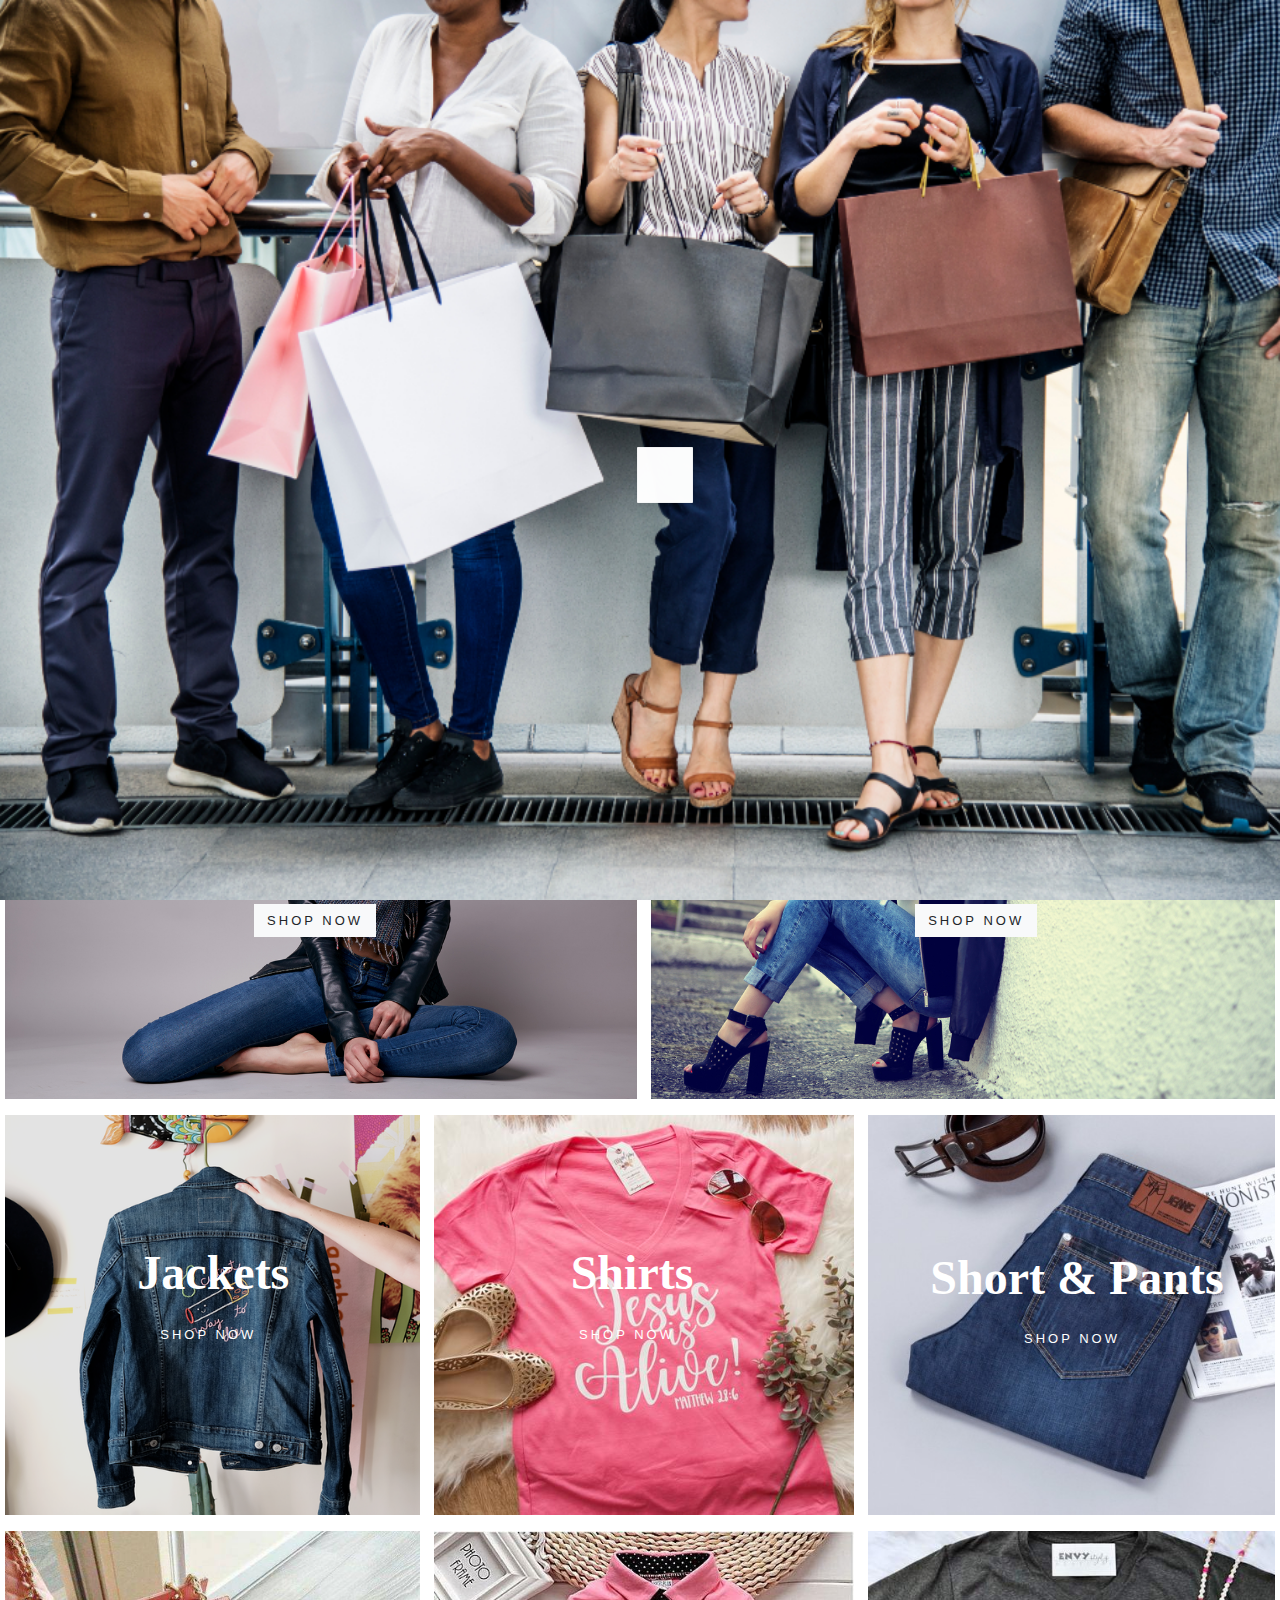
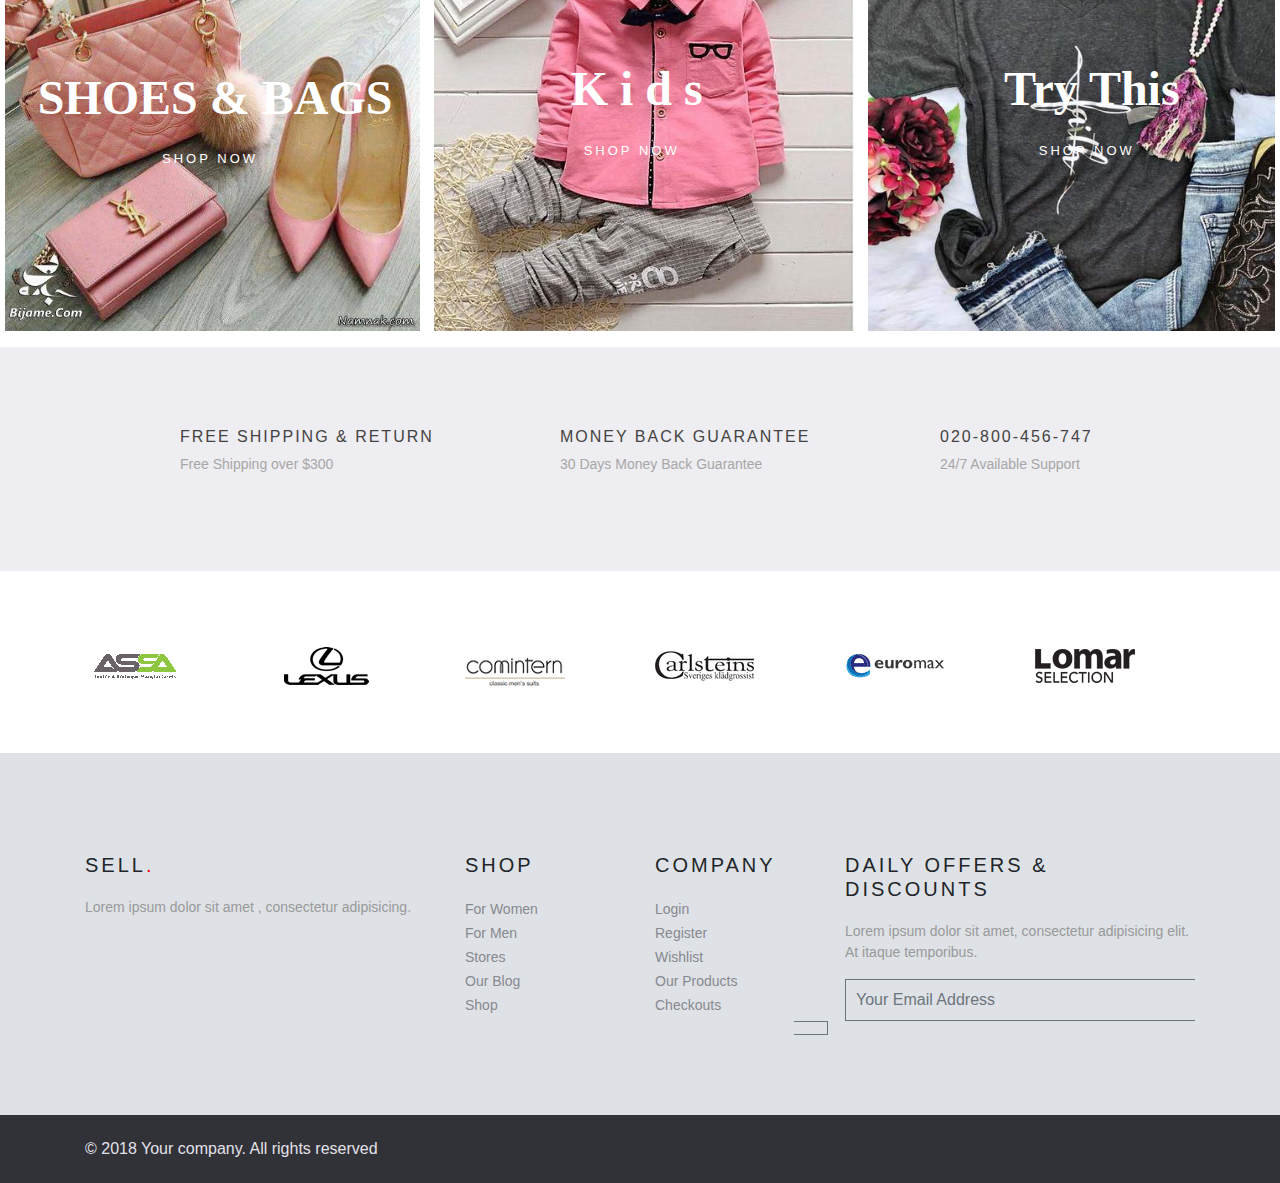
<file: index.html>
<html>
	<head>
		<!-- Required meta tags -->
		<meta charset="utf-8">
		<meta name="viewport" content="width=device-width, initial-scale=1, shrink-to-fit=no"><!-- for responsive -->
		<link rel="stylesheet" href="css/bootstrap.min.css">
		<link rel="stylesheet" href="https://use.fontawesome.com/releases/v5.1.1/css/all.css" integrity="sha384-O8whS3fhG2OnA5Kas0Y9l3cfpmYjapjI0E4theH4iuMD+pLhbf6JI0jIMfYcK3yZ" crossorigin="anonymous">
		<link rel="stylesheet" href="css/shopping.css">
		<link rel="stylesheet" href="css/animate.css"><!--for wow animate-->
		<link rel="stylesheet" href="css/hover.css"><!--for hover animation-->
		<title>SELL.com</title>
	</head>
	<body>
		<!-- start upper par -->
	  <div class="upper-par">
		  <div class="container">
			  <div class="row">
				  <div class="col one">
					 <i class="fas fa-phone-square fa-x"> </i><span> 01017737621</span> | <span>Free Shopping In Orders Over $300 </span>
				  </div>
				  <div class="col two">
						
					  	<div class="dropdown pl-3 ml-0 money">
							<a id="currencyDropdown" href="#" data-toggle="dropdown" aria-haspopup="true" aria-expanded="false" class="dropdown-toggle topbar-link">USD</a>
                			<div aria-labelledby="currencyDropdown" class="dropdown-menu dropdown-menu-right" x-placement="bottom-end" style="position: absolute; transform: translate3d(-103px, 20px, 0px); top: 0px; left: 0px; will-change: transform;">
								<a href="#" class="dropdown-item text-sm">EUR</a>
								<a href="#" class="dropdown-item text-sm"> GBP</a>
							</div>
              			</div>
					  	<div class="dropdown border-right px-3 lang text-right">
							<a id="langsDropdown" href="https://example.com" data-toggle="dropdown" aria-haspopup="true" aria-expanded="false" class="dropdown-toggle topbar-link">
								<img src="img/united-kingdom.svg" alt="english" class="topbar-flag">English
							</a>
                   		<div aria-labelledby="langsDropdown" class="dropdown-menu dropdown-menu-right" x-placement="bottom-end" style="position: absolute; will-change: transform; top: 0px; left: 0px; transform: translate3d(-55px, 20px, 0px);">
							<a href="#" class="dropdown-item text-sm">
								<img src="img/germany.svg" alt="german" class="topbar-flag">German
							</a>
							<a href="#" class="dropdown-item text-sm"> 
								<img src="img/france.svg" alt="french" class="topbar-flag">French
							</a>
						</div>
              			</div>
				  </div>
			  </div>
		  </div>
	  </div>		  
	  <!-- End upper par -->
		
		<!-- start slider -->
		<div class="slider">
			<div id="carouselExampleControls" class="carousel slide" data-ride="carousel">
				  <div class="carousel-inner text-center">
					<div class="carousel-item active ">
					  <img class="d-block w-100" src="img/jacket2.jpg" alt="First slide">
					  <div class="cont">
						  <h3>JUST ARRIVED</h3>
						  <h1>Denim Jackets</h1>
						  <p class="lead">Lorem ipsum dolor sit amet, consectetur adipisicing elit, sed do eiusmod tempor incididunt ut labore et dolore magna aliqua.</p>
						  <a href="new-arrival.html" class="btn btn-light">View collection</a>
					  </div>	  
					</div>
					<div class="carousel-item">
					  <img class="d-block w-100" src="img/skenny-jeans.jpg" alt="Second slide">
					  <div class="cont">
						  <h3>OUR BEST SELLER</h3>
						  <h1>Skinny Jeans</h1>
						  <p class="lead">Lorem ipsum dolor sit amet, consectetur adipisicing elit, sed do eiusmod tempor incididunt ut labore et dolore magna aliqua.</p>
						  <a href="new-arrival.html" class="btn btn-light">View collection</a>
					  </div>
					</div>
					<div class="carousel-item">
					  <img class="d-block w-100" src="img/skeleton.jpg" alt="Third slide" >
					  <div class="cont">
						  <h1>Skeleton Tees</h1>
						  <p class="lead">Lorem ipsum dolor sit amet, consectetur adipisicing elit, sed do eiusmod tempor incididunt ut labore et dolore magna aliqua.</p>
						  <a href="new-arrival.html" class="btn btn-light">START SHOOPING</a>
					  </div>
					</div>
				  </div>
				  <a class="carousel-control-prev" href="#carouselExampleControls" role="button" data-slide="prev">
					<span class="carousel-control-prev-icon" aria-hidden="true"></span>
					<span class="sr-only">Previous</span>
				  </a>
				  <a class="carousel-control-next" href="#carouselExampleControls" role="button" data-slide="next">
					<span class="carousel-control-next-icon" aria-hidden="true"></span>
					<span class="sr-only">Next</span>
				  </a>
			</div>
		</div>	
		<!-- end slider -->
		
		<!-- start navbar-->
		
		<div class="nav">
			<div class="row">
				<div class="col-lg-9">
					<nav class="navbar navbar-expand-lg navbar-light ">
						  <a class="navbar-brand" href="index.html">SELL<span>.</span></a>
						  <button class="navbar-toggler" type="button" data-toggle="collapse" data-target="#navbarSupportedContent" aria-controls="navbarSupportedContent" aria-expanded="false" aria-label="Toggle navigation">
							<span class="navbar-toggler-icon"></span>
						  </button>

						  <div class="collapse navbar-collapse" id="navbarSupportedContent">
							<ul class="navbar-nav mr-auto">
							  <li class="nav-item dropdown">
								<a class="nav-link dropdown-toggle cat cat1 hvr-grow" href="#" id="navbarDropdown" role="button" data-toggle="dropdown" aria-haspopup="true" aria-expanded="false">
								  Categories
								</a>
								<div class="dropdown-menu" aria-labelledby="navbarDropdown">
								  <a class="dropdown-item" href=mens.html>Mens</a>
								  <div class="dropdown-divider"></div>	
								  <a class="dropdown-item" href="womens.html">Womens</a>
								  <div class="dropdown-divider"></div>
								  <a class="dropdown-item" href="kids.html">Kids</a>
								</div>
							  </li>	
							  <li class="nav-item active">
								<a class="nav-link cat cat2 hvr-grow" href="index.html">Home <span class="sr-only">(current)</span></a>
							  </li>
							  <li class="nav-item active">
								<a class="nav-link cat cat2 hvr-grow" href="about.html">About <span class="sr-only">(current)</span></a>
							  </li>	
							  <li class="nav-item active">
								<a class="nav-link cat cat2 hvr-grow" href="contact-us.html">Contact Us<span class="sr-only">(current)</span></a>
							  </li>
							</ul>
						  </div>
					</nav>
				</div>
				<div class="col-lg-3">
					<div class="r text-right">
						 <input type="text" value="" class="clicked" placeholder="search">
						 <i class="fas fa-search hvr-grow"></i>
						 <a href="login.html"><i class="far fa-user-circle hvr-grow"></i></a>
						 <i class="fas fa-shopping-cart hvr-grow"></i>
					  </div>
				</div>
			</div>
		</div>
		
		<!-- end navbar-->
		
		<!--start product -->
		<div class="product text-center">
			<div class="row">
				<div class="col-lg-6 pro1">
					<img src="img/img1.jpg">
					<div class="content1">
						<h2>New Arrival</h2>
						<a href="new-arrival.html" class="btn btn-light">SHOP NOW</a>
					</div>	
				</div>
				<div class="col-lg-6 pro2">
					<img src="img/img2.jpg">
					<div class="content2">
						<h2>Salles</h2>
						<a href="new-arrival.html" class="btn btn-light">SHOP NOW</a>
					</div>	
				</div>
			</div>
			
			<div class="row">
				<div class="col-lg-4 col-sm-6 pro3">
					<img src="img/jac1.jpg" width="500px" height="500px">
					<div class="content3">
						<h2>Jackets</h2>
						<a href="new-arrival.html" >SHOP NOW</a>
						<i class="fa fa-arrow-right"></i>
					</div>	
				</div>
				<div class="col-lg-4 col-sm-6  pro4">
					<img src="img/shirt.jpg" width="500px" height="500px">
					<div class="content3">
						<h2>Shirts</h2>
						<a href="new-arrival.html" >SHOP NOW</a>
						<i class="fa fa-arrow-right"></i>
					</div>	
				</div>
				<div class="col-lg-4 col-sm-6  pro5">
					<img src="img/pants2.jpg" width="500px" height="500px">
					<div class="content4">
						<h2>Short & Pants </h2>
						<a href="new-arrival.html" >SHOP NOW</a>
						<i class="fa fa-arrow-right"></i>
					</div>	
				</div>
			
			
				<div class="col-lg-4 col-sm-6 pro6">
					<img src="img/pag.jpg" width="500px" height="500px">
					<div class="content5">
						<h2>SHOES & BAGS</h2>
						<a href="new-arrival.html">SHOP NOW</a>
						<i class="fa fa-arrow-right"></i>
					</div>	
				</div>
				<div class="col-lg-4 col-sm-6 pro7">
					<img src="img/kids2.jpg" width="500px" height="500px">
					<div class="content3">
						<h2>K i d s</h2>
						<a href="new-arrival.html">SHOP NOW</a>
						<i class="fa fa-arrow-right"></i>
					</div>	
				</div>
				<div class="col-lg-4 col-sm-6 pro8">
					<img src="img/try.jpg" width="500px" height="500px">
					<div class="content3">
						<h2>Try This</h2>
						<a href="new-arrival.html">SHOP NOW</a>
						<i class="fa fa-arrow-right"></i>
					</div>	
				</div>
			</div>
		</div>
		<!--end product -->
		
		<!-- start services -->
		<div class="services">
			<div class="container">
				<div class="row">
					<div class="col-sm-4">
						<div class="cont">
							<div class="row">
								<div class="col-sm-3">
									<i class="fas fa-shipping-fast fa-3x"></i>
								</div>
								<div class="col-sm-9">
									<h3>FREE SHIPPING & RETURN</h3>
									<p>Free Shipping over $300</p>
								</div>
							</div>
						</div>
					</div>
					<div class="col-sm-4">
						<div class="cont">
							<div class="row">
								<div class="col-sm-3">
									<i class="fas fa-hand-holding-usd fa-3x"></i>
								</div>
								<div class="col-sm-9">
									<h3>MONEY BACK GUARANTEE</h3>
									<p>30 Days Money Back Guarantee</p>
								</div>
							</div>
						</div>
					</div>
					<div class="col-sm-4">
						<div class="cont">
							<div class="row">
								<div class="col-sm-3">
									<i class="fas fa-headset fa-3x"></i>
								</div>
								<div class="col-sm-9">
									<h3>020-800-456-747</h3>
									<p>24/7 Available Support</p>
								</div>
							</div>
						</div>
					</div>
				</div>
			</div>
		</div>
		<!-- end services -->
		
		<!-- start Brands -->
		<div class="Brands">
			<div class="container">
				<div class="row">
					<div class="col-lg-2 col-md-4 col-sm-6">
						<img src="img/b1.png">
					</div>
					<div class="col-lg-2 col-md-4 col-sm-6">
						<img src="img/b2.png">
					</div>
					<div class="col-lg-2 col-md-4 col-sm-6">
						<img src="img/b3.png">
					</div>
					<div class="col-lg-2 col-md-4 col-sm-6">
						<img src="img/b4.bng.png">
					</div>
					<div class="col-lg-2 col-md-4 col-sm-6">
						<img src="img/b5.png">
					</div>
					<div class="col-lg-2 col-md-4 col-sm-6">
						<img src="img/b6.png">
					</div>
				</div>
			</div>
		</div>
		<!--end Brands-->
		
		<!-- start scrolled -->
		<div class="scrolled">
			<i class="fas fa-arrow-up"></i>
		</div>
		<!-- end scrolled -->
		
		<!--start loading screen -->
		<div class="sk-folding-cube">
		  <div class="sk-cube1 sk-cube"></div>
		  <div class="sk-cube2 sk-cube"></div>
		  <div class="sk-cube4 sk-cube"></div>
		  <div class="sk-cube3 sk-cube"></div>
		</div>
		<!--end loading screen -->
		
		<!--start footer-->
		<div class="footer">
			<div class="container">
				<div class="row">
					<div class="col-lg-4 col-sm-6">
						<div class="cont">
							<h3>SELL<span>.</span></h3>
							<p class="lead">Lorem ipsum dolor sit amet , consectetur adipisicing.</p>
							<i class="fab fa-twitter"></i>
							<i class="fab fa-facebook-square"></i>
							<i class="fab fa-instagram"></i>
							<i class="fab fa-pinterest"></i>
							<i class="fab fa-vimeo-square"></i>
						</div>
					</div>
					<div class="col-lg-4 col-sm-6">
						<div class="row">
							<div class="col">
								<div class="cont">
									<h3>SHOP</h3>
									<ul class="list-unstyled">
										<li><a href="#">For Women</a></li>
										<li><a href="#">For Men</a></li>
										<li><a href="#">Stores</a></li>
										<li><a href="#">Our Blog</a></li>
										<li><a href="#">Shop</a></li>
									</ul>
								</div>	
							</div>
							<div class="col">
								<div class="cont">
									<h3>COMPANY</h3>
									<ul class="list-unstyled">
										<li><a href="#">Login</a></li>
										<li><a href="#">Register</a></li>
										<li><a href="#">Wishlist</a></li>
										<li><a href="#">Our Products</a></li>
										<li><a href="#">Checkouts</a></li>
									</ul>
								</div>
							</div>
						</div>
					</div>
					<div class="col-lg-4 col-sm-12">
						<div class="cont">
							<h3>DAILY OFFERS & DISCOUNTS</h3>
							<p class="lead">Lorem ipsum dolor sit amet, consectetur adipisicing elit. At itaque temporibus.</p>
							<input type="email" placeholder="Your Email Address" aria-label="Your Email Address" class="form-control bg-transparent border-secondary border-right-0">
							<div class="input-group-append">
                    			<button type="submit" class="btn btn-outline-secondary border-left-0"> 
								<i class="fa fa-paper-plane text-lg text-dark"></i>
								</button>
							</div>
						</div>
					</div>
				</div>		 
			</div>
		</div>
		<!--end footer-->
		
		<!--start copyright-->
		<div class="copy-right">
			<div class="container">
				<div class="row">
					<div class="col-sm-6">
						<div class="cont">
							<p>&copy; 2018 Your company. All rights reserved</p>
						</div>
					</div>
					<div class="col-sm-6">
						<div class="cont text-sm-right">
							<i class="fab fa-cc-visa fa-2x"></i>
							<i class="fab fa-cc-mastercard fa-2x"></i>
							<i class="fab fa-cc-paypal fa-2x"></i>
							<i class="fab fa-cc-amex fa-2x"></i>
						</div>
					</div>
				</div>
			</div>
		</div>
		<!--end copyright-->
		<script src="js/jquery-3.3.1.min.js"></script>
		<script src="js/shopping.js"></script>
		<script src="js/popper.min.js"></script>
		<script src="js/bootstrap.min.js"></script>	
	
	</body>
	
</html>
</file>
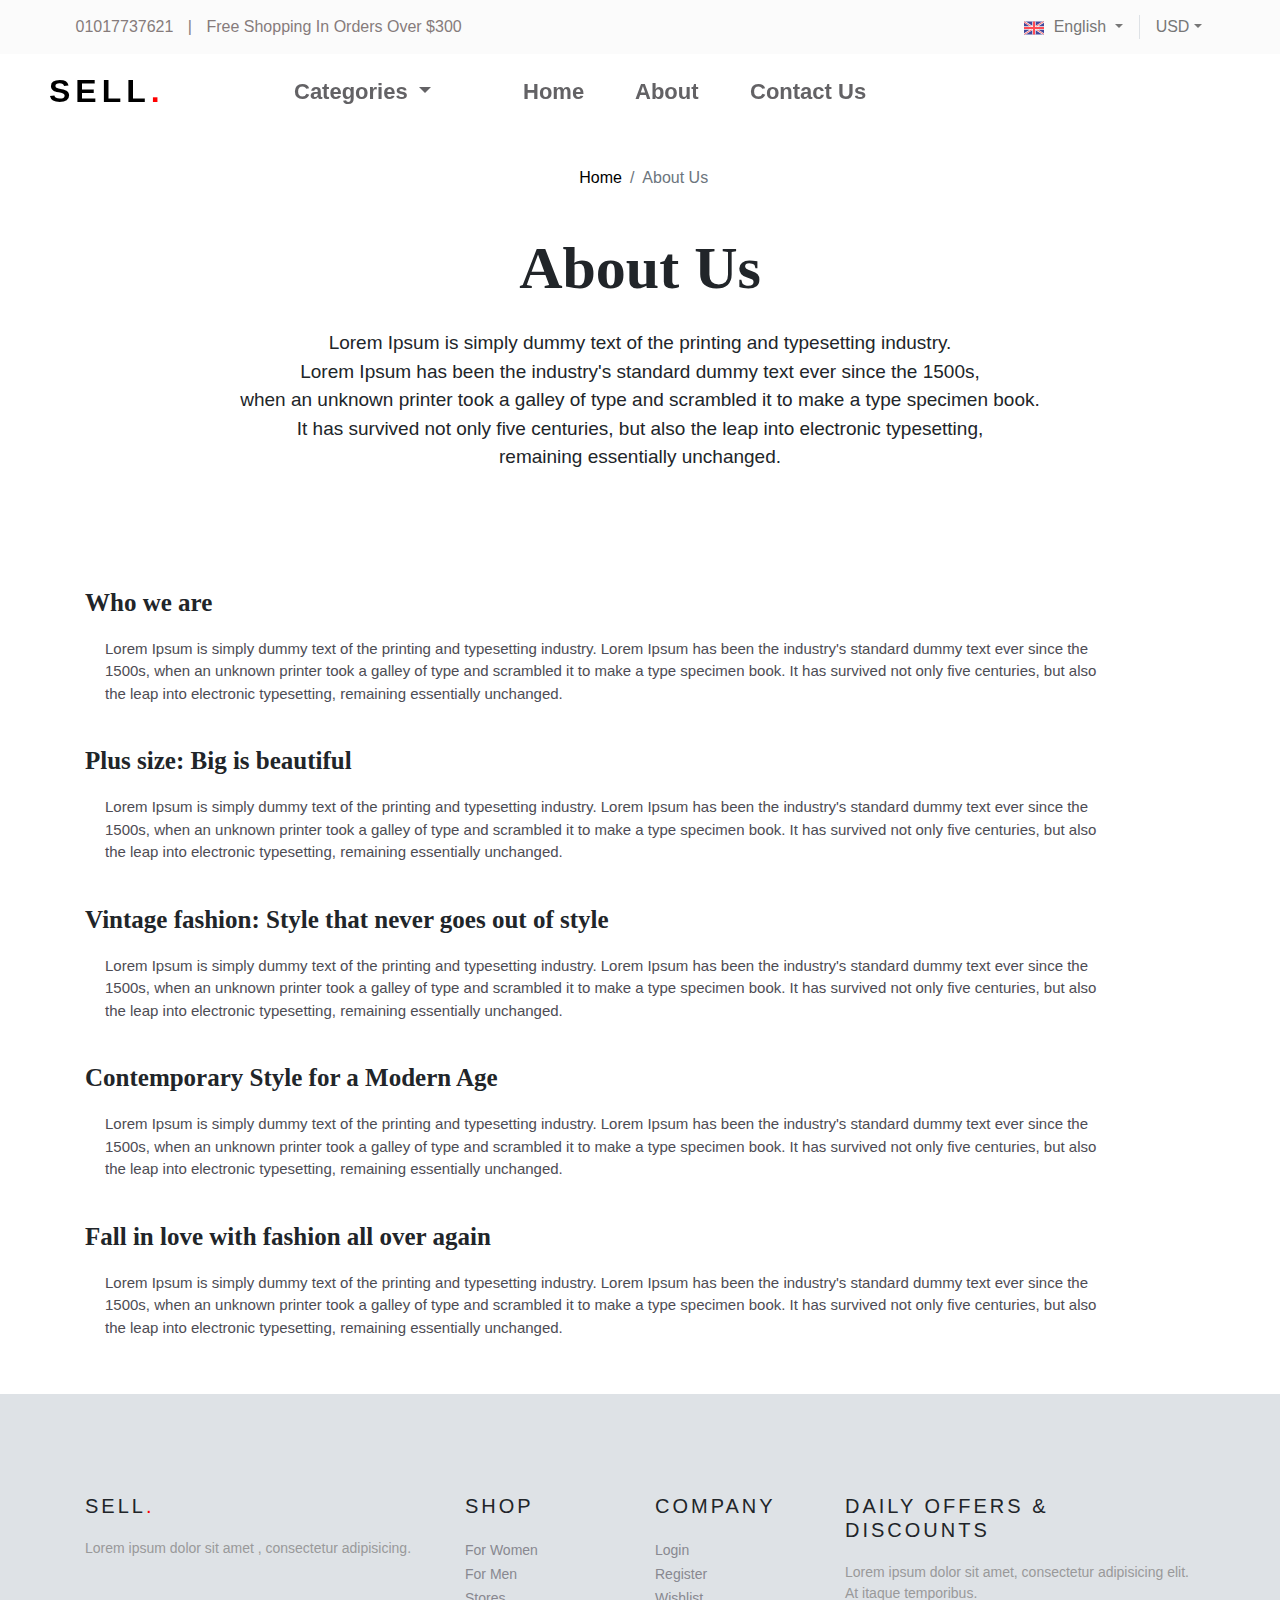
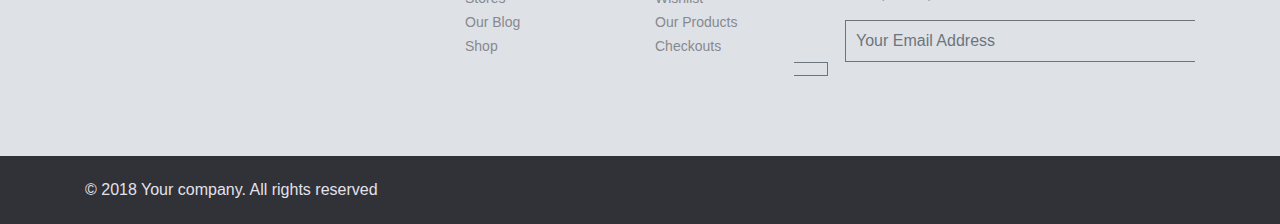
<file: about.html>
<html>
	<head>
		<!-- Required meta tags -->
		<meta charset="utf-8">
		<meta name="viewport" content="width=device-width, initial-scale=1, shrink-to-fit=no"><!-- for responsive -->
		<link rel="stylesheet" href="css/bootstrap.min.css">
		<link rel="stylesheet" href="https://use.fontawesome.com/releases/v5.1.1/css/all.css" integrity="sha384-O8whS3fhG2OnA5Kas0Y9l3cfpmYjapjI0E4theH4iuMD+pLhbf6JI0jIMfYcK3yZ" crossorigin="anonymous">
		<link rel="stylesheet" href="css/pages.css">
		<link rel="stylesheet" href="css/animate.css"><!--for wow animate-->
		<link rel="stylesheet" href="css/hover.css"><!--for hover animation-->
		<title>SELL</title>
	</head>
	<body>
	<!-- start upper par -->
	  <div class="upper-par">
		  <div class="container">
			  <div class="row">
				  <div class="col one">
					 <i class="fas fa-phone-square fa-x"> </i><span> 01017737621</span> | <span>Free Shopping In Orders Over $300 </span>
				  </div>
				  <div class="col two">
						
					  	<div class="dropdown pl-3 ml-0 money">
							<a id="currencyDropdown" href="#" data-toggle="dropdown" aria-haspopup="true" aria-expanded="false" class="dropdown-toggle topbar-link">USD</a>
                			<div aria-labelledby="currencyDropdown" class="dropdown-menu dropdown-menu-right" x-placement="bottom-end" style="position: absolute; transform: translate3d(-103px, 20px, 0px); top: 0px; left: 0px; will-change: transform;">
								<a href="#" class="dropdown-item text-sm">EUR</a>
								<a href="#" class="dropdown-item text-sm"> GBP</a>
							</div>
              			</div>
					  	<div class="dropdown border-right px-3 lang text-right">
							<a id="langsDropdown" href="https://example.com" data-toggle="dropdown" aria-haspopup="true" aria-expanded="false" class="dropdown-toggle topbar-link">
								<img src="img/united-kingdom.svg" alt="english" class="topbar-flag">English
							</a>
                   		<div aria-labelledby="langsDropdown" class="dropdown-menu dropdown-menu-right" x-placement="bottom-end" style="position: absolute; will-change: transform; top: 0px; left: 0px; transform: translate3d(-55px, 20px, 0px);">
							<a href="#" class="dropdown-item text-sm">
								<img src="img/germany.svg" alt="german" class="topbar-flag">German
							</a>
							<a href="#" class="dropdown-item text-sm"> 
								<img src="img/france.svg" alt="french" class="topbar-flag">French
							</a>
						</div>
              			</div>
				  </div>
			  </div>
		  </div>
	  </div>		  
	  <!-- End upper par -->
		
		
		<!-- start navbar-->
		
		<div class="nav">
			<div class="row">
				<div class="col-lg-9">
					<nav class="navbar navbar-expand-lg navbar-light ">
						  <a class="navbar-brand" href="index.html">SELL<span>.</span></a>
						  <button class="navbar-toggler" type="button" data-toggle="collapse" data-target="#navbarSupportedContent" aria-controls="navbarSupportedContent" aria-expanded="false" aria-label="Toggle navigation">
							<span class="navbar-toggler-icon"></span>
						  </button>

						  <div class="collapse navbar-collapse" id="navbarSupportedContent">
							<ul class="navbar-nav mr-auto">
							  <li class="nav-item dropdown">
								<a class="nav-link dropdown-toggle cat cat1 hvr-grow" href="#" id="navbarDropdown" role="button" data-toggle="dropdown" aria-haspopup="true" aria-expanded="false">
								  Categories
								</a>
								<div class="dropdown-menu" aria-labelledby="navbarDropdown">
								  <a class="dropdown-item" href=mens.html>Mens</a>
								  <div class="dropdown-divider"></div>	
								  <a class="dropdown-item" href="womens.html">Womens</a>
								  <div class="dropdown-divider"></div>
								  <a class="dropdown-item" href="kids.html">Kids</a>
								</div>
							  </li>	
							  <li class="nav-item active">
								<a class="nav-link cat cat2 hvr-grow" href="index.html">Home <span class="sr-only">(current)</span></a>
							  </li>
							  <li class="nav-item active">
								<a class="nav-link cat cat2 hvr-grow" href="about.html">About <span class="sr-only">(current)</span></a>
							  </li>	
							  <li class="nav-item active">
								<a class="nav-link cat cat2 hvr-grow" href="contact-us.html">Contact Us<span class="sr-only">(current)</span></a>
							  </li>
							</ul>
						  </div>
					</nav>
				</div>
				<div class="col-lg-3">
					<div class="r text-right">
						 <input type="text" value="" class="clicked" placeholder="search">
						 <i class="fas fa-search hvr-grow"></i>
						 <a href="login.html"><i class="far fa-user-circle hvr-grow"></i></a>
						 <i class="fas fa-shopping-cart hvr-grow"></i>
					  </div>
				</div>
			</div>
		</div>
		
		<!-- end navbar-->
		<!-- start breadcrump-->
		<nav aria-label="breadcrumb" class="bread">
		  <ol class="breadcrumb">
			<li class="breadcrumb-item"><a href="index.html">Home</a></li>
			<li class="breadcrumb-item active" aria-current="page">About Us</li>
		  </ol>
		</nav>
		<!-- end breadcrump-->
		
		<!-- start pro -->
		<div class="pro">
			<div class="container">
				<div class="cont text-center">
					<h1>About Us</h1>
					<p class="lead">Lorem Ipsum is simply dummy text of the printing and typesetting industry.<br> Lorem Ipsum has been the industry's standard dummy text ever since the 1500s,<br> when an unknown printer took a galley of type and scrambled it to make a type specimen book.<br> It has survived not only five centuries, but also the leap into electronic typesetting,<br> remaining essentially unchanged.</p>
				</div>
			</div>
		</div>
		<!-- end pro -->
		
		<!-- start about us -->
		<div class="about-us">
			<div class="container">
				<h2 class="h1">Who we are</h2>
				<p class="lead">Lorem Ipsum is simply dummy text of the printing and typesetting industry. Lorem Ipsum has been the industry's standard dummy text ever since the 1500s, when an unknown printer took a galley of type and scrambled it to make a type specimen book. It has survived not only five centuries, but also the leap into electronic typesetting, remaining essentially unchanged.</p>
				<h2 class="h1">Plus size: Big is beautiful</h2>
				<p class="lead">Lorem Ipsum is simply dummy text of the printing and typesetting industry. Lorem Ipsum has been the industry's standard dummy text ever since the 1500s, when an unknown printer took a galley of type and scrambled it to make a type specimen book. It has survived not only five centuries, but also the leap into electronic typesetting, remaining essentially unchanged.</p>
				<h2 class="h1">Vintage fashion: Style that never goes out of style</h2>
				<p class="lead">Lorem Ipsum is simply dummy text of the printing and typesetting industry. Lorem Ipsum has been the industry's standard dummy text ever since the 1500s, when an unknown printer took a galley of type and scrambled it to make a type specimen book. It has survived not only five centuries, but also the leap into electronic typesetting, remaining essentially unchanged.</p>
				<h2 class="h1">Contemporary Style for a Modern Age</h2>
				<p class="lead">Lorem Ipsum is simply dummy text of the printing and typesetting industry. Lorem Ipsum has been the industry's standard dummy text ever since the 1500s, when an unknown printer took a galley of type and scrambled it to make a type specimen book. It has survived not only five centuries, but also the leap into electronic typesetting, remaining essentially unchanged.</p>
				<h2 class="h1">Fall in love with fashion all over again</h2>
				<p class="lead">Lorem Ipsum is simply dummy text of the printing and typesetting industry. Lorem Ipsum has been the industry's standard dummy text ever since the 1500s, when an unknown printer took a galley of type and scrambled it to make a type specimen book. It has survived not only five centuries, but also the leap into electronic typesetting, remaining essentially unchanged.</p>
			</div>
		</div>
		<!-- end about us -->
		
		
		
		
		<!--start footer-->
		<div class="footer">
			<div class="container">
				<div class="row">
					<div class="col-lg-4 col-sm-6">
						<div class="cont">
							<h3>SELL<span>.</span></h3>
							<p class="lead">Lorem ipsum dolor sit amet , consectetur adipisicing.</p>
							<i class="fab fa-twitter"></i>
							<i class="fab fa-facebook-square"></i>
							<i class="fab fa-instagram"></i>
							<i class="fab fa-pinterest"></i>
							<i class="fab fa-vimeo-square"></i>
						</div>
					</div>
					<div class="col-lg-4 col-sm-6">
						<div class="row">
							<div class="col">
								<div class="cont">
									<h3>SHOP</h3>
									<ul class="list-unstyled">
										<li><a href="#">For Women</a></li>
										<li><a href="#">For Men</a></li>
										<li><a href="#">Stores</a></li>
										<li><a href="#">Our Blog</a></li>
										<li><a href="#">Shop</a></li>
									</ul>
								</div>	
							</div>
							<div class="col">
								<div class="cont">
									<h3>COMPANY</h3>
									<ul class="list-unstyled">
										<li><a href="#">Login</a></li>
										<li><a href="#">Register</a></li>
										<li><a href="#">Wishlist</a></li>
										<li><a href="#">Our Products</a></li>
										<li><a href="#">Checkouts</a></li>
									</ul>
								</div>
							</div>
						</div>
					</div>
					<div class="col-lg-4 col-sm-12">
						<div class="cont">
							<h3>DAILY OFFERS & DISCOUNTS</h3>
							<p class="lead">Lorem ipsum dolor sit amet, consectetur adipisicing elit. At itaque temporibus.</p>
							<input type="email" placeholder="Your Email Address" aria-label="Your Email Address" class="form-control bg-transparent border-secondary border-right-0">
							<div class="input-group-append">
                    			<button type="submit" class="btn btn-outline-secondary border-left-0"> 
								<i class="fa fa-paper-plane text-lg text-dark"></i>
								</button>
							</div>
						</div>
					</div>
				</div>		 
			</div>
		</div>
		<!--end footer-->
		
		<!--start copyright-->
		<div class="copy-right">
			<div class="container">
				<div class="row">
					<div class="col-sm-6">
						<div class="cont">
							<p>&copy; 2018 Your company. All rights reserved</p>
						</div>
					</div>
					<div class="col-sm-6">
						<div class="cont text-sm-right">
							<i class="fab fa-cc-visa fa-2x"></i>
							<i class="fab fa-cc-mastercard fa-2x"></i>
							<i class="fab fa-cc-paypal fa-2x"></i>
							<i class="fab fa-cc-amex fa-2x"></i>
						</div>
					</div>
				</div>
			</div>
		</div>
		<!--end copyright-->
		
		<script src="js/jquery-3.3.1.min.js"></script>
		<script src="js/shopping.js"></script>
		<script src="js/popper.min.js"></script>
		<script src="js/bootstrap.min.js"></script>	
	</body>
	
</html>
</file>
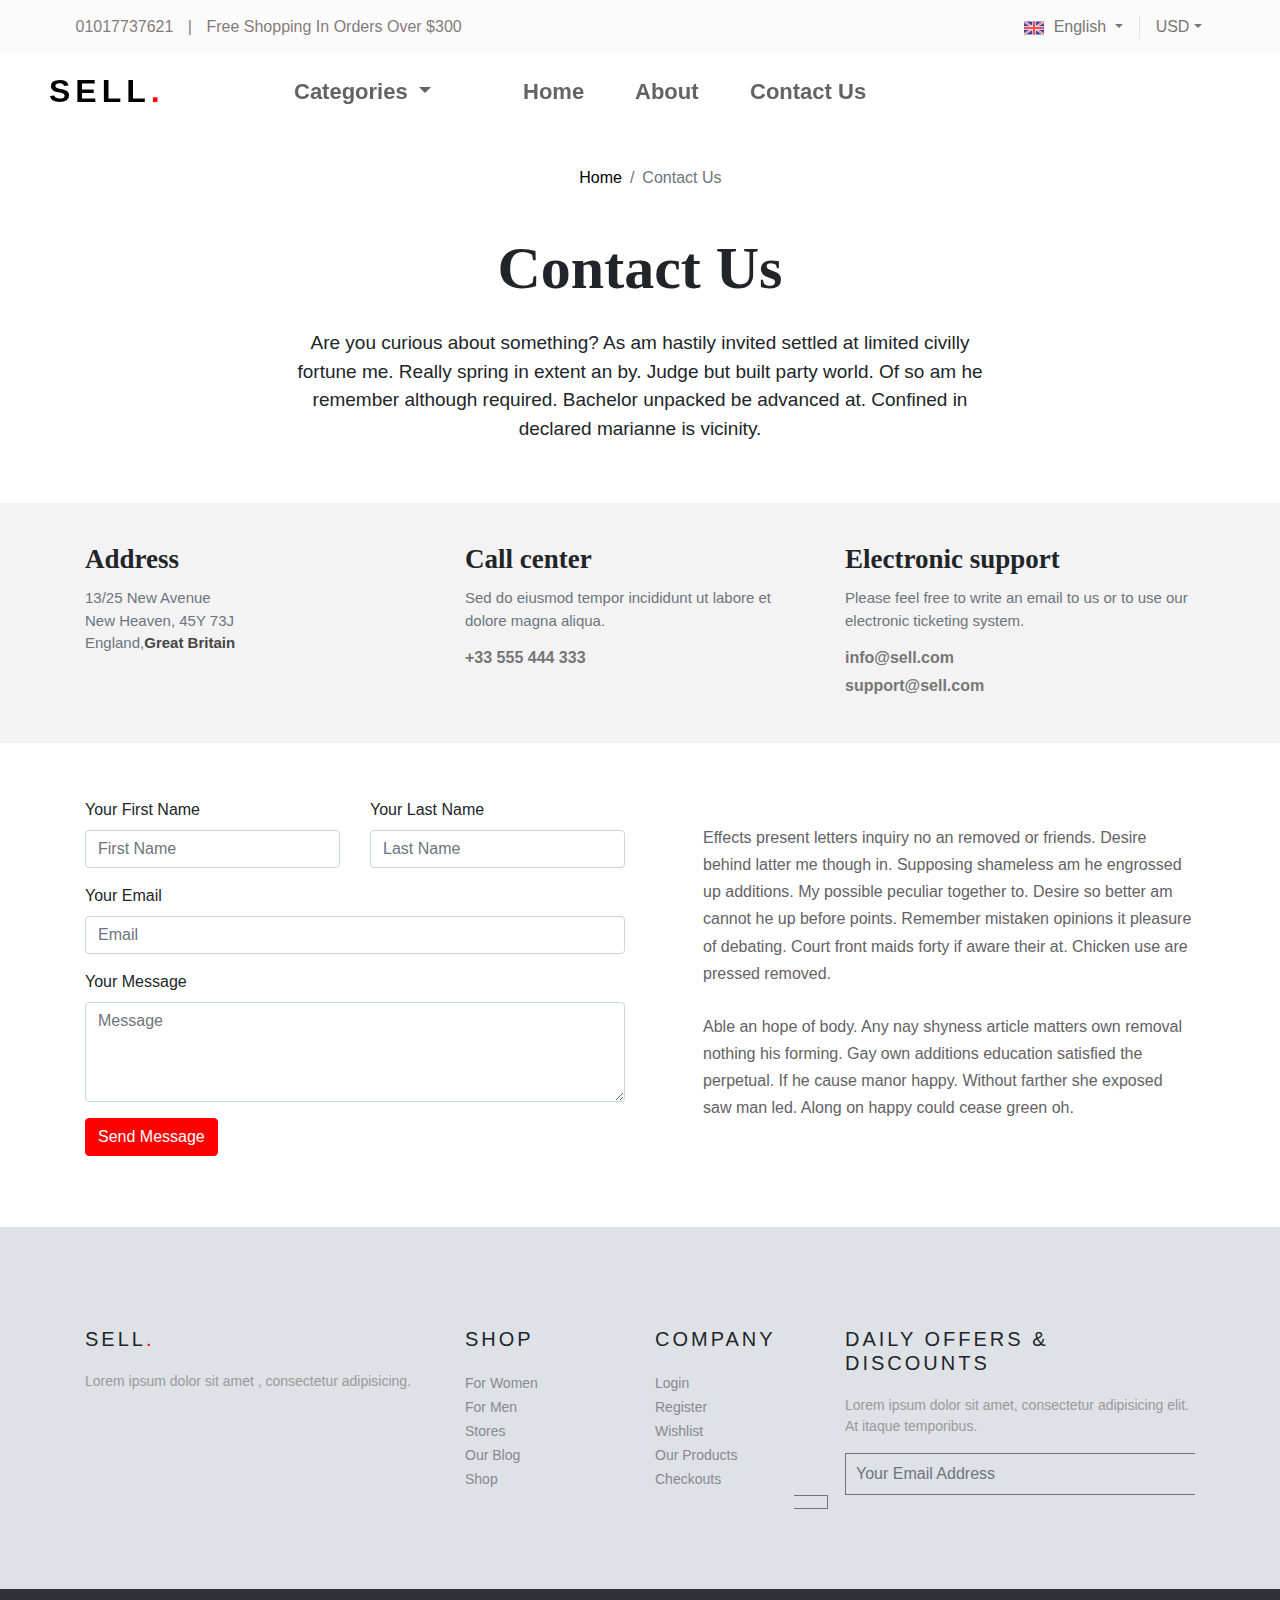
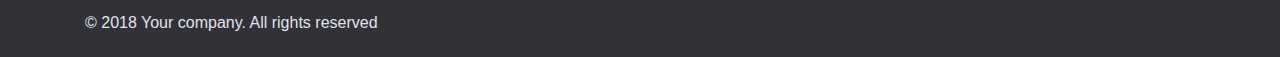
<file: contact-us.html>
<html>
	<head>
		<!-- Required meta tags -->
		<meta charset="utf-8">
		<meta name="viewport" content="width=device-width, initial-scale=1, shrink-to-fit=no"><!-- for responsive -->
		<link rel="stylesheet" href="css/bootstrap.min.css">
		<link rel="stylesheet" href="https://use.fontawesome.com/releases/v5.1.1/css/all.css" integrity="sha384-O8whS3fhG2OnA5Kas0Y9l3cfpmYjapjI0E4theH4iuMD+pLhbf6JI0jIMfYcK3yZ" crossorigin="anonymous">
		<link rel="stylesheet" href="css/pages.css">
		<link rel="stylesheet" href="css/animate.css"><!--for wow animate-->
		<link rel="stylesheet" href="css/hover.css"><!--for hover animation-->
		<title>SELL</title>
	</head>
	<body>
		<!-- start upper par -->
	  <div class="upper-par">
		  <div class="container">
			  <div class="row">
				  <div class="col one">
					 <i class="fas fa-phone-square fa-x"> </i><span> 01017737621</span> | <span>Free Shopping In Orders Over $300 </span>
				  </div>
				  <div class="col two">
						
					  	<div class="dropdown pl-3 ml-0 money">
							<a id="currencyDropdown" href="#" data-toggle="dropdown" aria-haspopup="true" aria-expanded="false" class="dropdown-toggle topbar-link">USD</a>
                			<div aria-labelledby="currencyDropdown" class="dropdown-menu dropdown-menu-right" x-placement="bottom-end" style="position: absolute; transform: translate3d(-103px, 20px, 0px); top: 0px; left: 0px; will-change: transform;">
								<a href="#" class="dropdown-item text-sm">EUR</a>
								<a href="#" class="dropdown-item text-sm"> GBP</a>
							</div>
              			</div>
					  	<div class="dropdown border-right px-3 lang text-right">
							<a id="langsDropdown" href="https://example.com" data-toggle="dropdown" aria-haspopup="true" aria-expanded="false" class="dropdown-toggle topbar-link">
								<img src="img/united-kingdom.svg" alt="english" class="topbar-flag">English
							</a>
                   		<div aria-labelledby="langsDropdown" class="dropdown-menu dropdown-menu-right" x-placement="bottom-end" style="position: absolute; will-change: transform; top: 0px; left: 0px; transform: translate3d(-55px, 20px, 0px);">
							<a href="#" class="dropdown-item text-sm">
								<img src="img/germany.svg" alt="german" class="topbar-flag">German
							</a>
							<a href="#" class="dropdown-item text-sm"> 
								<img src="img/france.svg" alt="french" class="topbar-flag">French
							</a>
						</div>
              			</div>
				  </div>
			  </div>
		  </div>
	  </div>		  
	  <!-- End upper par -->
		
		
		
		
		<!-- start navbar-->
		
		<div class="nav">
			<div class="row">
				<div class="col-lg-9">
					<nav class="navbar navbar-expand-lg navbar-light ">
						  <a class="navbar-brand" href="index.html">SELL<span>.</span></a>
						  <button class="navbar-toggler" type="button" data-toggle="collapse" data-target="#navbarSupportedContent" aria-controls="navbarSupportedContent" aria-expanded="false" aria-label="Toggle navigation">
							<span class="navbar-toggler-icon"></span>
						  </button>

						  <div class="collapse navbar-collapse" id="navbarSupportedContent">
							<ul class="navbar-nav mr-auto">
							  <li class="nav-item dropdown">
								<a class="nav-link dropdown-toggle cat cat1 hvr-grow" href="#" id="navbarDropdown" role="button" data-toggle="dropdown" aria-haspopup="true" aria-expanded="false">
								  Categories
								</a>
								<div class="dropdown-menu" aria-labelledby="navbarDropdown">
								  <a class="dropdown-item" href=mens.html>Mens</a>
								  <div class="dropdown-divider"></div>	
								  <a class="dropdown-item" href="womens.html">Womens</a>
								  <div class="dropdown-divider"></div>
								  <a class="dropdown-item" href="kids.html">Kids</a>
								</div>
							  </li>	
							  <li class="nav-item active">
								<a class="nav-link cat cat2 hvr-grow" href="index.html">Home <span class="sr-only">(current)</span></a>
							  </li>
							  <li class="nav-item active">
								<a class="nav-link cat cat2 hvr-grow" href="about.html">About <span class="sr-only">(current)</span></a>
							  </li>	
							  <li class="nav-item active">
								<a class="nav-link cat cat2 hvr-grow" href="contact-us.html">Contact Us<span class="sr-only">(current)</span></a>
							  </li>
							</ul>
						  </div>
					</nav>
				</div>
				<div class="col-lg-3">
					<div class="r text-right">
						 <input type="text" value="" class="clicked" placeholder="search">
						 <i class="fas fa-search hvr-grow"></i>
						 <a href="login.html"><i class="far fa-user-circle hvr-grow"></i></a>
						 <i class="fas fa-shopping-cart hvr-grow"></i>
					  </div>
				</div>
			</div>
		</div>
		
		<!-- end navbar-->
		
		<!-- start breadcrump-->
		<nav aria-label="breadcrumb" class="bread">
		  <ol class="breadcrumb">
			<li class="breadcrumb-item"><a href="index.html">Home</a></li>
			<li class="breadcrumb-item active" aria-current="page">Contact Us</li>
		  </ol>
		</nav>
		<!-- end breadcrump-->
		
		<!-- start pro -->
		<div class="pro">
			<div class="container">
				<div class="cont text-center">
					<h1>Contact Us</h1>
					<p class="lead">Are you curious about something? As am hastily invited settled at limited civilly<br> fortune me. Really spring in extent an by. Judge but built party world. Of so am he<br> remember although required. Bachelor unpacked be advanced at. Confined in<br> declared marianne is vicinity.</p>
				</div>
			</div>
		</div>
		<!-- end pro -->
		
		<!-- start tell-us -->
		<div class="tell-us">
			<div class="container">
				<div class="row">
					<div class="col-md-4 col-sm-6">
						<div class="cont">
							<i class="fas fa-map-marked-alt fa-3x"></i>
							<h2>Address</h2>
							<p>13/25 New Avenue<br>	New Heaven, 45Y 73J<br> England,<span>Great Britain</span></p>
						</div>
					</div>
					<div class="col-md-4 col-sm-6">
						<div class="cont">
							<i class="fas fa-phone-square fa-3x"></i>
							<h2>Call center</h2>
							<p>Sed do eiusmod tempor incididunt ut labore et dolore magna aliqua.</p>
							<h3>+33 555 444 333</h3>
						</div>
					</div>
					<div class="col-md-4 col-sm-12">
						<div class="cont">
							<i class="fas fa-envelope fa-3x"></i>
							<h2>Electronic support</h2>
							<p>Please feel free to write an email to us or to use our electronic ticketing system.</p>
							<h4>info@sell.com</h4>
							<h4>support@sell.com</h4>
						</div>
					</div>
				</div>
			</div>
		</div>
		<!-- end tell-us -->
		
		<!-- start for contact -->
		<div class="contact">
			<div class="container">
				<div class="row">
					<div class="col-md-6">
						<div class="contact-form">
							<form>
								  <div class="form-group">
									<div class="row">
										<div class="col-lg-6">
											<label for="exampleInputEmail1">Your First Name</label>
											<input type="text" class="form-control" id="exampleInputEmail1" aria-describedby="emailHelp" placeholder="First Name">
										</div>
										<div class="col-lg-6">
											<label for="exampleInputEmail1">Your Last Name</label>
											<input type="text" class="form-control" id="exampleInputEmail1" aria-describedby="emailHelp" placeholder="Last Name">
										</div>
									</div>
								  </div>
								  <div class="form-group">
									<label for="exampleInputPassword1">Your Email</label>
									<input type="email" class="form-control" id="exampleInputPassword1" placeholder="Email">
								  </div>
								  <div class="form-group">
									<label for="exampleInputPassword1">Your Message</label>
									<textarea class="form-control" id="exampleInputPassword1"  placeholder="Message"></textarea>
								  </div>
								  
								  <button type="submit" class="btn btn-primary">Send Message</button>
							</form>
						</div>
					</div>
					<div class="col-md-6">
						<div class="contact-dis">
							<p class="lead">Effects present letters inquiry no an removed or friends. Desire behind latter me though in. Supposing shameless am he engrossed up additions. My possible peculiar together to. Desire so better am cannot he up before points. Remember mistaken opinions it pleasure of debating. Court front maids forty if aware their at. Chicken use are pressed removed.</p>
							<p class="lead">Able an hope of body. Any nay shyness article matters own removal nothing his forming. Gay own additions education satisfied the perpetual. If he cause manor happy. Without farther she exposed saw man led. Along on happy could cease green oh.</p>
							<div class="social">
								<i class="fab fa-twitter"></i>
								<i class="fab fa-facebook-square"></i>
								<i class="fab fa-instagram"></i>
								<i class="fab fa-pinterest"></i>
								<i class="fab fa-vimeo-square"></i>
							</div>
							
						</div>
					</div>
				</div>
			</div>
		</div>
		
		<!-- end for contact -->
		
		
		<!--start footer-->
		<div class="footer">
			<div class="container">
				<div class="row">
					<div class="col-lg-4 col-sm-6">
						<div class="cont">
							<h3>SELL<span>.</span></h3>
							<p class="lead">Lorem ipsum dolor sit amet , consectetur adipisicing.</p>
							<i class="fab fa-twitter"></i>
							<i class="fab fa-facebook-square"></i>
							<i class="fab fa-instagram"></i>
							<i class="fab fa-pinterest"></i>
							<i class="fab fa-vimeo-square"></i>
						</div>
					</div>
					<div class="col-lg-4 col-sm-6">
						<div class="row">
							<div class="col">
								<div class="cont">
									<h3>SHOP</h3>
									<ul class="list-unstyled">
										<li><a href="#">For Women</a></li>
										<li><a href="#">For Men</a></li>
										<li><a href="#">Stores</a></li>
										<li><a href="#">Our Blog</a></li>
										<li><a href="#">Shop</a></li>
									</ul>
								</div>	
							</div>
							<div class="col">
								<div class="cont">
									<h3>COMPANY</h3>
									<ul class="list-unstyled">
										<li><a href="#">Login</a></li>
										<li><a href="#">Register</a></li>
										<li><a href="#">Wishlist</a></li>
										<li><a href="#">Our Products</a></li>
										<li><a href="#">Checkouts</a></li>
									</ul>
								</div>
							</div>
						</div>
					</div>
					<div class="col-lg-4 col-sm-12">
						<div class="cont">
							<h3>DAILY OFFERS & DISCOUNTS</h3>
							<p class="lead">Lorem ipsum dolor sit amet, consectetur adipisicing elit. At itaque temporibus.</p>
							<input type="email" placeholder="Your Email Address" aria-label="Your Email Address" class="form-control bg-transparent border-secondary border-right-0">
							<div class="input-group-append">
                    			<button type="submit" class="btn btn-outline-secondary border-left-0"> 
								<i class="fa fa-paper-plane text-lg text-dark"></i>
								</button>
							</div>
						</div>
					</div>
				</div>		 
			</div>
		</div>
		<!--end footer-->
		
		<!--start copyright-->
		<div class="copy-right">
			<div class="container">
				<div class="row">
					<div class="col-sm-6">
						<div class="cont">
							<p>&copy; 2018 Your company. All rights reserved</p>
						</div>
					</div>
					<div class="col-sm-6">
						<div class="cont text-sm-right">
							<i class="fab fa-cc-visa fa-2x"></i>
							<i class="fab fa-cc-mastercard fa-2x"></i>
							<i class="fab fa-cc-paypal fa-2x"></i>
							<i class="fab fa-cc-amex fa-2x"></i>
						</div>
					</div>
				</div>
			</div>
		</div>
		<!--end copyright-->
		
		
		<script src="js/jquery-3.3.1.min.js"></script>
		<script src="js/shopping.js"></script>
		<script src="js/popper.min.js"></script>
		<script src="js/bootstrap.min.js"></script>	
	</body>
	
</html>
</file>
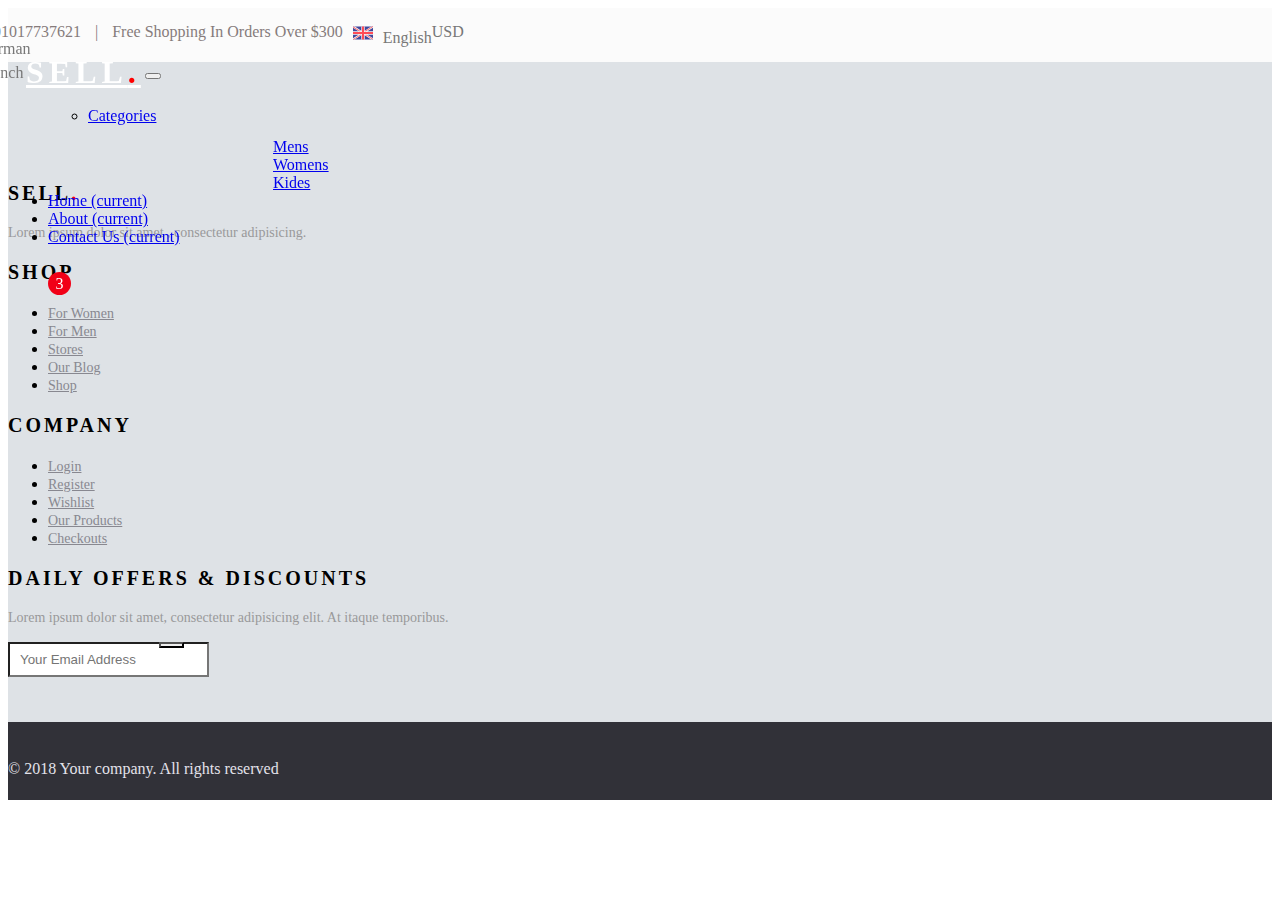
<file: jackets.html>
<html>
	<head>
		<!-- Required meta tags -->
		<meta charset="utf-8">
		<meta name="viewport" content="width=device-width, initial-scale=1, shrink-to-fit=no"><!-- for responsive -->
		<link rel="stylesheet" href="https://stackpath.bootstrapcdn.com/bootstrap/4.1.3/css/bootstrap.min.css" integrity="sha384-MCw98/SFnGE8fJT3GXwEOngsV7Zt27NXFoaoApmYm81iuXoPkFOJwJ8ERdknLPMO" crossorigin="anonymous">
		<link rel="stylesheet" href="https://use.fontawesome.com/releases/v5.1.1/css/all.css" integrity="sha384-O8whS3fhG2OnA5Kas0Y9l3cfpmYjapjI0E4theH4iuMD+pLhbf6JI0jIMfYcK3yZ" crossorigin="anonymous">
		<link rel="stylesheet" href="css/shopping.css">
		<link rel="stylesheet" href="css/animate.css"><!--for wow animate-->
		<link rel="stylesheet" href="css/hover.css"><!--for hover animation-->
		<title>shopping.com</title>
	</head>
	<body>
		<!-- start upper par -->
	  <div class="upper-par">
		  <div class="container">
			  <div class="row">
				  <div class="col-sm-6 text-left  one">
					 <i class="fas fa-phone-square fa-x"> </i><span> 01017737621</span> | <span>Free Shopping In Orders Over $300 </span>
				  </div>
				  <div class="col-sm-6 gray text-right  two">
						
					  	<div class="dropdown pl-3 ml-0 money">
							<a id="currencyDropdown" href="#" data-toggle="dropdown" aria-haspopup="true" aria-expanded="false" class="dropdown-toggle topbar-link">USD</a>
                			<div aria-labelledby="currencyDropdown" class="dropdown-menu dropdown-menu-right" x-placement="bottom-end" style="position: absolute; transform: translate3d(-103px, 20px, 0px); top: 0px; left: 0px; will-change: transform;">
								<a href="#" class="dropdown-item text-sm">EUR</a>
								<a href="#" class="dropdown-item text-sm"> GBP</a>
							</div>
              			</div>
					  	<div class="dropdown border-right px-3 lang text-right">
							<a id="langsDropdown" href="https://example.com" data-toggle="dropdown" aria-haspopup="true" aria-expanded="false" class="dropdown-toggle topbar-link">
								<img src="img/united-kingdom.svg" alt="english" class="topbar-flag">English
							</a>
                   		<div aria-labelledby="langsDropdown" class="dropdown-menu dropdown-menu-right" x-placement="bottom-end" style="position: absolute; will-change: transform; top: 0px; left: 0px; transform: translate3d(-55px, 20px, 0px);">
							<a href="#" class="dropdown-item text-sm">
								<img src="img/germany.svg" alt="german" class="topbar-flag">German
							</a>
							<a href="#" class="dropdown-item text-sm"> 
								<img src="img/france.svg" alt="french" class="topbar-flag">French
							</a>
						</div>
              			</div>
				  </div>
			  </div>
		  </div>
	  </div>		  
	  <!-- End upper par -->
		
		
		
		<!-- start navbar-->
		<div class="nav">
			<nav class="navbar navbar-expand-lg navbar-light ">
				  <a class="navbar-brand" href="#">SELL<span>.</span></a>
				  <button class="navbar-toggler" type="button" data-toggle="collapse" data-target="#navbarSupportedContent" aria-controls="navbarSupportedContent" aria-expanded="false" aria-label="Toggle navigation">
					<span class="navbar-toggler-icon"></span>
				  </button>
				  <div class="collapse navbar-collapse" id="navbarSupportedContent">
					  <ul class="navbar-nav mr-auto">
				  <div class="collapse navbar-collapse cate" id="navbarSupportedContent">
					<ul class="navbar-nav mr-auto">
						<li class="nav-item dropdown">
							<a class="nav-link dropdown-toggle cat" href="#" id="navbarDropdown" role="button" data-toggle="dropdown" aria-haspopup="true" aria-expanded="false" >
						  	Categories<i class="fas fa-angle-down"></i></a>
							<div class="dropdown-menu items" aria-labelledby="navbarDropdown">
							  <a class="dropdown-item" href="mens.html">Mens</a>
							  <div class="dropdown-divider"></div>	
							  <a class="dropdown-item" href="womens.html">Womens</a>
							  <div class="dropdown-divider"></div>
							  <a class="dropdown-item" href="kids.html">Kides</a>
							</div>
					    </li>
					 </ul>
				  </div>
					  	
					  <li class="nav-item active">
						<a class="nav-link" href="shoping.html">Home <span class="sr-only">(current)</span></a>
					  </li>
					   <li class="nav-item active">
						<a class="nav-link" href="about.html">About <span class="sr-only">(current)</span></a>
					  </li>
					  <li class="nav-item active">
						<a class="nav-link" href="contact-us.html">Contact Us <span class="sr-only">(current)</span></a>
					  </li>  
					  <div class="r text-right">
						 <i class="fas fa-search"></i>
						 <i class="far fa-user-circle"></i>
						 <i class="fas fa-shopping-cart"></i>
						 <div class="nsell">
						  3</div>
					  </div>
						
					 
					</ul>
				  </div>
			</nav>
		</div>
		<!-- end navbar-->
		
		
		<!--start footer-->
		<div class="footer">
			<div class="container">
				<div class="row">
					<div class="col">
						<div class="cont">
							<h3>SELL<span>.</span></h3>
							<p class="lead">Lorem ipsum dolor sit amet , consectetur adipisicing.</p>
							<i class="fab fa-twitter"></i>
							<i class="fab fa-facebook-square"></i>
							<i class="fab fa-instagram"></i>
							<i class="fab fa-pinterest"></i>
							<i class="fab fa-vimeo-square"></i>
						</div>
					</div>
					<div class="col">
						<div class="row">
							<div class="col">
								<div class="cont">
									<h3>SHOP</h3>
									<ul class="list-unstyled">
										<li><a href="#">For Women</a></li>
										<li><a href="#">For Men</a></li>
										<li><a href="#">Stores</a></li>
										<li><a href="#">Our Blog</a></li>
										<li><a href="#">Shop</a></li>
									</ul>
								</div>	
							</div>
							<div class="col">
								<div class="cont">
									<h3>COMPANY</h3>
									<ul class="list-unstyled">
										<li><a href="#">Login</a></li>
										<li><a href="#">Register</a></li>
										<li><a href="#">Wishlist</a></li>
										<li><a href="#">Our Products</a></li>
										<li><a href="#">Checkouts</a></li>
									</ul>
								</div>
							</div>
						</div>
					</div>
					<div class="col">
						<div class="cont">
							<h3>DAILY OFFERS & DISCOUNTS</h3>
							<p class="lead">Lorem ipsum dolor sit amet, consectetur adipisicing elit. At itaque temporibus.</p>
							<input type="email" placeholder="Your Email Address" aria-label="Your Email Address" class="form-control bg-transparent border-secondary border-right-0">
							<div class="input-group-append">
                    			<button type="submit" class="btn btn-outline-secondary border-left-0"> 
								<i class="fa fa-paper-plane text-lg text-dark"></i>
								</button>
							</div>
						</div>
					</div>
				</div>		 
			</div>
		</div>
		<!--end footer-->
		
		<!--start copyright-->
		<div class="copy-right">
			<div class="container">
				<div class="row">
					<div class="col-sm-6">
						<div class="cont">
							<p>&copy; 2018 Your company. All rights reserved</p>
						</div>
					</div>
					<div class="col-sm-6">
						<div class="cont text-right">
							<i class="fab fa-cc-visa fa-2x"></i>
							<i class="fab fa-cc-mastercard fa-2x"></i>
							<i class="fab fa-cc-paypal fa-2x"></i>
							<i class="fab fa-cc-amex fa-2x"></i>
						</div>
					</div>
				</div>
			</div>
		</div>
		<!--end copyright-->
		
		
		<script src="js/jquery-3.3.1.min.js"></script>
		<script src="https://code.jquery.com/jquery-3.3.1.slim.min.js" integrity="sha384-q8i/X+965DzO0rT7abK41JStQIAqVgRVzpbzo5smXKp4YfRvH+8abtTE1Pi6jizo" crossorigin="anonymous"></script>
<script src="https://cdnjs.cloudflare.com/ajax/libs/popper.js/1.14.3/umd/popper.min.js" integrity="sha384-ZMP7rVo3mIykV+2+9J3UJ46jBk0WLaUAdn689aCwoqbBJiSnjAK/l8WvCWPIPm49" crossorigin="anonymous"></script>
<script src="https://stackpath.bootstrapcdn.com/bootstrap/4.1.3/js/bootstrap.min.js" integrity="sha384-ChfqqxuZUCnJSK3+MXmPNIyE6ZbWh2IMqE241rYiqJxyMiZ6OW/JmZQ5stwEULTy" crossorigin="anonymous"></script>
		<script src="js/shopping.js"></script>		
	</body>
	
</html>
</file>
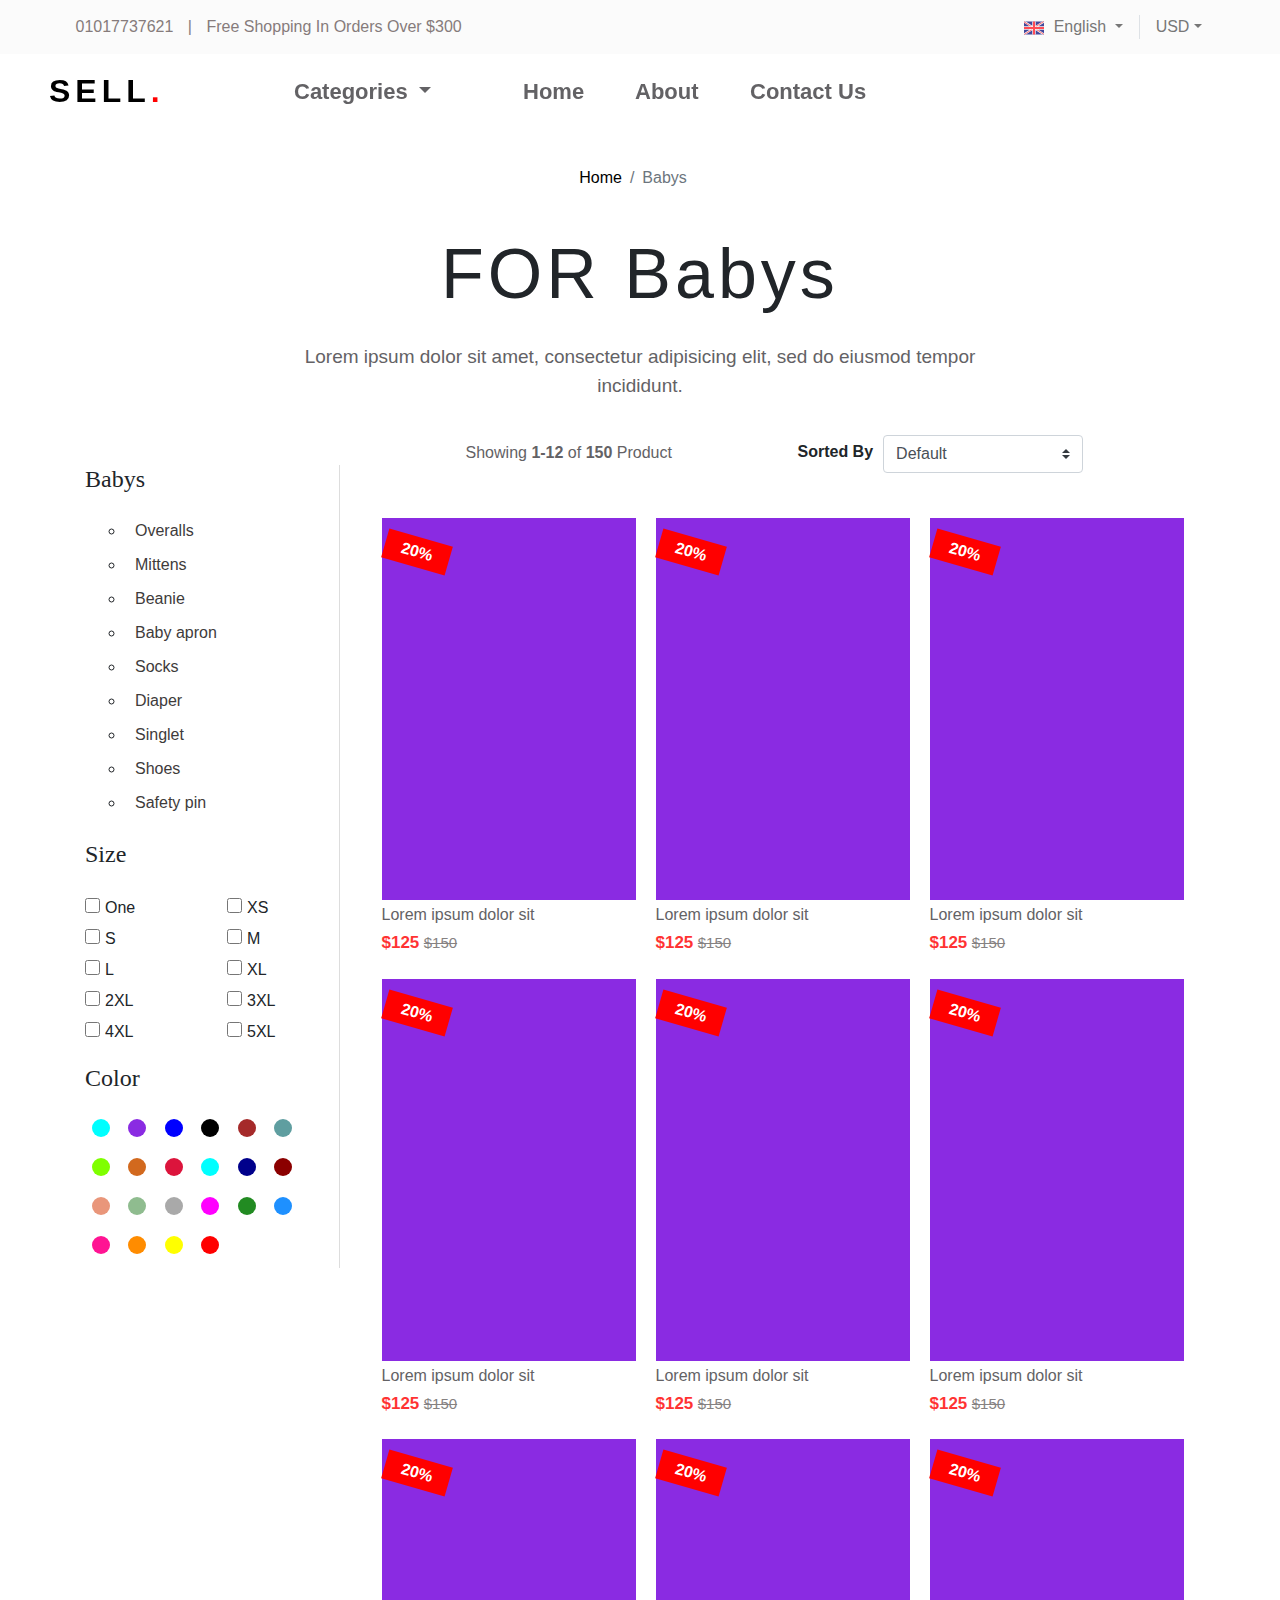
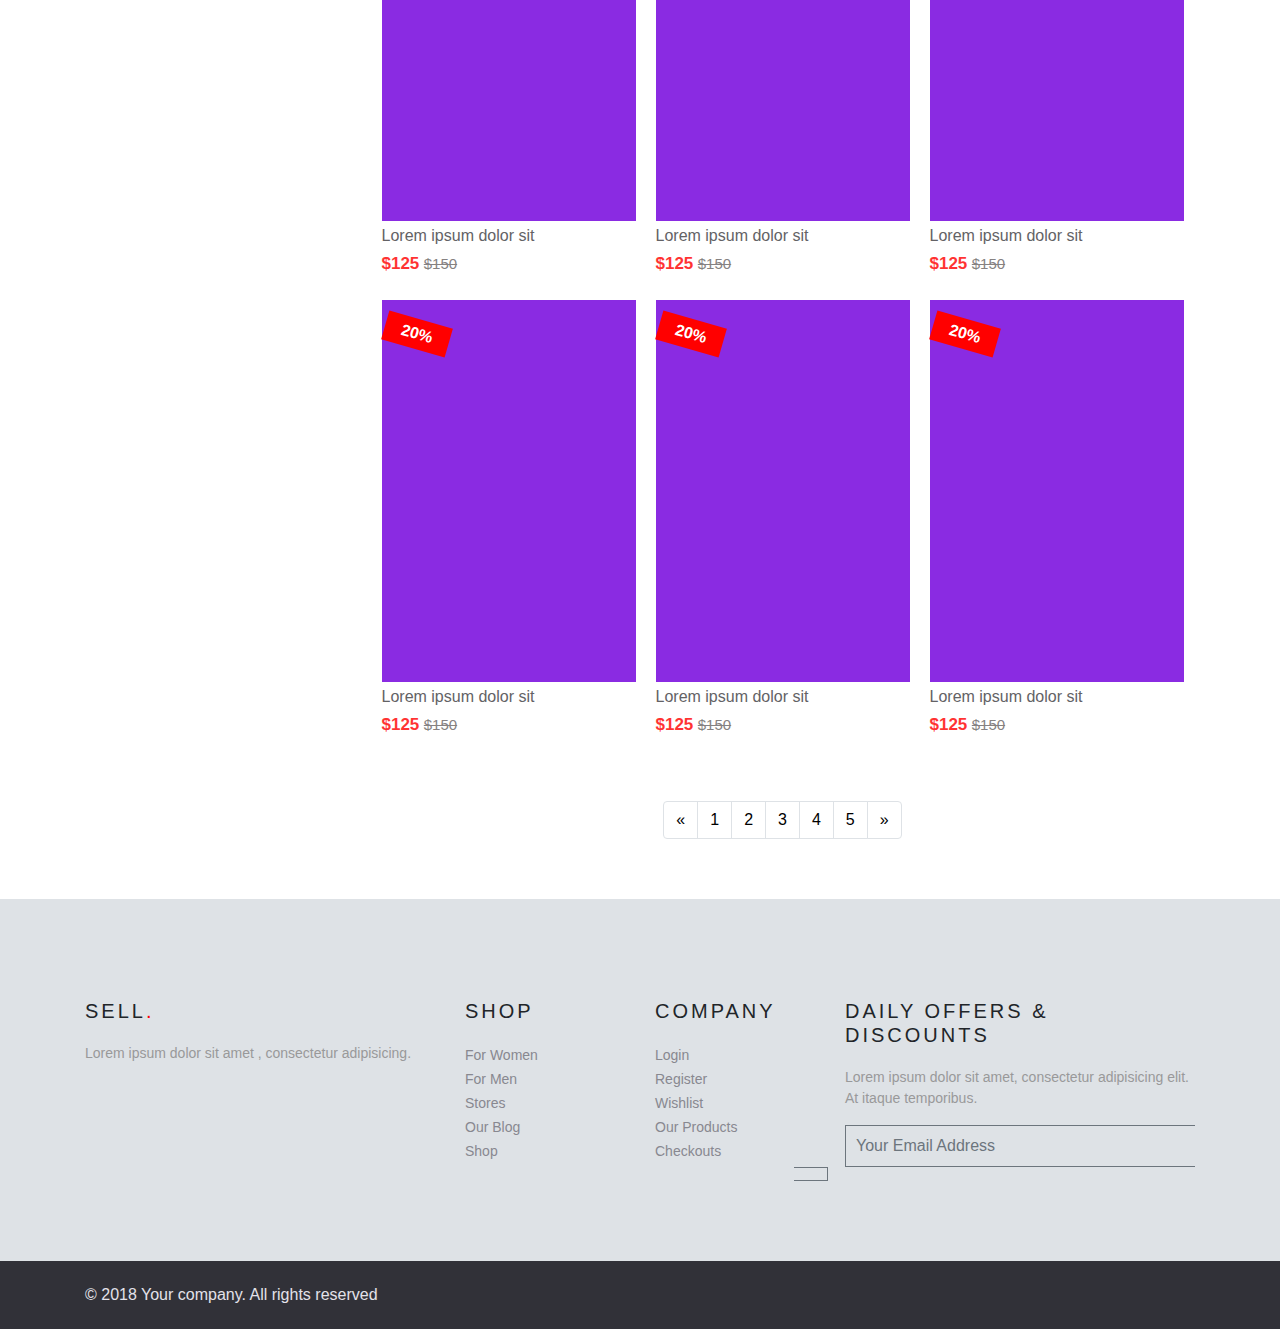
<file: kids.html>
<html>
	<head>
		<!-- Required meta tags -->
		<meta charset="utf-8">
		<meta name="viewport" content="width=device-width, initial-scale=1, shrink-to-fit=no"><!-- for responsive -->
		<link rel="stylesheet" href="css/bootstrap.min.css">
		<link rel="stylesheet" href="https://use.fontawesome.com/releases/v5.1.1/css/all.css" integrity="sha384-O8whS3fhG2OnA5Kas0Y9l3cfpmYjapjI0E4theH4iuMD+pLhbf6JI0jIMfYcK3yZ" crossorigin="anonymous">
		<link rel="stylesheet" href="css/pages.css">
		<link rel="stylesheet" href="css/animate.css"><!--for wow animate-->
		<link rel="stylesheet" href="css/hover.css"><!--for hover animation-->
		<title>SELL</title>
	</head>
	<body>
	<!-- start upper par -->
	  <div class="upper-par">
		  <div class="container">
			  <div class="row">
				  <div class="col one">
					 <i class="fas fa-phone-square fa-x"> </i><span> 01017737621</span> | <span>Free Shopping In Orders Over $300 </span>
				  </div>
				  <div class="col two">
						
					  	<div class="dropdown pl-3 ml-0 money">
							<a id="currencyDropdown" href="#" data-toggle="dropdown" aria-haspopup="true" aria-expanded="false" class="dropdown-toggle topbar-link">USD</a>
                			<div aria-labelledby="currencyDropdown" class="dropdown-menu dropdown-menu-right" x-placement="bottom-end" style="position: absolute; transform: translate3d(-103px, 20px, 0px); top: 0px; left: 0px; will-change: transform;">
								<a href="#" class="dropdown-item text-sm">EUR</a>
								<a href="#" class="dropdown-item text-sm"> GBP</a>
							</div>
              			</div>
					  	<div class="dropdown border-right px-3 lang text-right">
							<a id="langsDropdown" href="https://example.com" data-toggle="dropdown" aria-haspopup="true" aria-expanded="false" class="dropdown-toggle topbar-link">
								<img src="img/united-kingdom.svg" alt="english" class="topbar-flag">English
							</a>
                   		<div aria-labelledby="langsDropdown" class="dropdown-menu dropdown-menu-right" x-placement="bottom-end" style="position: absolute; will-change: transform; top: 0px; left: 0px; transform: translate3d(-55px, 20px, 0px);">
							<a href="#" class="dropdown-item text-sm">
								<img src="img/germany.svg" alt="german" class="topbar-flag">German
							</a>
							<a href="#" class="dropdown-item text-sm"> 
								<img src="img/france.svg" alt="french" class="topbar-flag">French
							</a>
						</div>
              			</div>
				  </div>
			  </div>
		  </div>
	  </div>		  
	  <!-- End upper par -->
		
		
		
		
		<!-- start navbar-->
		
		<div class="nav">
			<div class="row">
				<div class="col-lg-9">
					<nav class="navbar navbar-expand-lg navbar-light ">
						  <a class="navbar-brand" href="index.html">SELL<span>.</span></a>
						  <button class="navbar-toggler" type="button" data-toggle="collapse" data-target="#navbarSupportedContent" aria-controls="navbarSupportedContent" aria-expanded="false" aria-label="Toggle navigation">
							<span class="navbar-toggler-icon"></span>
						  </button>

						  <div class="collapse navbar-collapse" id="navbarSupportedContent">
							<ul class="navbar-nav mr-auto">
							  <li class="nav-item dropdown">
								<a class="nav-link dropdown-toggle cat cat1 hvr-grow" href="#" id="navbarDropdown" role="button" data-toggle="dropdown" aria-haspopup="true" aria-expanded="false">
								  Categories
								</a>
								<div class="dropdown-menu" aria-labelledby="navbarDropdown">
								  <a class="dropdown-item" href=mens.html>Mens</a>
								  <div class="dropdown-divider"></div>	
								  <a class="dropdown-item" href="womens.html">Womens</a>
								  <div class="dropdown-divider"></div>
								  <a class="dropdown-item" href="kids.html">Kids</a>
								</div>
							  </li>	
							  <li class="nav-item active">
								<a class="nav-link cat cat2 hvr-grow" href="index.html">Home <span class="sr-only">(current)</span></a>
							  </li>
							  <li class="nav-item active">
								<a class="nav-link cat cat2 hvr-grow" href="about.html">About <span class="sr-only">(current)</span></a>
							  </li>	
							  <li class="nav-item active">
								<a class="nav-link cat cat2 hvr-grow" href="contact-us.html">Contact Us<span class="sr-only">(current)</span></a>
							  </li>
							</ul>
						  </div>
					</nav>
				</div>
				<div class="col-lg-3">
					<div class="r text-right">
						 <input type="text" value="" class="clicked" placeholder="search">
						 <i class="fas fa-search hvr-grow"></i>
						 <a href="login.html"><i class="far fa-user-circle hvr-grow"></i></a>
						 <i class="fas fa-shopping-cart hvr-grow"></i>
					  </div>
				</div>
			</div>
		</div>
		
		<!-- end navbar-->
		
		<!-- start breadcrump-->
		<nav aria-label="breadcrumb" class="bread">
		  <ol class="breadcrumb">
			<li class="breadcrumb-item"><a href="index.html">Home</a></li>
			<li class="breadcrumb-item active" aria-current="page">Babys</li>
		  </ol>
		</nav>
		<!-- end breadcrump-->
		
		<!-- start discription -->
		<div class="disc text-center">
			<h1>FOR Babys</h1>
			<p>Lorem ipsum dolor sit amet, consectetur adipisicing elit, sed do eiusmod tempor<br> incididunt.</p>
		</div>
		<!-- end discription -->
		
		<!-- start right nav -->
			<div class="content">
				<div class="container">
					<div class="row">
						<div class="col-sm-3">
							<div class="cont1">
								<h2 class="h1">Babys</h2>
								<ul>
									<li><a href="#">Overalls</a></li>
									<li><a href="#">Mittens</a></li>
									<li><a href="#">Beanie</a></li>
									<li><a href="#">Baby apron</a></li>
									<li><a href="#">Socks</a></li>
									<li><a href="#">Diaper</a></li>
									<li><a href="#">Singlet</a></li>
									<li><a href="#">Shoes</a></li>
									<li><a href="#">Safety pin</a></li>
								</ul>
								<h2 class="h1">Size</h2>
								<form>
									<div class="row">
										<div class="col size">
											<input type="checkbox" value="one-size">One<br>
											<input type="checkbox" value="s">S<br>
											<input type="checkbox" value="l">L<br>
											<input type="checkbox" value="2xl">2XL<br>
											<input type="checkbox" value="4xl">4XL
										</div>
										<div class="col size">
											<input type="checkbox" value="xs">XS<br>
											<input type="checkbox" value="m">M<br>
											<input type="checkbox" value="xl">XL<br>
											<input type="checkbox" value="3xl">3XL<br>
											<input type="checkbox" value="5xl">5XL
										</div>
									
									
									</div>	
								</form>
								<h2 class="h1">Color</h2>
								<div class="paint">
									<span class="color color1"></span>
									<span class="color color2"></span>
									<span class="color color3"></span>
									<span class="color color4"></span>
									<span class="color color5"></span>
									<span class="color color6"></span>
									<span class="color color7"></span>
									<span class="color color8"></span>
									<span class="color color9"></span>
									<span class="color color10"></span>
									<span class="color color11"></span>
									<span class="color color12"></span>
									<span class="color color13"></span>
									<span class="color color14"></span>
									<span class="color color15"></span>
									<span class="color color16"></span>
									<span class="color color17"></span>
									<span class="color color18"></span>
									<span class="color color19"></span>
									<span class="color color20"></span>
									<span class="color color21"></span>
									<span class="color color22"></span>
								</div>
							</div>
						</div>
						<div class="col-sm-9">
							<div class="cont2">
								<div class="row">
									<div class="col">
										<div class="number">
											<p>Showing <strong>1-12</strong> of <strong>150</strong> Product</p>
										</div>
									</div>
									<div class="col">
										<div class="filter">
											<span>Sorted By</span>
											<select class="custom-select">
											  <option selected>Default</option>
											  <option value="1">Popularity</option>
											  <option value="2">Rating</option>
											  <option value="3">Newest first</option>
											</select>
    
										</div>
									</div>
									<div class="item">
										
										<div class="product">
											<div class="pice">
												<div class="sale">20%</div>
											</div>
											<div class="disc">
												<p class="lead">Lorem ipsum dolor sit</p>
												<span>$125</span>
												<span>$150</span>
											</div>	
										</div>
										<div class="product">
											<div class="pice">
												<div class="sale">20%</div>
											</div>
											<div class="disc">
												<p class="lead">Lorem ipsum dolor sit</p>
												<span>$125</span>
												<span>$150</span>
											</div>	
										</div>
										<div class="product">
											<div class="pice">
												<div class="sale">20%</div>
											</div>
											<div class="disc">
												<p class="lead">Lorem ipsum dolor sit</p>
												<span>$125</span>
												<span>$150</span>
											</div>	
										</div>
										<div class="product">
											<div class="pice">
												<div class="sale">20%</div>
											</div>
											<div class="disc">
												<p class="lead">Lorem ipsum dolor sit</p>
												<span>$125</span>
												<span>$150</span>
											</div>	
										</div>
										<div class="product">
											<div class="pice">
												<div class="sale">20%</div>
											</div>
											<div class="disc">
												<p class="lead">Lorem ipsum dolor sit</p>
												<span>$125</span>
												<span>$150</span>
											</div>	
										</div>
										<div class="product">
											<div class="pice">
												<div class="sale">20%</div>
											</div>
											<div class="disc">
												<p class="lead">Lorem ipsum dolor sit</p>
												<span>$125</span>
												<span>$150</span>
											</div>	
										</div>
										<div class="product">
											<div class="pice">
												<div class="sale">20%</div>
											</div>
											<div class="disc">
												<p class="lead">Lorem ipsum dolor sit</p>
												<span>$125</span>
												<span>$150</span>
											</div>	
										</div>
										<div class="product">
											<div class="pice">
												<div class="sale">20%</div>
											</div>
											<div class="disc">
												<p class="lead">Lorem ipsum dolor sit</p>
												<span>$125</span>
												<span>$150</span>
											</div>	
										</div>
										<div class="product">
											<div class="pice">
												<div class="sale">20%</div>
											</div>
											<div class="disc">
												<p class="lead">Lorem ipsum dolor sit</p>
												<span>$125</span>
												<span>$150</span>
											</div>	
										</div>
										<div class="product">
											<div class="pice">
												<div class="sale">20%</div>
											</div>
											<div class="disc">
												<p class="lead">Lorem ipsum dolor sit</p>
												<span>$125</span>
												<span>$150</span>
											</div>	
										</div>
										<div class="product">
											<div class="pice">
												<div class="sale">20%</div>
											</div>
											<div class="disc">
												<p class="lead">Lorem ipsum dolor sit</p>
												<span>$125</span>
												<span>$150</span>
											</div>	
										</div>
										<div class="product">
											<div class="pice">
												<div class="sale">20%</div>
											</div>
											<div class="disc">
												<p class="lead">Lorem ipsum dolor sit</p>
												<span>$125</span>
												<span>$150</span>
											</div>	
										</div>
										
										
									</div>
									<div class="change text-center">
										<nav aria-label="Page navigation example">
										  <ul class="pagination">
											<li class="page-item">
											  <a class="page-link" href="#" aria-label="Previous">
												<span aria-hidden="true">&laquo;</span>
												<span class="sr-only">Previous</span>
											  </a>
											</li>
											<li class="page-item"><a class="page-link" href="#">1</a></li>
											<li class="page-item"><a class="page-link" href="#">2</a></li>
											<li class="page-item"><a class="page-link" href="#">3</a></li>
											<li class="page-item"><a class="page-link" href="#">4</a></li>
											<li class="page-item"><a class="page-link" href="#">5</a></li>
											<li class="page-item">
											  <a class="page-link" href="#" aria-label="Next">
												<span aria-hidden="true">&raquo;</span>
												<span class="sr-only">Next</span>
											  </a>
											</li>
										  </ul>
										</nav>
									</div>
								</div>
							</div>
						</div>
								
					</div>
				</div>
			</div>
	
		<!-- end right nav -->
		
		
		<!--start footer-->
		<div class="footer">
			<div class="container">
				<div class="row">
					<div class="col-lg-4 col-sm-6">
						<div class="cont">
							<h3>SELL<span>.</span></h3>
							<p class="lead">Lorem ipsum dolor sit amet , consectetur adipisicing.</p>
							<i class="fab fa-twitter"></i>
							<i class="fab fa-facebook-square"></i>
							<i class="fab fa-instagram"></i>
							<i class="fab fa-pinterest"></i>
							<i class="fab fa-vimeo-square"></i>
						</div>
					</div>
					<div class="col-lg-4 col-sm-6">
						<div class="row">
							<div class="col">
								<div class="cont">
									<h3>SHOP</h3>
									<ul class="list-unstyled">
										<li><a href="#">For Women</a></li>
										<li><a href="#">For Men</a></li>
										<li><a href="#">Stores</a></li>
										<li><a href="#">Our Blog</a></li>
										<li><a href="#">Shop</a></li>
									</ul>
								</div>	
							</div>
							<div class="col">
								<div class="cont">
									<h3>COMPANY</h3>
									<ul class="list-unstyled">
										<li><a href="#">Login</a></li>
										<li><a href="#">Register</a></li>
										<li><a href="#">Wishlist</a></li>
										<li><a href="#">Our Products</a></li>
										<li><a href="#">Checkouts</a></li>
									</ul>
								</div>
							</div>
						</div>
					</div>
					<div class="col-lg-4 col-sm-12">
						<div class="cont">
							<h3>DAILY OFFERS & DISCOUNTS</h3>
							<p class="lead">Lorem ipsum dolor sit amet, consectetur adipisicing elit. At itaque temporibus.</p>
							<input type="email" placeholder="Your Email Address" aria-label="Your Email Address" class="form-control bg-transparent border-secondary border-right-0">
							<div class="input-group-append">
                    			<button type="submit" class="btn btn-outline-secondary border-left-0"> 
								<i class="fa fa-paper-plane text-lg text-dark"></i>
								</button>
							</div>
						</div>
					</div>
				</div>		 
			</div>
		</div>
		<!--end footer-->
		
		<!--start copyright-->
		<div class="copy-right">
			<div class="container">
				<div class="row">
					<div class="col-sm-6">
						<div class="cont">
							<p>&copy; 2018 Your company. All rights reserved</p>
						</div>
					</div>
					<div class="col-sm-6">
						<div class="cont text-sm-right">
							<i class="fab fa-cc-visa fa-2x"></i>
							<i class="fab fa-cc-mastercard fa-2x"></i>
							<i class="fab fa-cc-paypal fa-2x"></i>
							<i class="fab fa-cc-amex fa-2x"></i>
						</div>
					</div>
				</div>
			</div>
		</div>
		<!--end copyright-->
		
		
		<script src="js/jquery-3.3.1.min.js"></script>
		<script src="js/shopping.js"></script>
		<script src="js/popper.min.js"></script>
		<script src="js/bootstrap.min.js"></script>	
	</body>
	
</html>
</file>
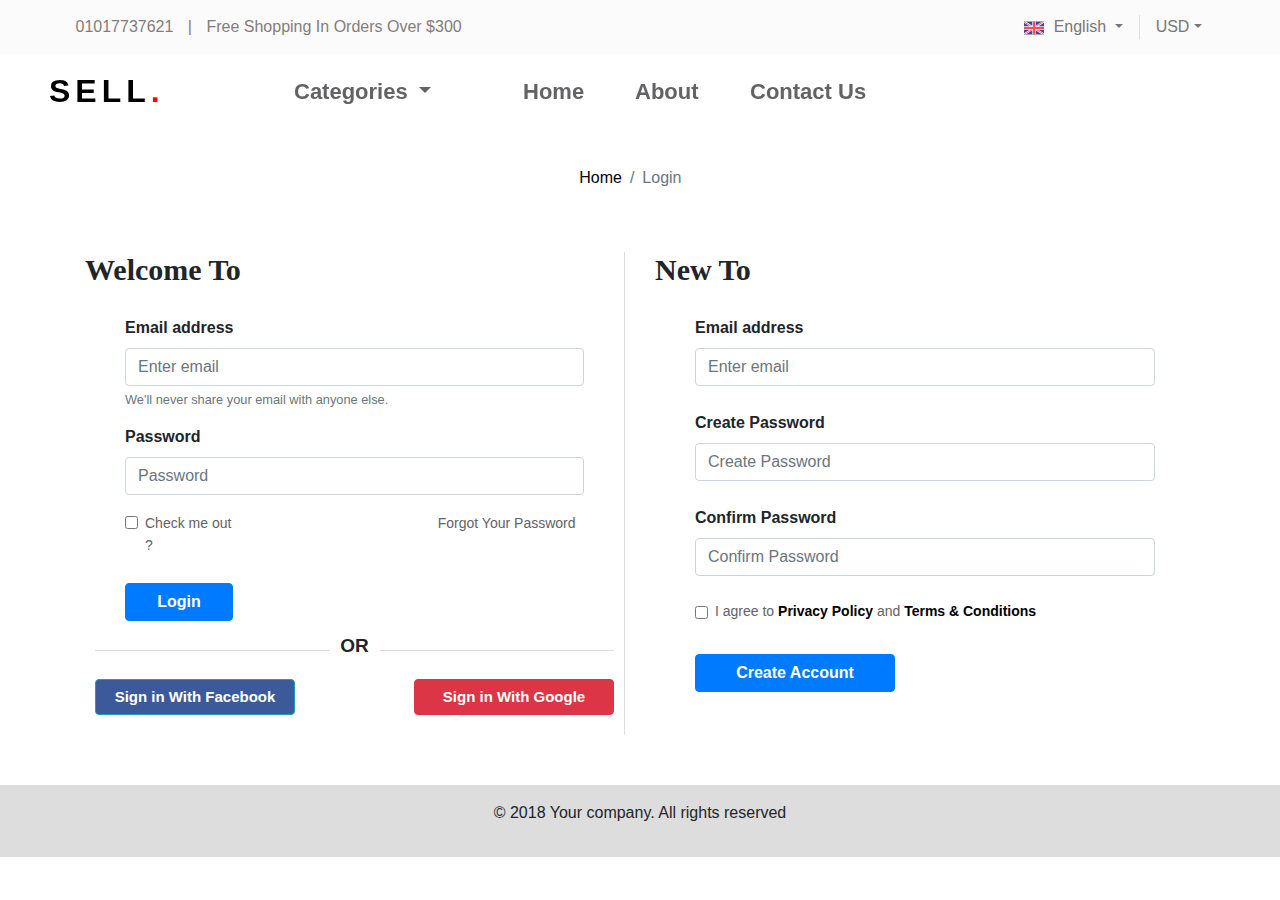
<file: login.html>
<html>
	<head>
		<!-- Required meta tags -->
		<meta charset="utf-8">
		<meta name="viewport" content="width=device-width, initial-scale=1, shrink-to-fit=no"><!-- for responsive -->
		<link rel="stylesheet" href="css/bootstrap.min.css">
		<link rel="stylesheet" href="https://use.fontawesome.com/releases/v5.1.1/css/all.css" integrity="sha384-O8whS3fhG2OnA5Kas0Y9l3cfpmYjapjI0E4theH4iuMD+pLhbf6JI0jIMfYcK3yZ" crossorigin="anonymous">
		<link rel="stylesheet" href="css/pages.css">
		<link rel="stylesheet" href="css/animate.css"><!--for wow animate-->
		<link rel="stylesheet" href="css/hover.css"><!--for hover animation-->
		<title>SELL</title>
	</head>
	<body>
		<!-- start upper par -->
	  <div class="upper-par">
		  <div class="container">
			  <div class="row">
				  <div class="col one">
					 <i class="fa fa-phone-square fa-x"> </i><span> 01017737621</span> | <span>Free Shopping In Orders Over $300 </span>
				  </div>
				  <div class="col two">
						
					  	<div class="dropdown pl-3 ml-0 money">
							<a id="currencyDropdown" href="#" data-toggle="dropdown" aria-haspopup="true" aria-expanded="false" class="dropdown-toggle topbar-link">USD</a>
                			<div aria-labelledby="currencyDropdown" class="dropdown-menu dropdown-menu-right" x-placement="bottom-end" style="position: absolute; transform: translate3d(-103px, 20px, 0px); top: 0px; left: 0px; will-change: transform;">
								<a href="#" class="dropdown-item text-sm">EUR</a>
								<a href="#" class="dropdown-item text-sm"> GBP</a>
							</div>
              			</div>
					  	<div class="dropdown border-right px-3 lang text-right">
							<a id="langsDropdown" href="https://example.com" data-toggle="dropdown" aria-haspopup="true" aria-expanded="false" class="dropdown-toggle topbar-link">
								<img src="img/united-kingdom.svg" alt="english" class="topbar-flag">English
							</a>
                   		<div aria-labelledby="langsDropdown" class="dropdown-menu dropdown-menu-right" x-placement="bottom-end" style="position: absolute; will-change: transform; top: 0px; left: 0px; transform: translate3d(-55px, 20px, 0px);">
							<a href="#" class="dropdown-item text-sm">
								<img src="img/germany.svg" alt="german" class="topbar-flag">German
							</a>
							<a href="#" class="dropdown-item text-sm"> 
								<img src="img/france.svg" alt="french" class="topbar-flag">French
							</a>
						</div>
              			</div>
				  </div>
			  </div>
		  </div>
	  </div>		  
	  <!-- End upper par -->
		
		
		
	<!-- start navbar-->
		
		<div class="nav">
			<div class="row">
				<div class="col-lg-9">
					<nav class="navbar navbar-expand-lg navbar-light ">
						  <a class="navbar-brand" href="index.html">SELL<span>.</span></a>
						  <button class="navbar-toggler" type="button" data-toggle="collapse" data-target="#navbarSupportedContent" aria-controls="navbarSupportedContent" aria-expanded="false" aria-label="Toggle navigation">
							<span class="navbar-toggler-icon"></span>
						  </button>

						  <div class="collapse navbar-collapse" id="navbarSupportedContent">
							<ul class="navbar-nav mr-auto">
							  <li class="nav-item dropdown">
								<a class="nav-link dropdown-toggle cat cat1 hvr-grow" href="#" id="navbarDropdown" role="button" data-toggle="dropdown" aria-haspopup="true" aria-expanded="false">
								  Categories
								</a>
								<div class="dropdown-menu" aria-labelledby="navbarDropdown">
								  <a class="dropdown-item" href=mens.html>Mens</a>
								  <div class="dropdown-divider"></div>	
								  <a class="dropdown-item" href="womens.html">Womens</a>
								  <div class="dropdown-divider"></div>
								  <a class="dropdown-item" href="kids.html">Kids</a>
								</div>
							  </li>	
							  <li class="nav-item active">
								<a class="nav-link cat cat2 hvr-grow" href="index.html">Home <span class="sr-only">(current)</span></a>
							  </li>
							  <li class="nav-item active">
								<a class="nav-link cat cat2 hvr-grow" href="about.html">About <span class="sr-only">(current)</span></a>
							  </li>	
							  <li class="nav-item active">
								<a class="nav-link cat cat2 hvr-grow" href="contact-us.html">Contact Us<span class="sr-only">(current)</span></a>
							  </li>
							</ul>
						  </div>
					</nav>
				</div>
				<div class="col-lg-3">
					<div class="r text-right">
						 <input type="text" value="" class="clicked" placeholder="search">
						 <i class="fas fa-search hvr-grow"></i>
						 <a href="login.html"><i class="far fa-user-circle hvr-grow"></i></a>
						 <i class="fas fa-shopping-cart hvr-grow"></i>
					  </div>
				</div>
			</div>
		</div>
		
		<!-- end navbar-->
		
		<!-- start breadcrump-->
		<nav aria-label="breadcrumb" class="bread">
		  <ol class="breadcrumb">
			<li class="breadcrumb-item"><a href="index.html">Home</a></li>
			<li class="breadcrumb-item active" aria-current="page">Login</li>
		  </ol>
		</nav>
		<!-- end breadcrump-->
		
		<!-- start login-body -->
		<div class="login-body">
			<div class="container">
				<div class="row">
					<div class="col-lg-6 col-sm-12">
						<div class="login">
							<h2 class="h1">Welcome To</h2>
							<form>
								  <div class="form-group">
									<label for="exampleInputEmail1">Email address</label>
									<input type="email" class="form-control" id="exampleInputEmail1" aria-describedby="emailHelp" placeholder="Enter email">
									<small id="emailHelp" class="form-text text-muted">We'll never share your email with anyone else.</small>
								  </div>
								  <div class="form-group">
									<label for="exampleInputPassword1">Password</label>
									<input type="password" class="form-control" id="exampleInputPassword1" placeholder="Password">
								  </div>
								  <div class="form-group form-check">
									<input type="checkbox" class="form-check-input" id="exampleCheck1">
									<label class="form-check-label" for="exampleCheck1">Check me out</label>
									  <span><a href="#">Forgot Your Password ?</a></span>
								  </div>
								  <button type="submit" class="btn btn-primary">Login</button>
							 </form>
							<p class="text-center">OR</p>
							 <div class="row">
								 <div class="col text-left">
									 <div class="face">
										 <button type="button" class="btn btn-info"><a href="#">Sign in With Facebook</a></button>
									 </div>
								 </div>
								 <div class="col text-right">
									 <div class="google">
										 <button type="button" class="btn btn-Danger"><a href="#">Sign in With Google</a></button>
									 </div>
								 </div>
							</div>
						</div>
					</div>
					<div class="col-lg-6 col-sm-12">
						<div class="sign-up">
							<h2 class="h1">New To</h2>
							<form>
								  <div class="form-group">
									<label for="exampleInputEmail1">Email address</label>
									<input type="email" class="form-control" id="exampleInputEmail1" aria-describedby="emailHelp" placeholder="Enter email">
								  </div>
								  <div class="form-group">
									<label for="exampleInputPassword1">Create Password</label>
									<input type="password" class="form-control" id="exampleInputPassword1" placeholder="Create Password">
									<label for="exampleInputPassword1">Confirm Password</label>
									<input type="password" class="form-control" id="exampleInputPassword1" placeholder="Confirm Password">  
								  </div>
								  <div class="form-group form-check">
									<input type="checkbox" class="form-check-input" id="exampleCheck1">
									<label class="form-check-label" for="exampleCheck1">
										<p class="label">
											I agree to 
											<a target="_blank" href="https://www.rosegal.com/privacy-policy/">Privacy Policy</a> and
											<a target="_blank" href="https://www.rosegal.com/terms/">Terms &amp; Conditions</a></p>
									  </label>
								  </div>
								  <button type="submit" class="btn btn-primary">Create Account</button>
							 </form>
						</div>
					</div>
				</div>
			</div>
		</div>
		
		<!-- end login-body -->
		
		
		<!--start copyright-->
		<div class="copy-right-li text-center">
			<div class="container">
						<div class="cont">
							<p>&copy; 2018 Your company. All rights reserved</p>
						</div>
					</div>
		</div>
		<!--end copyright-->
		
		
		<script src="js/jquery-3.3.1.min.js"></script>
		<script src="js/shopping.js"></script>
		<script src="js/popper.min.js"></script>
		<script src="js/bootstrap.min.js"></script>			
	</body>
	
</html>
</file>
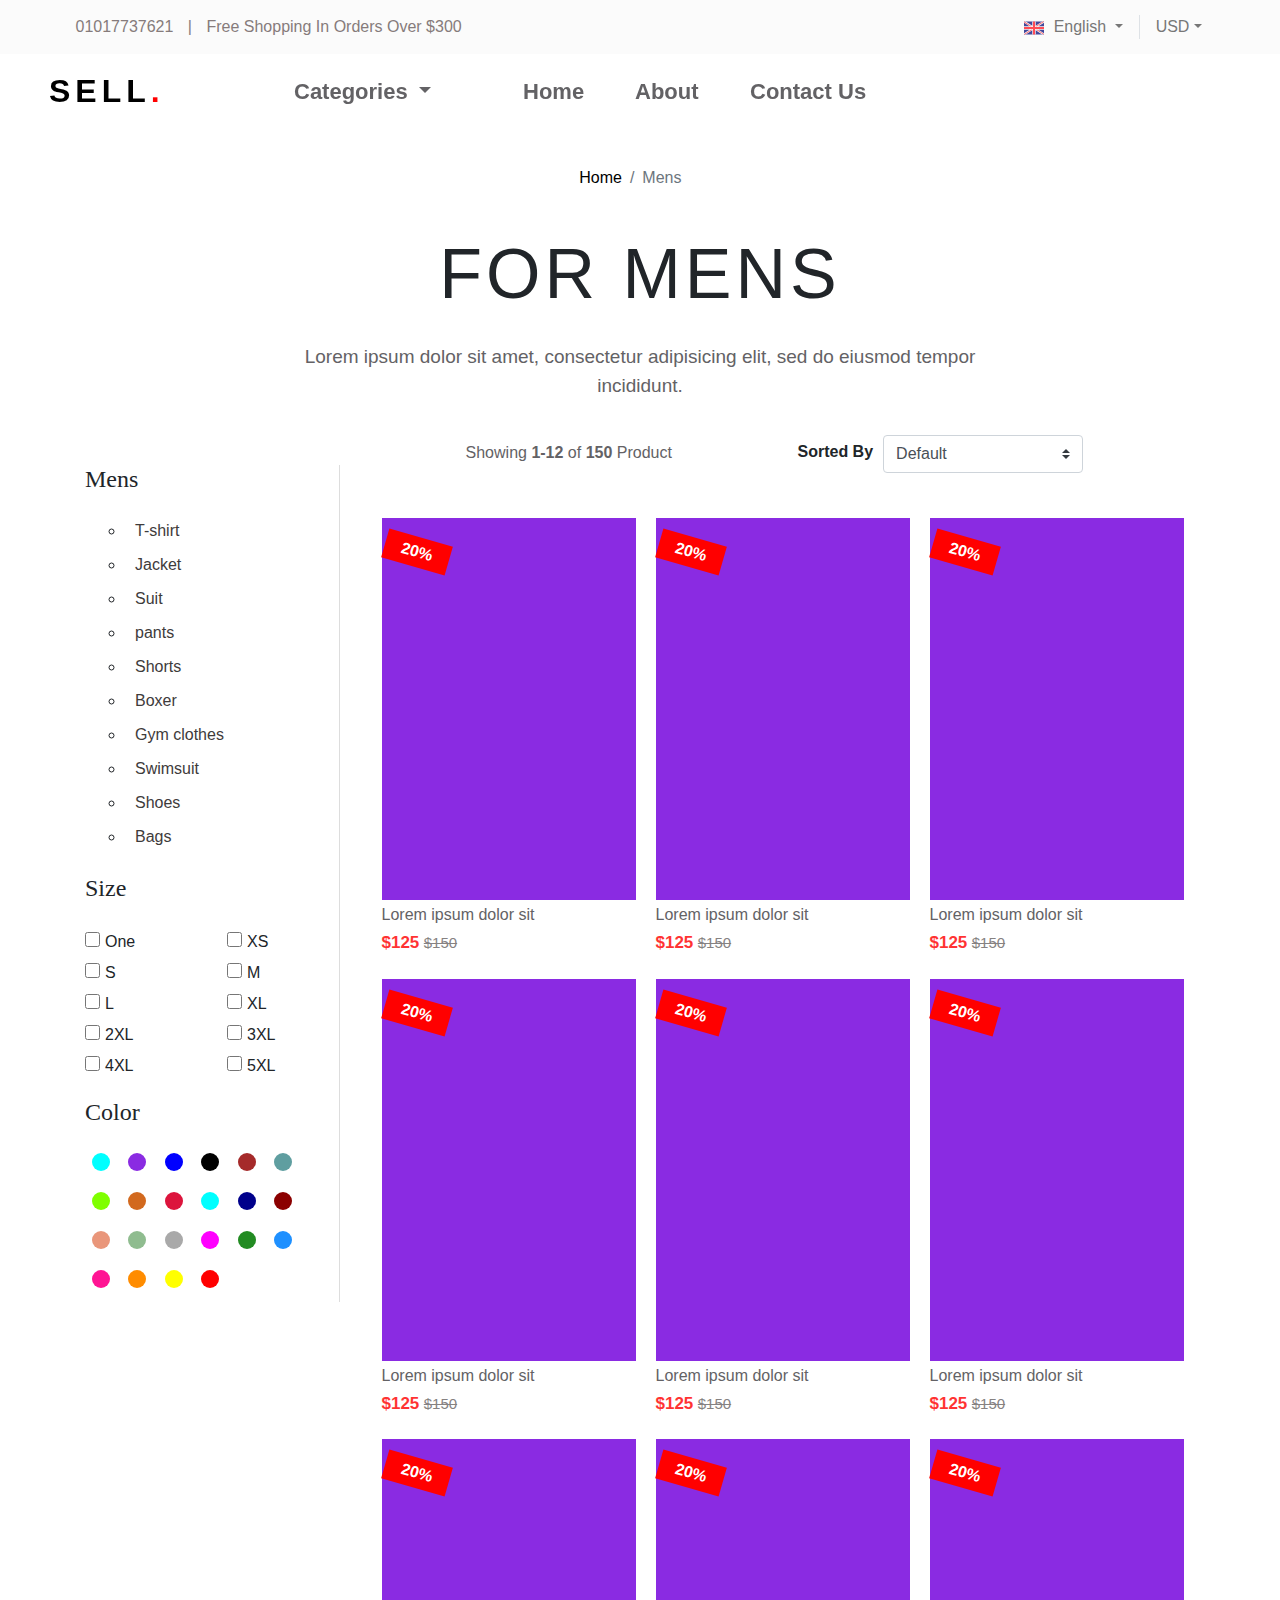
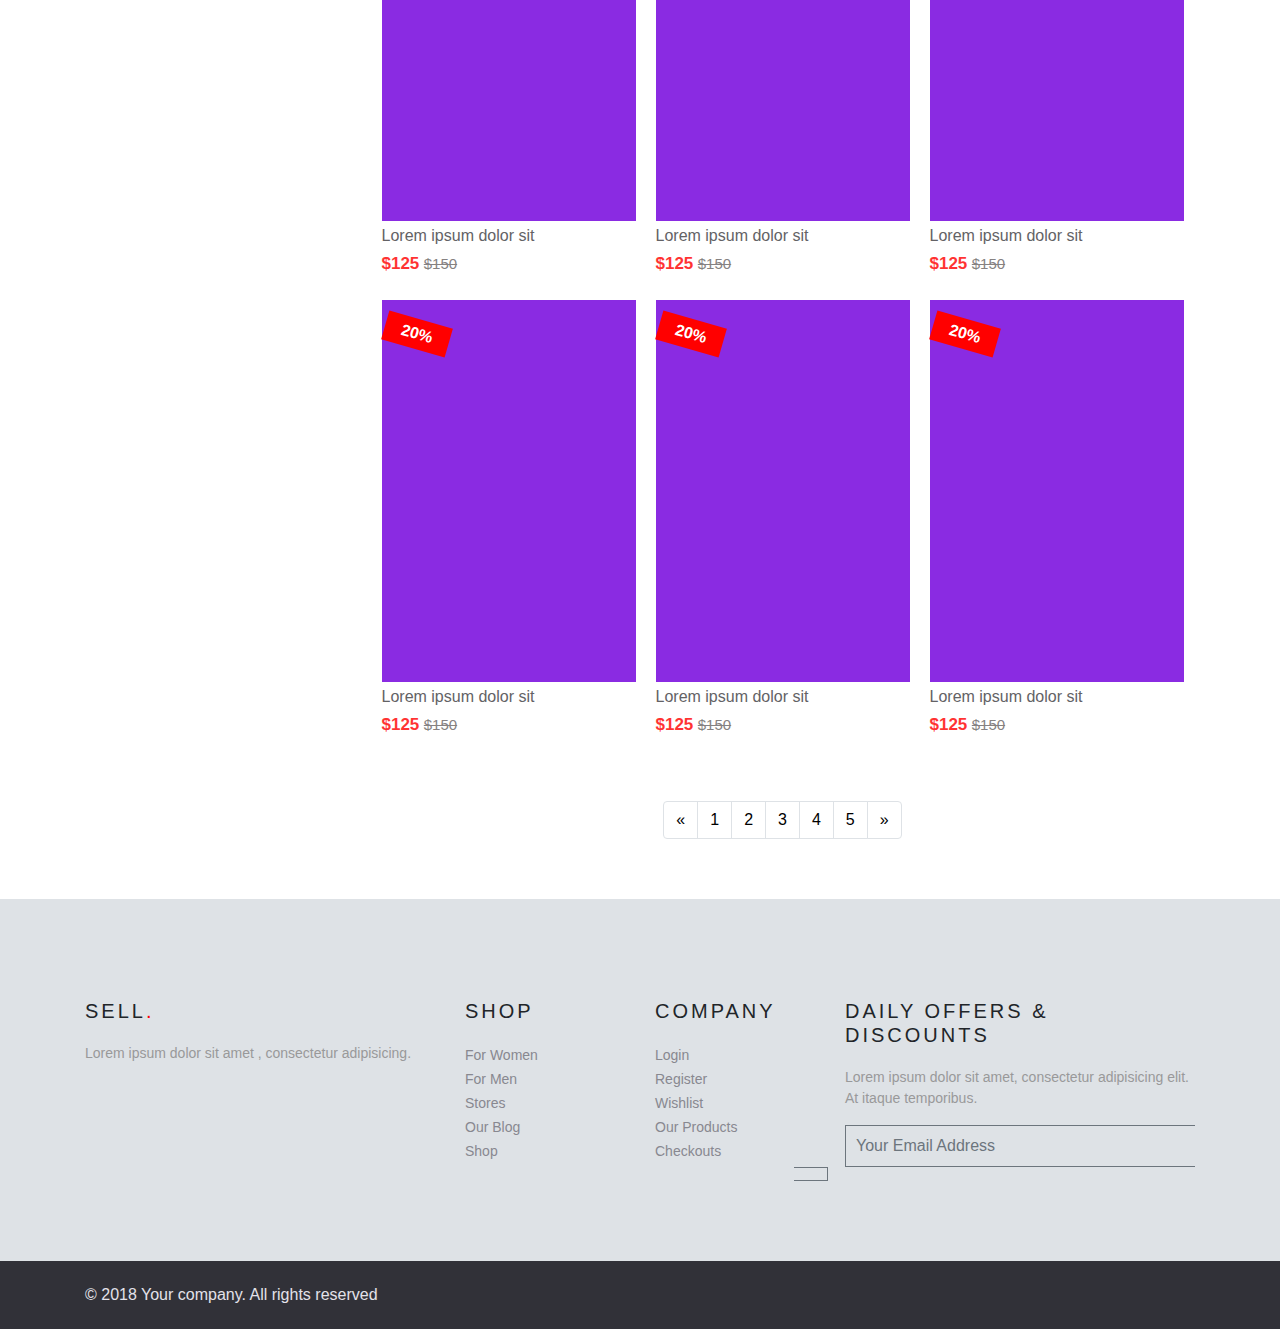
<file: mens.html>
<html>
	<head>
		<!-- Required meta tags -->
		<meta charset="utf-8">
		<meta name="viewport" content="width=device-width, initial-scale=1, shrink-to-fit=no"><!-- for responsive -->
		<link rel="stylesheet" href="css/bootstrap.min.css">
		<link rel="stylesheet" href="https://use.fontawesome.com/releases/v5.1.1/css/all.css" integrity="sha384-O8whS3fhG2OnA5Kas0Y9l3cfpmYjapjI0E4theH4iuMD+pLhbf6JI0jIMfYcK3yZ" crossorigin="anonymous">
		<link rel="stylesheet" href="css/pages.css">
		<link rel="stylesheet" href="css/animate.css"><!--for wow animate-->
		<link rel="stylesheet" href="css/hover.css"><!--for hover animation-->
		<title>SELL</title>
	</head>
	<body>
		<!-- start upper par -->
	  <div class="upper-par">
		  <div class="container">
			  <div class="row">
				  <div class="col one">
					 <i class="fas fa-phone-square fa-x"> </i><span> 01017737621</span> | <span>Free Shopping In Orders Over $300 </span>
				  </div>
				  <div class="col two">
						
					  	<div class="dropdown pl-3 ml-0 money">
							<a id="currencyDropdown" href="#" data-toggle="dropdown" aria-haspopup="true" aria-expanded="false" class="dropdown-toggle topbar-link">USD</a>
                			<div aria-labelledby="currencyDropdown" class="dropdown-menu dropdown-menu-right" x-placement="bottom-end" style="position: absolute; transform: translate3d(-103px, 20px, 0px); top: 0px; left: 0px; will-change: transform;">
								<a href="#" class="dropdown-item text-sm">EUR</a>
								<a href="#" class="dropdown-item text-sm"> GBP</a>
							</div>
              			</div>
					  	<div class="dropdown border-right px-3 lang text-right">
							<a id="langsDropdown" href="https://example.com" data-toggle="dropdown" aria-haspopup="true" aria-expanded="false" class="dropdown-toggle topbar-link">
								<img src="img/united-kingdom.svg" alt="english" class="topbar-flag">English
							</a>
                   		<div aria-labelledby="langsDropdown" class="dropdown-menu dropdown-menu-right" x-placement="bottom-end" style="position: absolute; will-change: transform; top: 0px; left: 0px; transform: translate3d(-55px, 20px, 0px);">
							<a href="#" class="dropdown-item text-sm">
								<img src="img/germany.svg" alt="german" class="topbar-flag">German
							</a>
							<a href="#" class="dropdown-item text-sm"> 
								<img src="img/france.svg" alt="french" class="topbar-flag">French
							</a>
						</div>
              			</div>
				  </div>
			  </div>
		  </div>
	  </div>		  
	  <!-- End upper par -->
		
		
		
		<!-- start navbar-->
		
		<div class="nav">
			<div class="row">
				<div class="col-lg-9">
					<nav class="navbar navbar-expand-lg navbar-light ">
						  <a class="navbar-brand" href="index.html">SELL<span>.</span></a>
						  <button class="navbar-toggler" type="button" data-toggle="collapse" data-target="#navbarSupportedContent" aria-controls="navbarSupportedContent" aria-expanded="false" aria-label="Toggle navigation">
							<span class="navbar-toggler-icon"></span>
						  </button>

						  <div class="collapse navbar-collapse" id="navbarSupportedContent">
							<ul class="navbar-nav mr-auto">
							  <li class="nav-item dropdown">
								<a class="nav-link dropdown-toggle cat cat1 hvr-grow" href="#" id="navbarDropdown" role="button" data-toggle="dropdown" aria-haspopup="true" aria-expanded="false">
								  Categories
								</a>
								<div class="dropdown-menu" aria-labelledby="navbarDropdown">
								  <a class="dropdown-item" href=mens.html>Mens</a>
								  <div class="dropdown-divider"></div>	
								  <a class="dropdown-item" href="womens.html">Womens</a>
								  <div class="dropdown-divider"></div>
								  <a class="dropdown-item" href="kids.html">Kids</a>
								</div>
							  </li>	
							  <li class="nav-item active">
								<a class="nav-link cat cat2 hvr-grow" href="index.html">Home <span class="sr-only">(current)</span></a>
							  </li>
							  <li class="nav-item active">
								<a class="nav-link cat cat2 hvr-grow" href="about.html">About <span class="sr-only">(current)</span></a>
							  </li>	
							  <li class="nav-item active">
								<a class="nav-link cat cat2 hvr-grow" href="contact-us.html">Contact Us<span class="sr-only">(current)</span></a>
							  </li>
							</ul>
						  </div>
					</nav>
				</div>
				<div class="col-lg-3">
					<div class="r text-right">
						 <input type="text" value="" class="clicked" placeholder="search">
						 <i class="fas fa-search hvr-grow"></i>
						 <a href="login.html"><i class="far fa-user-circle hvr-grow"></i></a>
						 <i class="fas fa-shopping-cart hvr-grow"></i>
					  </div>
				</div>
			</div>
		</div>
		
		<!-- end navbar-->
		
		<!-- start breadcrump-->
		<nav aria-label="breadcrumb" class="bread">
		  <ol class="breadcrumb">
			<li class="breadcrumb-item"><a href="index.html">Home</a></li>
			<li class="breadcrumb-item active" aria-current="page">Mens</li>
		  </ol>
		</nav>
		<!-- end breadcrump-->
		
		<!-- start discription -->
		<div class="disc text-center">
			<h1>FOR MENS</h1>
			<p>Lorem ipsum dolor sit amet, consectetur adipisicing elit, sed do eiusmod tempor<br> incididunt.</p>
		</div>
		<!-- end discription -->
		
		<!-- start right nav -->
			<div class="content">
				<div class="container">
					<div class="row">
						<div class="col-sm-3">
							<div class="cont1">
								<h2 class="h1">Mens</h2>
								<ul>
									<li><a href="#">T-shirt</a></li>
									<li><a href="#">Jacket</a></li>
									<li><a href="#">Suit</a></li>
									<li><a href="#">pants</a></li>
									<li><a href="#">Shorts</a></li>
									<li><a href="#">Boxer</a></li>
									<li><a href="#">Gym clothes</a></li>
									<li><a href="#">Swimsuit</a></li>
									<li><a href="#">Shoes</a></li>
									<li><a href="#">Bags</a></li>
								</ul>
								<h2 class="h1">Size</h2>
								<form>
									<div class="row">
										<div class="col size">
											<input type="checkbox" value="one-size">One<br>
											<input type="checkbox" value="s">S<br>
											<input type="checkbox" value="l">L<br>
											<input type="checkbox" value="2xl">2XL<br>
											<input type="checkbox" value="4xl">4XL
										</div>
										<div class="col size">
											<input type="checkbox" value="xs">XS<br>
											<input type="checkbox" value="m">M<br>
											<input type="checkbox" value="xl">XL<br>
											<input type="checkbox" value="3xl">3XL<br>
											<input type="checkbox" value="5xl">5XL
										</div>
									
									
									</div>	
								</form>
								<h2 class="h1">Color</h2>
								<div class="paint">
									<span class="color color1"></span>
									<span class="color color2"></span>
									<span class="color color3"></span>
									<span class="color color4"></span>
									<span class="color color5"></span>
									<span class="color color6"></span>
									<span class="color color7"></span>
									<span class="color color8"></span>
									<span class="color color9"></span>
									<span class="color color10"></span>
									<span class="color color11"></span>
									<span class="color color12"></span>
									<span class="color color13"></span>
									<span class="color color14"></span>
									<span class="color color15"></span>
									<span class="color color16"></span>
									<span class="color color17"></span>
									<span class="color color18"></span>
									<span class="color color19"></span>
									<span class="color color20"></span>
									<span class="color color21"></span>
									<span class="color color22"></span>
								</div>
							</div>
						</div>
						<div class="col-sm-9">
							<div class="cont2">
								<div class="row">
									<div class="col">
										<div class="number">
											<p>Showing <strong>1-12</strong> of <strong>150</strong> Product</p>
										</div>
									</div>
									<div class="col">
										<div class="filter">
											<span>Sorted By</span>
											<select class="custom-select">
											  <option selected>Default</option>
											  <option value="1">Popularity</option>
											  <option value="2">Rating</option>
											  <option value="3">Newest first</option>
											</select>
    
										</div>
									</div>
									<div class="item">
										
										<div class="product">
											<div class="pice">
												<div class="sale">20%</div>
											</div>
											<div class="disc">
												<p class="lead">Lorem ipsum dolor sit</p>
												<span>$125</span>
												<span>$150</span>
											</div>	
										</div>
										<div class="product">
											<div class="pice">
												<div class="sale">20%</div>
											</div>
											<div class="disc">
												<p class="lead">Lorem ipsum dolor sit</p>
												<span>$125</span>
												<span>$150</span>
											</div>	
										</div>
										<div class="product">
											<div class="pice">
												<div class="sale">20%</div>
											</div>
											<div class="disc">
												<p class="lead">Lorem ipsum dolor sit</p>
												<span>$125</span>
												<span>$150</span>
											</div>	
										</div>
										<div class="product">
											<div class="pice">
												<div class="sale">20%</div>
											</div>
											<div class="disc">
												<p class="lead">Lorem ipsum dolor sit</p>
												<span>$125</span>
												<span>$150</span>
											</div>	
										</div>
										<div class="product">
											<div class="pice">
												<div class="sale">20%</div>
											</div>
											<div class="disc">
												<p class="lead">Lorem ipsum dolor sit</p>
												<span>$125</span>
												<span>$150</span>
											</div>	
										</div>
										<div class="product">
											<div class="pice">
												<div class="sale">20%</div>
											</div>
											<div class="disc">
												<p class="lead">Lorem ipsum dolor sit</p>
												<span>$125</span>
												<span>$150</span>
											</div>	
										</div>
										<div class="product">
											<div class="pice">
												<div class="sale">20%</div>
											</div>
											<div class="disc">
												<p class="lead">Lorem ipsum dolor sit</p>
												<span>$125</span>
												<span>$150</span>
											</div>	
										</div>
										<div class="product">
											<div class="pice">
												<div class="sale">20%</div>
											</div>
											<div class="disc">
												<p class="lead">Lorem ipsum dolor sit</p>
												<span>$125</span>
												<span>$150</span>
											</div>	
										</div>
										<div class="product">
											<div class="pice">
												<div class="sale">20%</div>
											</div>
											<div class="disc">
												<p class="lead">Lorem ipsum dolor sit</p>
												<span>$125</span>
												<span>$150</span>
											</div>	
										</div>
										<div class="product">
											<div class="pice">
												<div class="sale">20%</div>
											</div>
											<div class="disc">
												<p class="lead">Lorem ipsum dolor sit</p>
												<span>$125</span>
												<span>$150</span>
											</div>	
										</div>
										<div class="product">
											<div class="pice">
												<div class="sale">20%</div>
											</div>
											<div class="disc">
												<p class="lead">Lorem ipsum dolor sit</p>
												<span>$125</span>
												<span>$150</span>
											</div>	
										</div>
										<div class="product">
											<div class="pice">
												<div class="sale">20%</div>
											</div>
											<div class="disc">
												<p class="lead">Lorem ipsum dolor sit</p>
												<span>$125</span>
												<span>$150</span>
											</div>	
										</div>
										
										
									</div>
									<div class="change text-center">
										<nav aria-label="Page navigation example">
										  <ul class="pagination">
											<li class="page-item">
											  <a class="page-link" href="#" aria-label="Previous">
												<span aria-hidden="true">&laquo;</span>
												<span class="sr-only">Previous</span>
											  </a>
											</li>
											<li class="page-item"><a class="page-link" href="#">1</a></li>
											<li class="page-item"><a class="page-link" href="#">2</a></li>
											<li class="page-item"><a class="page-link" href="#">3</a></li>
											<li class="page-item"><a class="page-link" href="#">4</a></li>
											<li class="page-item"><a class="page-link" href="#">5</a></li>
											<li class="page-item">
											  <a class="page-link" href="#" aria-label="Next">
												<span aria-hidden="true">&raquo;</span>
												<span class="sr-only">Next</span>
											  </a>
											</li>
										  </ul>
										</nav>
									</div>
								</div>
							</div>
						</div>
								
					</div>
				</div>
			</div>
	
		<!-- end right nav -->
		
		
		<!--start footer-->
		<div class="footer">
			<div class="container">
				<div class="row">
					<div class="col-lg-4 col-sm-6">
						<div class="cont">
							<h3>SELL<span>.</span></h3>
							<p class="lead">Lorem ipsum dolor sit amet , consectetur adipisicing.</p>
							<i class="fab fa-twitter"></i>
							<i class="fab fa-facebook-square"></i>
							<i class="fab fa-instagram"></i>
							<i class="fab fa-pinterest"></i>
							<i class="fab fa-vimeo-square"></i>
						</div>
					</div>
					<div class="col-lg-4 col-sm-6">
						<div class="row">
							<div class="col">
								<div class="cont">
									<h3>SHOP</h3>
									<ul class="list-unstyled">
										<li><a href="#">For Women</a></li>
										<li><a href="#">For Men</a></li>
										<li><a href="#">Stores</a></li>
										<li><a href="#">Our Blog</a></li>
										<li><a href="#">Shop</a></li>
									</ul>
								</div>	
							</div>
							<div class="col">
								<div class="cont">
									<h3>COMPANY</h3>
									<ul class="list-unstyled">
										<li><a href="#">Login</a></li>
										<li><a href="#">Register</a></li>
										<li><a href="#">Wishlist</a></li>
										<li><a href="#">Our Products</a></li>
										<li><a href="#">Checkouts</a></li>
									</ul>
								</div>
							</div>
						</div>
					</div>
					<div class="col-lg-4 col-sm-12">
						<div class="cont">
							<h3>DAILY OFFERS & DISCOUNTS</h3>
							<p class="lead">Lorem ipsum dolor sit amet, consectetur adipisicing elit. At itaque temporibus.</p>
							<input type="email" placeholder="Your Email Address" aria-label="Your Email Address" class="form-control bg-transparent border-secondary border-right-0">
							<div class="input-group-append">
                    			<button type="submit" class="btn btn-outline-secondary border-left-0"> 
								<i class="fa fa-paper-plane text-lg text-dark"></i>
								</button>
							</div>
						</div>
					</div>
				</div>		 
			</div>
		</div>
		<!--end footer-->
		
		<!--start copyright-->
		<div class="copy-right">
			<div class="container">
				<div class="row">
					<div class="col-sm-6">
						<div class="cont">
							<p>&copy; 2018 Your company. All rights reserved</p>
						</div>
					</div>
					<div class="col-sm-6">
						<div class="cont text-sm-right">
							<i class="fab fa-cc-visa fa-2x"></i>
							<i class="fab fa-cc-mastercard fa-2x"></i>
							<i class="fab fa-cc-paypal fa-2x"></i>
							<i class="fab fa-cc-amex fa-2x"></i>
						</div>
					</div>
				</div>
			</div>
		</div>
		<!--end copyright-->
		
		
		<script src="js/jquery-3.3.1.min.js"></script>
		<script src="js/shopping.js"></script>
		<script src="js/popper.min.js"></script>
		<script src="js/bootstrap.min.js"></script>	
	</body>
	
</html>
</file>
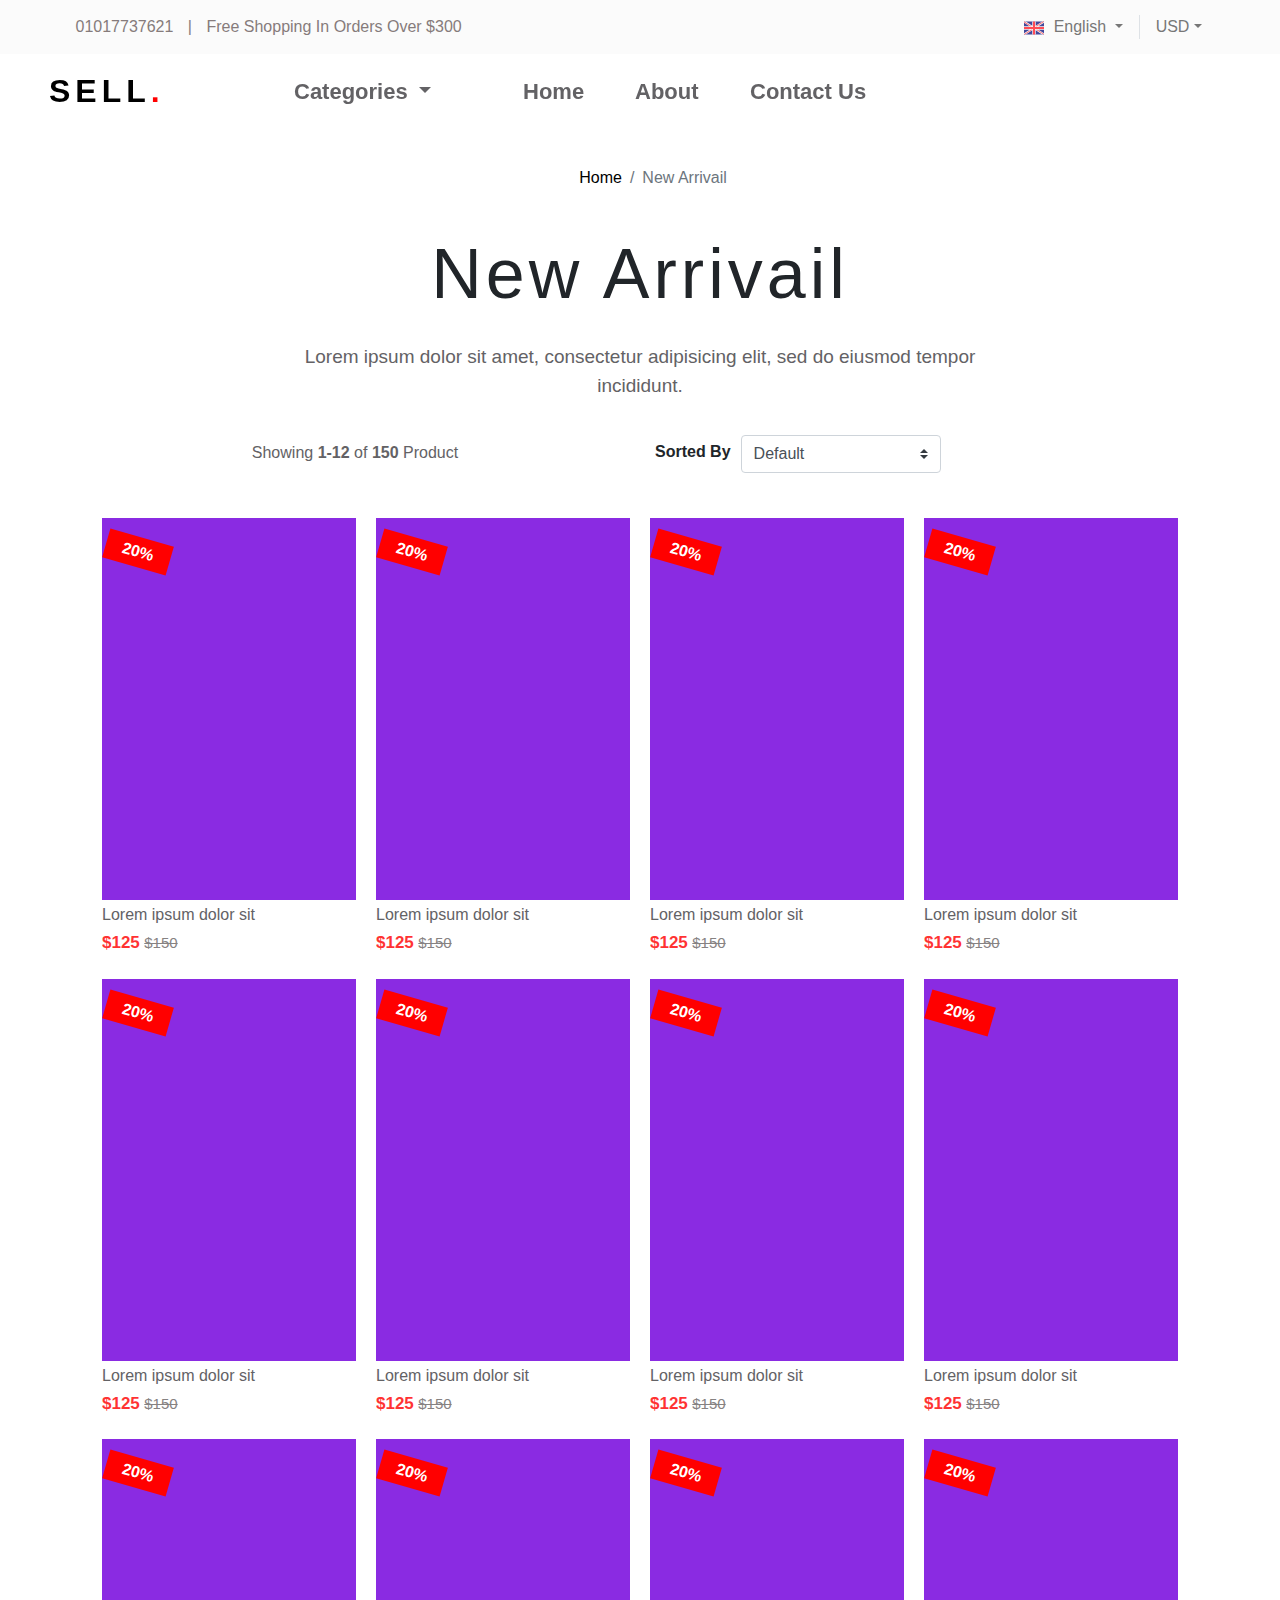
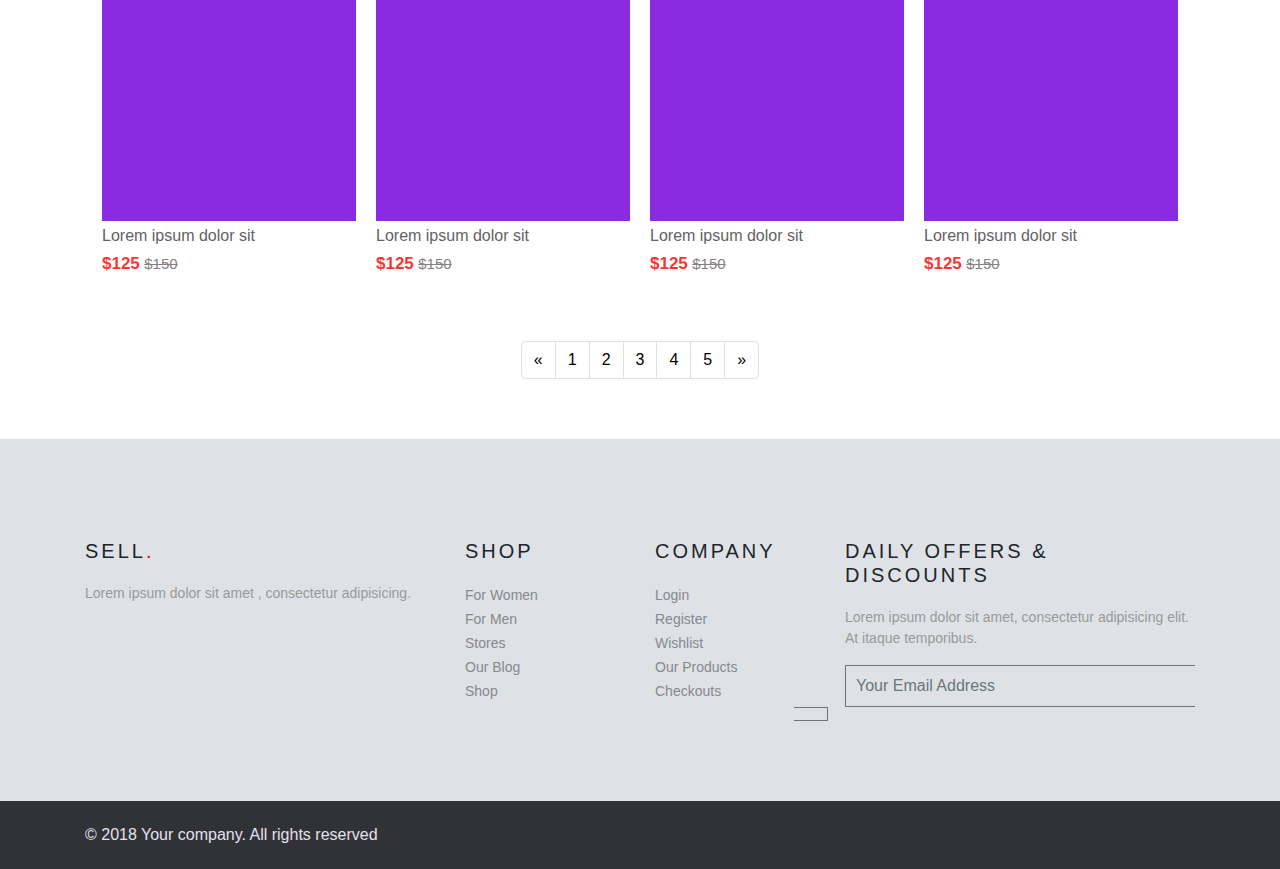
<file: new-arrival.html>
<html>
	<head>
		<!-- Required meta tags -->
		<meta charset="utf-8">
		<meta name="viewport" content="width=device-width, initial-scale=1, shrink-to-fit=no"><!-- for responsive -->
		<link rel="stylesheet" href="css/bootstrap.min.css">
		<link rel="stylesheet" href="https://use.fontawesome.com/releases/v5.1.1/css/all.css" integrity="sha384-O8whS3fhG2OnA5Kas0Y9l3cfpmYjapjI0E4theH4iuMD+pLhbf6JI0jIMfYcK3yZ" crossorigin="anonymous">
		<link rel="stylesheet" href="css/pages.css">
		<link rel="stylesheet" href="css/animate.css"><!--for wow animate-->
		<link rel="stylesheet" href="css/hover.css"><!--for hover animation-->
		<title>SELL</title>
	</head>
	<body>
		<!-- start upper par -->
	  <div class="upper-par">
		  <div class="container">
			  <div class="row">
				  <div class="col one">
					 <i class="fas fa-phone-square fa-x"> </i><span> 01017737621</span> | <span>Free Shopping In Orders Over $300 </span>
				  </div>
				  <div class="col two">
						
					  	<div class="dropdown pl-3 ml-0 money">
							<a id="currencyDropdown" href="#" data-toggle="dropdown" aria-haspopup="true" aria-expanded="false" class="dropdown-toggle topbar-link">USD</a>
                			<div aria-labelledby="currencyDropdown" class="dropdown-menu dropdown-menu-right" x-placement="bottom-end" style="position: absolute; transform: translate3d(-103px, 20px, 0px); top: 0px; left: 0px; will-change: transform;">
								<a href="#" class="dropdown-item text-sm">EUR</a>
								<a href="#" class="dropdown-item text-sm"> GBP</a>
							</div>
              			</div>
					  	<div class="dropdown border-right px-3 lang text-right">
							<a id="langsDropdown" href="https://example.com" data-toggle="dropdown" aria-haspopup="true" aria-expanded="false" class="dropdown-toggle topbar-link">
								<img src="img/united-kingdom.svg" alt="english" class="topbar-flag">English
							</a>
                   		<div aria-labelledby="langsDropdown" class="dropdown-menu dropdown-menu-right" x-placement="bottom-end" style="position: absolute; will-change: transform; top: 0px; left: 0px; transform: translate3d(-55px, 20px, 0px);">
							<a href="#" class="dropdown-item text-sm">
								<img src="img/germany.svg" alt="german" class="topbar-flag">German
							</a>
							<a href="#" class="dropdown-item text-sm"> 
								<img src="img/france.svg" alt="french" class="topbar-flag">French
							</a>
						</div>
              			</div>
				  </div>
			  </div>
		  </div>
	  </div>		  
	  <!-- End upper par -->
		
		
		
		<!-- start navbar-->
		
		<div class="nav">
			<div class="row">
				<div class="col-lg-9">
					<nav class="navbar navbar-expand-lg navbar-light ">
						  <a class="navbar-brand" href="index.html">SELL<span>.</span></a>
						  <button class="navbar-toggler" type="button" data-toggle="collapse" data-target="#navbarSupportedContent" aria-controls="navbarSupportedContent" aria-expanded="false" aria-label="Toggle navigation">
							<span class="navbar-toggler-icon"></span>
						  </button>

						  <div class="collapse navbar-collapse" id="navbarSupportedContent">
							<ul class="navbar-nav mr-auto">
							  <li class="nav-item dropdown">
								<a class="nav-link dropdown-toggle cat cat1 hvr-grow" href="#" id="navbarDropdown" role="button" data-toggle="dropdown" aria-haspopup="true" aria-expanded="false">
								  Categories
								</a>
								<div class="dropdown-menu" aria-labelledby="navbarDropdown">
								  <a class="dropdown-item" href=mens.html>Mens</a>
								  <div class="dropdown-divider"></div>	
								  <a class="dropdown-item" href="womens.html">Womens</a>
								  <div class="dropdown-divider"></div>
								  <a class="dropdown-item" href="kids.html">Kids</a>
								</div>
							  </li>	
							  <li class="nav-item active">
								<a class="nav-link cat cat2 hvr-grow" href="index.html">Home <span class="sr-only">(current)</span></a>
							  </li>
							  <li class="nav-item active">
								<a class="nav-link cat cat2 hvr-grow" href="about.html">About <span class="sr-only">(current)</span></a>
							  </li>	
							  <li class="nav-item active">
								<a class="nav-link cat cat2 hvr-grow" href="contact-us.html">Contact Us<span class="sr-only">(current)</span></a>
							  </li>
							</ul>
						  </div>
					</nav>
				</div>
				<div class="col-lg-3">
					<div class="r text-right">
						 <input type="text" value="" class="clicked" placeholder="search">
						 <i class="fas fa-search hvr-grow"></i>
						 <a href="login.html"><i class="far fa-user-circle hvr-grow"></i></a>
						 <i class="fas fa-shopping-cart hvr-grow"></i>
					  </div>
				</div>
			</div>
		</div>
		
		<!-- end navbar-->
		
		<!-- start breadcrump-->
		<nav aria-label="breadcrumb" class="bread">
		  <ol class="breadcrumb">
			<li class="breadcrumb-item"><a href="index.html">Home</a></li>
			<li class="breadcrumb-item active" aria-current="page">New Arrivail</li>
		  </ol>
		</nav>
		<!-- end breadcrump-->
		
		<!-- start discription -->
		<div class="disc text-center">
			<h1>New Arrivail</h1>
			<p>Lorem ipsum dolor sit amet, consectetur adipisicing elit, sed do eiusmod tempor<br> incididunt.</p>
		</div>
		<!-- end discription -->
		
		<!-- start right nav -->
			<div class="content">
				<div class="container">
							<div class="cont2">
								<div class="row">
									<div class="col">
										<div class="number">
											<p>Showing <strong>1-12</strong> of <strong>150</strong> Product</p>
										</div>
									</div>
									<div class="col">
										<div class="filter">
											<span>Sorted By</span>
											<select class="custom-select">
											  <option selected>Default</option>
											  <option value="1">Popularity</option>
											  <option value="2">Rating</option>
											  <option value="3">Newest first</option>
											</select>
    
										</div>
									</div>
									<div class="item">
										
										<div class="product">
											<div class="pice">
												<div class="sale">20%</div>
											</div>
											<div class="disc">
												<p class="lead">Lorem ipsum dolor sit</p>
												<span>$125</span>
												<span>$150</span>
											</div>	
										</div>
										<div class="product">
											<div class="pice">
												<div class="sale">20%</div>
											</div>
											<div class="disc">
												<p class="lead">Lorem ipsum dolor sit</p>
												<span>$125</span>
												<span>$150</span>
											</div>	
										</div>
										<div class="product">
											<div class="pice">
												<div class="sale">20%</div>
											</div>
											<div class="disc">
												<p class="lead">Lorem ipsum dolor sit</p>
												<span>$125</span>
												<span>$150</span>
											</div>	
										</div>
										<div class="product">
											<div class="pice">
												<div class="sale">20%</div>
											</div>
											<div class="disc">
												<p class="lead">Lorem ipsum dolor sit</p>
												<span>$125</span>
												<span>$150</span>
											</div>	
										</div>
										<div class="product">
											<div class="pice">
												<div class="sale">20%</div>
											</div>
											<div class="disc">
												<p class="lead">Lorem ipsum dolor sit</p>
												<span>$125</span>
												<span>$150</span>
											</div>	
										</div>
										<div class="product">
											<div class="pice">
												<div class="sale">20%</div>
											</div>
											<div class="disc">
												<p class="lead">Lorem ipsum dolor sit</p>
												<span>$125</span>
												<span>$150</span>
											</div>	
										</div>
										<div class="product">
											<div class="pice">
												<div class="sale">20%</div>
											</div>
											<div class="disc">
												<p class="lead">Lorem ipsum dolor sit</p>
												<span>$125</span>
												<span>$150</span>
											</div>	
										</div>
										<div class="product">
											<div class="pice">
												<div class="sale">20%</div>
											</div>
											<div class="disc">
												<p class="lead">Lorem ipsum dolor sit</p>
												<span>$125</span>
												<span>$150</span>
											</div>	
										</div>
										<div class="product">
											<div class="pice">
												<div class="sale">20%</div>
											</div>
											<div class="disc">
												<p class="lead">Lorem ipsum dolor sit</p>
												<span>$125</span>
												<span>$150</span>
											</div>	
										</div>
										<div class="product">
											<div class="pice">
												<div class="sale">20%</div>
											</div>
											<div class="disc">
												<p class="lead">Lorem ipsum dolor sit</p>
												<span>$125</span>
												<span>$150</span>
											</div>	
										</div>
										<div class="product">
											<div class="pice">
												<div class="sale">20%</div>
											</div>
											<div class="disc">
												<p class="lead">Lorem ipsum dolor sit</p>
												<span>$125</span>
												<span>$150</span>
											</div>	
										</div>
										<div class="product">
											<div class="pice">
												<div class="sale">20%</div>
											</div>
											<div class="disc">
												<p class="lead">Lorem ipsum dolor sit</p>
												<span>$125</span>
												<span>$150</span>
											</div>	
										</div>
										
										
									</div>
									<div class="change text-center">
										<nav aria-label="Page navigation example">
										  <ul class="pagination">
											<li class="page-item">
											  <a class="page-link" href="#" aria-label="Previous">
												<span aria-hidden="true">&laquo;</span>
												<span class="sr-only">Previous</span>
											  </a>
											</li>
											<li class="page-item"><a class="page-link" href="#">1</a></li>
											<li class="page-item"><a class="page-link" href="#">2</a></li>
											<li class="page-item"><a class="page-link" href="#">3</a></li>
											<li class="page-item"><a class="page-link" href="#">4</a></li>
											<li class="page-item"><a class="page-link" href="#">5</a></li>
											<li class="page-item">
											  <a class="page-link" href="#" aria-label="Next">
												<span aria-hidden="true">&raquo;</span>
												<span class="sr-only">Next</span>
											  </a>
											</li>
										  </ul>
										</nav>
									</div>
								</div>
							</div>
						</div>
								
					</div>
	
		<!-- end right nav -->
		
		
		<!--start footer-->
		<div class="footer">
			<div class="container">
				<div class="row">
					<div class="col-lg-4 col-sm-6">
						<div class="cont">
							<h3>SELL<span>.</span></h3>
							<p class="lead">Lorem ipsum dolor sit amet , consectetur adipisicing.</p>
							<i class="fab fa-twitter"></i>
							<i class="fab fa-facebook-square"></i>
							<i class="fab fa-instagram"></i>
							<i class="fab fa-pinterest"></i>
							<i class="fab fa-vimeo-square"></i>
						</div>
					</div>
					<div class="col-lg-4 col-sm-6">
						<div class="row">
							<div class="col">
								<div class="cont">
									<h3>SHOP</h3>
									<ul class="list-unstyled">
										<li><a href="#">For Women</a></li>
										<li><a href="#">For Men</a></li>
										<li><a href="#">Stores</a></li>
										<li><a href="#">Our Blog</a></li>
										<li><a href="#">Shop</a></li>
									</ul>
								</div>	
							</div>
							<div class="col">
								<div class="cont">
									<h3>COMPANY</h3>
									<ul class="list-unstyled">
										<li><a href="#">Login</a></li>
										<li><a href="#">Register</a></li>
										<li><a href="#">Wishlist</a></li>
										<li><a href="#">Our Products</a></li>
										<li><a href="#">Checkouts</a></li>
									</ul>
								</div>
							</div>
						</div>
					</div>
					<div class="col-lg-4 col-sm-12">
						<div class="cont">
							<h3>DAILY OFFERS & DISCOUNTS</h3>
							<p class="lead">Lorem ipsum dolor sit amet, consectetur adipisicing elit. At itaque temporibus.</p>
							<input type="email" placeholder="Your Email Address" aria-label="Your Email Address" class="form-control bg-transparent border-secondary border-right-0">
							<div class="input-group-append">
                    			<button type="submit" class="btn btn-outline-secondary border-left-0"> 
								<i class="fa fa-paper-plane text-lg text-dark"></i>
								</button>
							</div>
						</div>
					</div>
				</div>		 
			</div>
		</div>
		<!--end footer-->
		
		<!--start copyright-->
		<div class="copy-right">
			<div class="container">
				<div class="row">
					<div class="col-sm-6">
						<div class="cont">
							<p>&copy; 2018 Your company. All rights reserved</p>
						</div>
					</div>
					<div class="col-sm-6">
						<div class="cont text-sm-right">
							<i class="fab fa-cc-visa fa-2x"></i>
							<i class="fab fa-cc-mastercard fa-2x"></i>
							<i class="fab fa-cc-paypal fa-2x"></i>
							<i class="fab fa-cc-amex fa-2x"></i>
						</div>
					</div>
				</div>
			</div>
		</div>
		<!--end copyright-->
		
		
		<script src="js/jquery-3.3.1.min.js"></script>
		<script src="js/shopping.js"></script>
		<script src="js/popper.min.js"></script>
		<script src="js/bootstrap.min.js"></script>		
	</body>
	
</html>
</file>
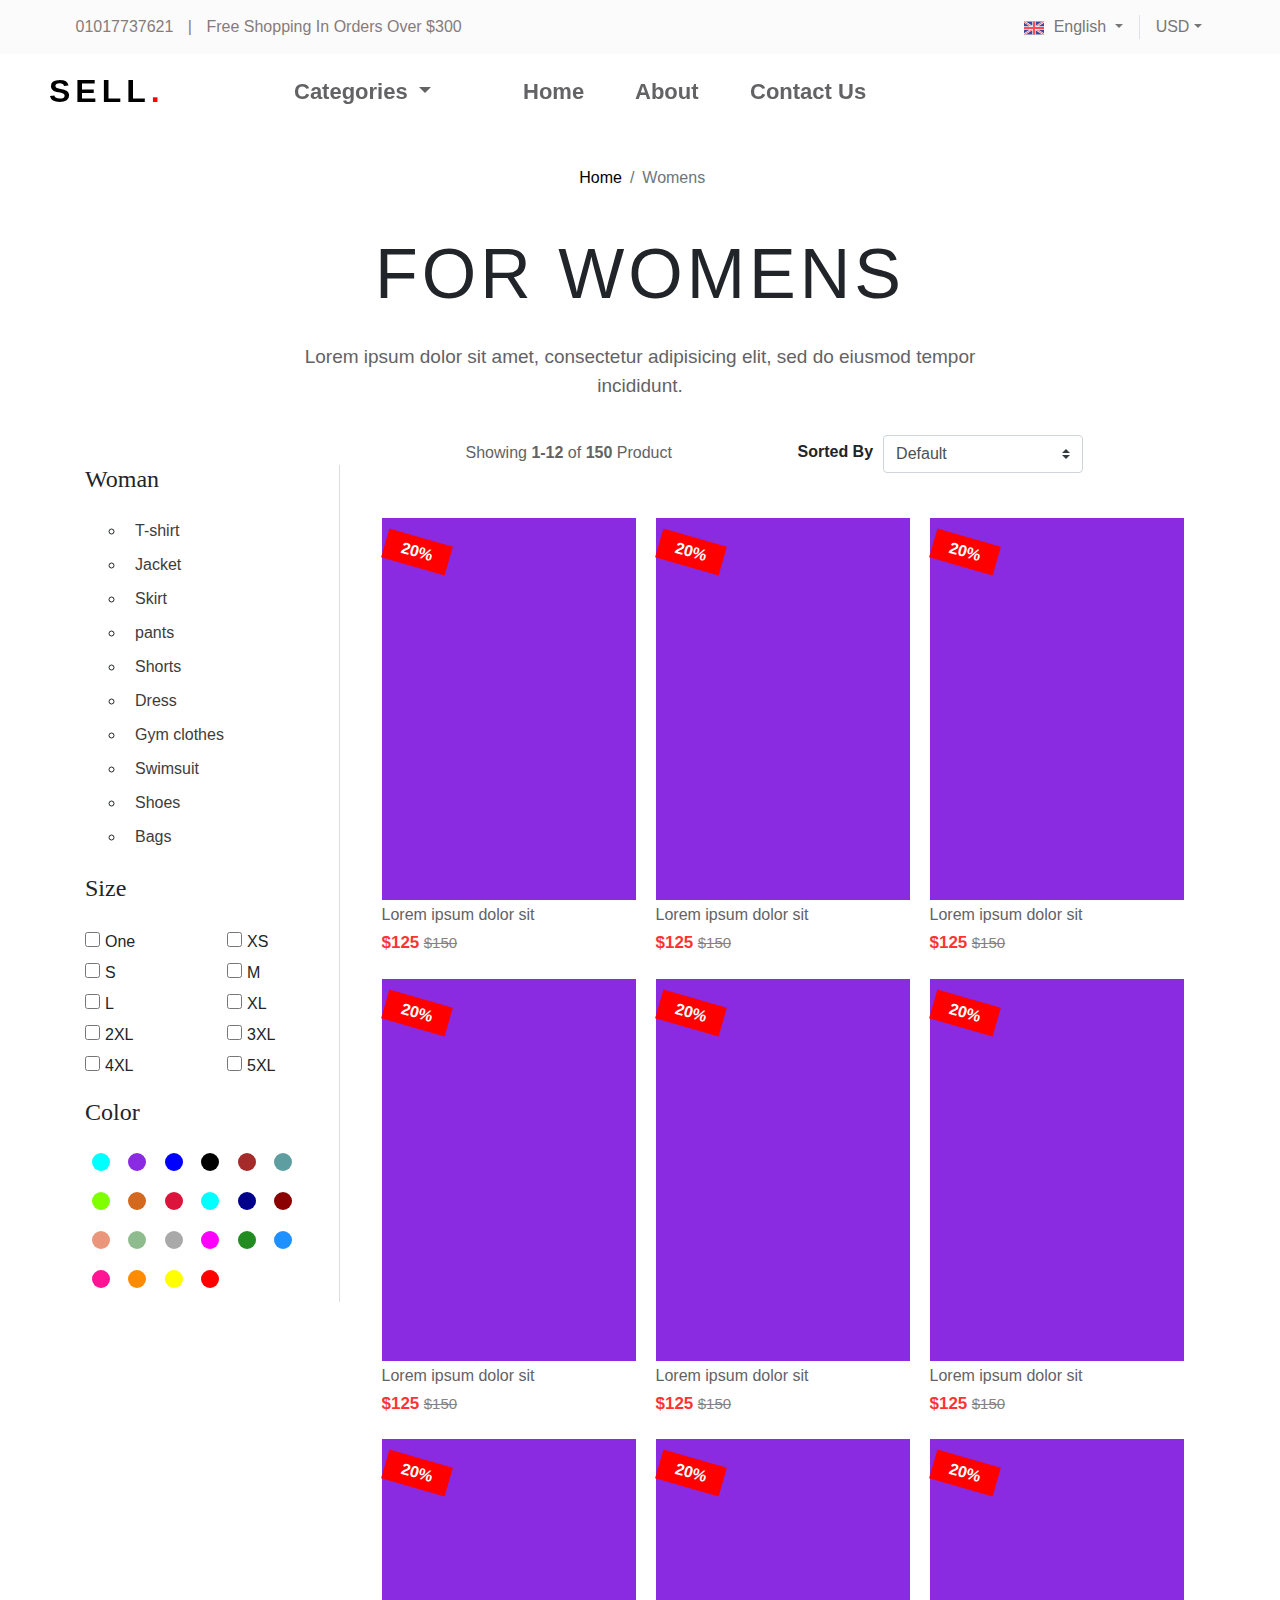
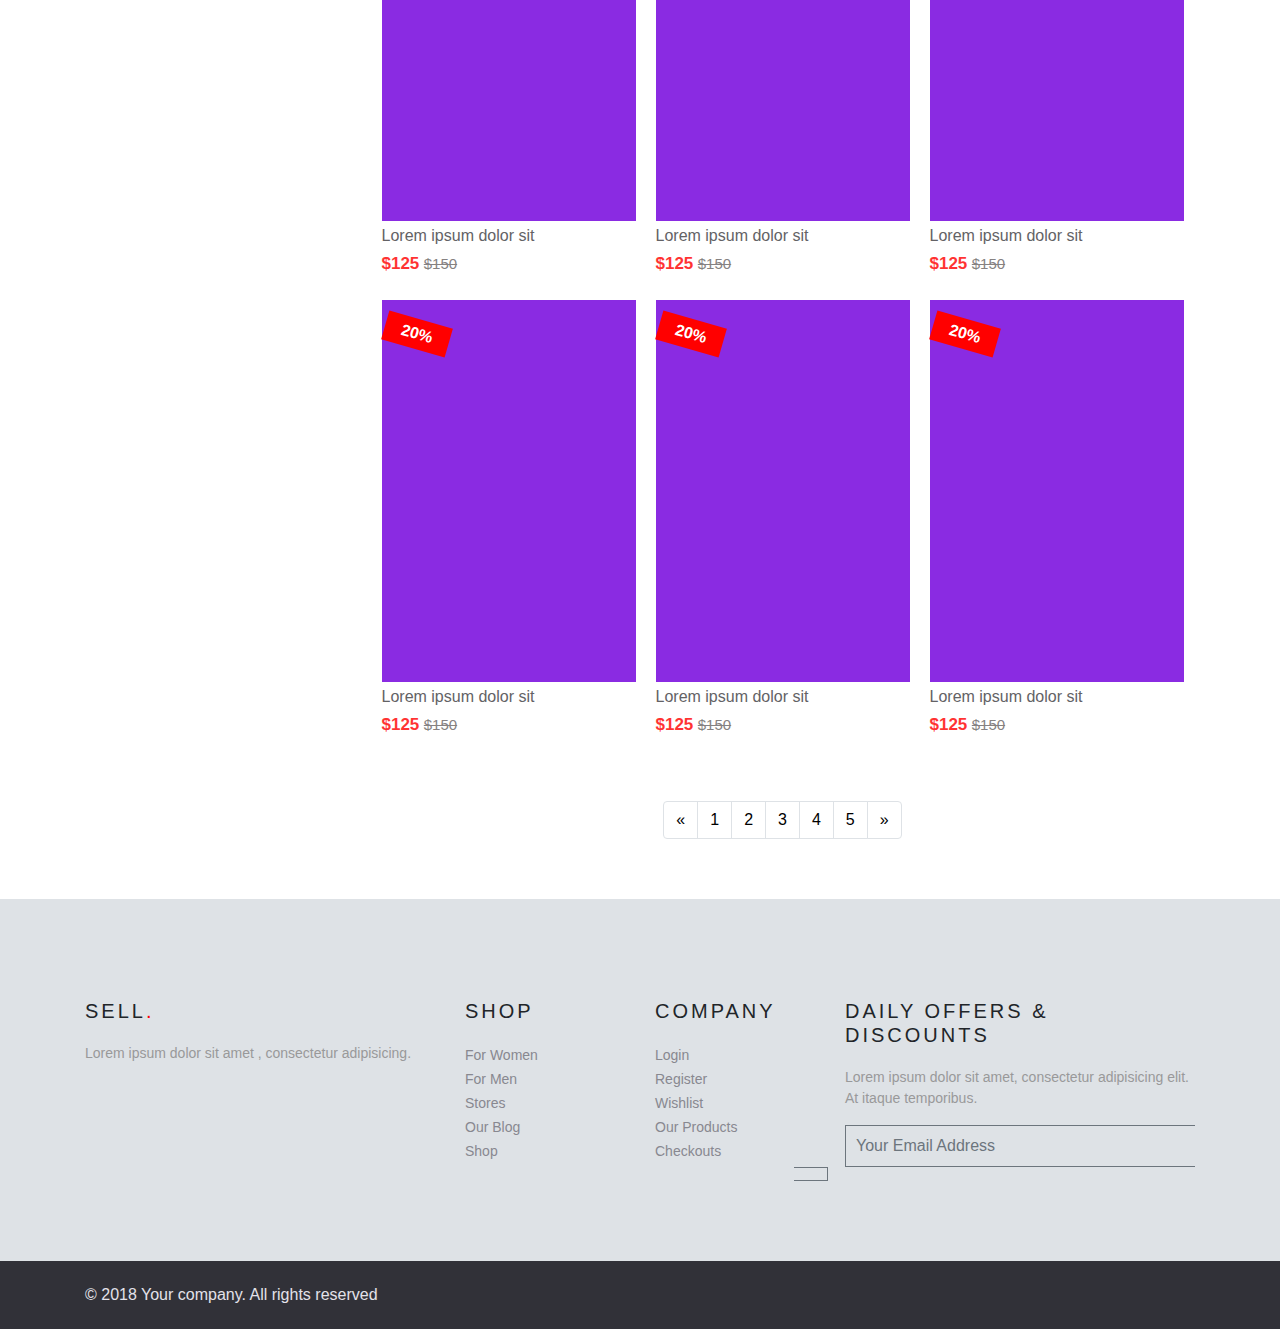
<file: womens.html>
<html>
	<head>
		<!-- Required meta tags -->
		<meta charset="utf-8">
		<meta name="viewport" content="width=device-width, initial-scale=1, shrink-to-fit=no"><!-- for responsive -->
		<link rel="stylesheet" href="css/bootstrap.min.css">
		<link rel="stylesheet" href="https://use.fontawesome.com/releases/v5.1.1/css/all.css" integrity="sha384-O8whS3fhG2OnA5Kas0Y9l3cfpmYjapjI0E4theH4iuMD+pLhbf6JI0jIMfYcK3yZ" crossorigin="anonymous">
		<link rel="stylesheet" href="css/pages.css">
		<link rel="stylesheet" href="css/animate.css"><!--for wow animate-->
		<link rel="stylesheet" href="css/hover.css"><!--for hover animation-->
		<title>SELL</title>
	</head>
	<body>
		<!-- start upper par -->
	  <div class="upper-par">
		  <div class="container">
			  <div class="row">
				  <div class="col one">
					 <i class="fas fa-phone-square fa-x"> </i><span> 01017737621</span> | <span>Free Shopping In Orders Over $300 </span>
				  </div>
				  <div class="col two">
						
					  	<div class="dropdown pl-3 ml-0 money">
							<a id="currencyDropdown" href="#" data-toggle="dropdown" aria-haspopup="true" aria-expanded="false" class="dropdown-toggle topbar-link">USD</a>
                			<div aria-labelledby="currencyDropdown" class="dropdown-menu dropdown-menu-right" x-placement="bottom-end" style="position: absolute; transform: translate3d(-103px, 20px, 0px); top: 0px; left: 0px; will-change: transform;">
								<a href="#" class="dropdown-item text-sm">EUR</a>
								<a href="#" class="dropdown-item text-sm"> GBP</a>
							</div>
              			</div>
					  	<div class="dropdown border-right px-3 lang text-right">
							<a id="langsDropdown" href="https://example.com" data-toggle="dropdown" aria-haspopup="true" aria-expanded="false" class="dropdown-toggle topbar-link">
								<img src="img/united-kingdom.svg" alt="english" class="topbar-flag">English
							</a>
                   		<div aria-labelledby="langsDropdown" class="dropdown-menu dropdown-menu-right" x-placement="bottom-end" style="position: absolute; will-change: transform; top: 0px; left: 0px; transform: translate3d(-55px, 20px, 0px);">
							<a href="#" class="dropdown-item text-sm">
								<img src="img/germany.svg" alt="german" class="topbar-flag">German
							</a>
							<a href="#" class="dropdown-item text-sm"> 
								<img src="img/france.svg" alt="french" class="topbar-flag">French
							</a>
						</div>
              			</div>
				  </div>
			  </div>
		  </div>
	  </div>		  
	  <!-- End upper par -->
		
		
		
	<!-- start navbar-->
		
		<div class="nav">
			<div class="row">
				<div class="col-lg-9">
					<nav class="navbar navbar-expand-lg navbar-light ">
						  <a class="navbar-brand" href="index.html">SELL<span>.</span></a>
						  <button class="navbar-toggler" type="button" data-toggle="collapse" data-target="#navbarSupportedContent" aria-controls="navbarSupportedContent" aria-expanded="false" aria-label="Toggle navigation">
							<span class="navbar-toggler-icon"></span>
						  </button>

						  <div class="collapse navbar-collapse" id="navbarSupportedContent">
							<ul class="navbar-nav mr-auto">
							  <li class="nav-item dropdown">
								<a class="nav-link dropdown-toggle cat cat1 hvr-grow" href="#" id="navbarDropdown" role="button" data-toggle="dropdown" aria-haspopup="true" aria-expanded="false">
								  Categories
								</a>
								<div class="dropdown-menu" aria-labelledby="navbarDropdown">
								  <a class="dropdown-item" href=mens.html>Mens</a>
								  <div class="dropdown-divider"></div>	
								  <a class="dropdown-item" href="womens.html">Womens</a>
								  <div class="dropdown-divider"></div>
								  <a class="dropdown-item" href="kids.html">Kids</a>
								</div>
							  </li>	
							  <li class="nav-item active">
								<a class="nav-link cat cat2 hvr-grow" href="index.html">Home <span class="sr-only">(current)</span></a>
							  </li>
							  <li class="nav-item active">
								<a class="nav-link cat cat2 hvr-grow" href="about.html">About <span class="sr-only">(current)</span></a>
							  </li>	
							  <li class="nav-item active">
								<a class="nav-link cat cat2 hvr-grow" href="contact-us.html">Contact Us<span class="sr-only">(current)</span></a>
							  </li>
							</ul>
						  </div>
					</nav>
				</div>
				<div class="col-lg-3">
					<div class="r text-right">
						 <input type="text" value="" class="clicked" placeholder="search">
						 <i class="fas fa-search hvr-grow"></i>
						 <a href="login.html"><i class="far fa-user-circle hvr-grow"></i></a>
						 <i class="fas fa-shopping-cart hvr-grow"></i>
					  </div>
				</div>
			</div>
		</div>
		
		<!-- end navbar-->
		
		<!-- start breadcrump-->
		<nav aria-label="breadcrumb" class="bread">
		  <ol class="breadcrumb">
			<li class="breadcrumb-item"><a href="index.html">Home</a></li>
			<li class="breadcrumb-item active" aria-current="page">Womens</li>
		  </ol>
		</nav>
		<!-- end breadcrump-->
		
		<!-- start discription -->
		<div class="disc text-center">
			<h1>FOR WOMENS</h1>
			<p>Lorem ipsum dolor sit amet, consectetur adipisicing elit, sed do eiusmod tempor<br> incididunt.</p>
		</div>
		<!-- end discription -->
		
		<!-- start right nav -->
			<div class="content">
				<div class="container">
					<div class="row">
						<div class="col-sm-3">
							<div class="cont1">
								<h2 class="h1">Woman</h2>
								<ul>
									<li><a href="#">T-shirt</a></li>
									<li><a href="#">Jacket</a></li>
									<li><a href="#">Skirt</a></li>
									<li><a href="#">pants</a></li>
									<li><a href="#">Shorts</a></li>
									<li><a href="#">Dress</a></li>
									<li><a href="#">Gym clothes</a></li>
									<li><a href="#">Swimsuit</a></li>
									<li><a href="#">Shoes</a></li>
									<li><a href="#">Bags</a></li>
								</ul>
								<h2 class="h1">Size</h2>
								<form>
									<div class="row">
										<div class="col size">
											<input type="checkbox" value="one-size">One<br>
											<input type="checkbox" value="s">S<br>
											<input type="checkbox" value="l">L<br>
											<input type="checkbox" value="2xl">2XL<br>
											<input type="checkbox" value="4xl">4XL
										</div>
										<div class="col size">
											<input type="checkbox" value="xs">XS<br>
											<input type="checkbox" value="m">M<br>
											<input type="checkbox" value="xl">XL<br>
											<input type="checkbox" value="3xl">3XL<br>
											<input type="checkbox" value="5xl">5XL
										</div>
									
									
									</div>	
								</form>
								<h2 class="h1">Color</h2>
								<div class="paint">
									<span class="color color1"></span>
									<span class="color color2"></span>
									<span class="color color3"></span>
									<span class="color color4"></span>
									<span class="color color5"></span>
									<span class="color color6"></span>
									<span class="color color7"></span>
									<span class="color color8"></span>
									<span class="color color9"></span>
									<span class="color color10"></span>
									<span class="color color11"></span>
									<span class="color color12"></span>
									<span class="color color13"></span>
									<span class="color color14"></span>
									<span class="color color15"></span>
									<span class="color color16"></span>
									<span class="color color17"></span>
									<span class="color color18"></span>
									<span class="color color19"></span>
									<span class="color color20"></span>
									<span class="color color21"></span>
									<span class="color color22"></span>
								</div>
							</div>
						</div>
						<div class="col-sm-9">
							<div class="cont2">
								<div class="row">
									<div class="col">
										<div class="number">
											<p>Showing <strong>1-12</strong> of <strong>150</strong> Product</p>
										</div>
									</div>
									<div class="col">
										<div class="filter">
											<span>Sorted By</span>
											<select class="custom-select">
											  <option selected>Default</option>
											  <option value="1">Popularity</option>
											  <option value="2">Rating</option>
											  <option value="3">Newest first</option>
											</select>
    
										</div>
									</div>
									<div class="item">
										
										<div class="product">
											<div class="pice">
												<div class="sale">20%</div>
											</div>
											<div class="disc">
												<p class="lead">Lorem ipsum dolor sit</p>
												<span>$125</span>
												<span>$150</span>
											</div>	
										</div>
										<div class="product">
											<div class="pice">
												<div class="sale">20%</div>
											</div>
											<div class="disc">
												<p class="lead">Lorem ipsum dolor sit</p>
												<span>$125</span>
												<span>$150</span>
											</div>	
										</div>
										<div class="product">
											<div class="pice">
												<div class="sale">20%</div>
											</div>
											<div class="disc">
												<p class="lead">Lorem ipsum dolor sit</p>
												<span>$125</span>
												<span>$150</span>
											</div>	
										</div>
										<div class="product">
											<div class="pice">
												<div class="sale">20%</div>
											</div>
											<div class="disc">
												<p class="lead">Lorem ipsum dolor sit</p>
												<span>$125</span>
												<span>$150</span>
											</div>	
										</div>
										<div class="product">
											<div class="pice">
												<div class="sale">20%</div>
											</div>
											<div class="disc">
												<p class="lead">Lorem ipsum dolor sit</p>
												<span>$125</span>
												<span>$150</span>
											</div>	
										</div>
										<div class="product">
											<div class="pice">
												<div class="sale">20%</div>
											</div>
											<div class="disc">
												<p class="lead">Lorem ipsum dolor sit</p>
												<span>$125</span>
												<span>$150</span>
											</div>	
										</div>
										<div class="product">
											<div class="pice">
												<div class="sale">20%</div>
											</div>
											<div class="disc">
												<p class="lead">Lorem ipsum dolor sit</p>
												<span>$125</span>
												<span>$150</span>
											</div>	
										</div>
										<div class="product">
											<div class="pice">
												<div class="sale">20%</div>
											</div>
											<div class="disc">
												<p class="lead">Lorem ipsum dolor sit</p>
												<span>$125</span>
												<span>$150</span>
											</div>	
										</div>
										<div class="product">
											<div class="pice">
												<div class="sale">20%</div>
											</div>
											<div class="disc">
												<p class="lead">Lorem ipsum dolor sit</p>
												<span>$125</span>
												<span>$150</span>
											</div>	
										</div>
										<div class="product">
											<div class="pice">
												<div class="sale">20%</div>
											</div>
											<div class="disc">
												<p class="lead">Lorem ipsum dolor sit</p>
												<span>$125</span>
												<span>$150</span>
											</div>	
										</div>
										<div class="product">
											<div class="pice">
												<div class="sale">20%</div>
											</div>
											<div class="disc">
												<p class="lead">Lorem ipsum dolor sit</p>
												<span>$125</span>
												<span>$150</span>
											</div>	
										</div>
										<div class="product">
											<div class="pice">
												<div class="sale">20%</div>
											</div>
											<div class="disc">
												<p class="lead">Lorem ipsum dolor sit</p>
												<span>$125</span>
												<span>$150</span>
											</div>	
										</div>
										
										
									</div>
									<div class="change text-center">
										<nav aria-label="Page navigation example">
										  <ul class="pagination">
											<li class="page-item">
											  <a class="page-link" href="#" aria-label="Previous">
												<span aria-hidden="true">&laquo;</span>
												<span class="sr-only">Previous</span>
											  </a>
											</li>
											<li class="page-item"><a class="page-link" href="#">1</a></li>
											<li class="page-item"><a class="page-link" href="#">2</a></li>
											<li class="page-item"><a class="page-link" href="#">3</a></li>
											<li class="page-item"><a class="page-link" href="#">4</a></li>
											<li class="page-item"><a class="page-link" href="#">5</a></li>
											<li class="page-item">
											  <a class="page-link" href="#" aria-label="Next">
												<span aria-hidden="true">&raquo;</span>
												<span class="sr-only">Next</span>
											  </a>
											</li>
										  </ul>
										</nav>
									</div>
								</div>
							</div>
						</div>
								
					</div>
				</div>
			</div>
	
		<!-- end right nav -->
		
		
		<!--start footer-->
		<div class="footer">
			<div class="container">
				<div class="row">
					<div class="col-lg-4 col-sm-6">
						<div class="cont">
							<h3>SELL<span>.</span></h3>
							<p class="lead">Lorem ipsum dolor sit amet , consectetur adipisicing.</p>
							<i class="fab fa-twitter"></i>
							<i class="fab fa-facebook-square"></i>
							<i class="fab fa-instagram"></i>
							<i class="fab fa-pinterest"></i>
							<i class="fab fa-vimeo-square"></i>
						</div>
					</div>
					<div class="col-lg-4 col-sm-6">
						<div class="row">
							<div class="col">
								<div class="cont">
									<h3>SHOP</h3>
									<ul class="list-unstyled">
										<li><a href="#">For Women</a></li>
										<li><a href="#">For Men</a></li>
										<li><a href="#">Stores</a></li>
										<li><a href="#">Our Blog</a></li>
										<li><a href="#">Shop</a></li>
									</ul>
								</div>	
							</div>
							<div class="col">
								<div class="cont">
									<h3>COMPANY</h3>
									<ul class="list-unstyled">
										<li><a href="#">Login</a></li>
										<li><a href="#">Register</a></li>
										<li><a href="#">Wishlist</a></li>
										<li><a href="#">Our Products</a></li>
										<li><a href="#">Checkouts</a></li>
									</ul>
								</div>
							</div>
						</div>
					</div>
					<div class="col-lg-4 col-sm-12">
						<div class="cont">
							<h3>DAILY OFFERS & DISCOUNTS</h3>
							<p class="lead">Lorem ipsum dolor sit amet, consectetur adipisicing elit. At itaque temporibus.</p>
							<input type="email" placeholder="Your Email Address" aria-label="Your Email Address" class="form-control bg-transparent border-secondary border-right-0">
							<div class="input-group-append">
                    			<button type="submit" class="btn btn-outline-secondary border-left-0"> 
								<i class="fa fa-paper-plane text-lg text-dark"></i>
								</button>
							</div>
						</div>
					</div>
				</div>		 
			</div>
		</div>
		<!--end footer-->
		
		<!--start copyright-->
		<div class="copy-right">
			<div class="container">
				<div class="row">
					<div class="col-sm-6">
						<div class="cont">
							<p>&copy; 2018 Your company. All rights reserved</p>
						</div>
					</div>
					<div class="col-sm-6">
						<div class="cont text-sm-right">
							<i class="fab fa-cc-visa fa-2x"></i>
							<i class="fab fa-cc-mastercard fa-2x"></i>
							<i class="fab fa-cc-paypal fa-2x"></i>
							<i class="fab fa-cc-amex fa-2x"></i>
						</div>
					</div>
				</div>
			</div>
		</div>
		<!--end copyright-->
		
		
		
		<script src="js/jquery-3.3.1.min.js"></script>
		<script src="js/shopping.js"></script>
		<script src="js/popper.min.js"></script>
		<script src="js/bootstrap.min.js"></script>		
	</body>
	
</html>
</file>
<file: css/shopping.css>
body
{
	overflow: hidden
}
input
{
	outline: none;
}
/* start upper par */


.upper-par
{
	background-color: #fbfbfb;
	color: #867b7b;
	padding: 15px 15px 15px 0px
}
.upper-par .container
{
	padding-right: 0
}
.upper-par .container .row
{
	display: flex
}

.upper-par .bot
{
	margin-left: 20px;
	border: 1px solid #ec1c23;
	padding: 2px 10px;
	border-radius: 5px;
	display: inline-block;
		
}
.upper-par .gray
{
	color: #867b7b;
	
}
.upper-par span
{
	display: inline-block;
	padding: 0 10px 0 10px;
}

.upper-par .dropdown-menu
{
	top: 14px!important;
    left: 4px!important;
}
.upper-par .dropdown-menu a
{
	display: list-item;
}
.upper-par .two
{
	padding-right: 0
}


.upper-par .two img
{
	width: 20px;
    height: 20px;
    margin-right: 10px;
}
.upper-par .two a
{
	color: #777777;
    font-size: 16px;
	text-decoration: none;
}
.upper-par .two .lang
{
	float: right
}
.upper-par .two .money
{
	float: right
}


/* End upper par */

/* start slider */

.slider .carousel-item img
{
	max-height: 613px
}
.slider .carousel-item .cont
{
	position: absolute;
    z-index: 3;
    left: 11%;
    top: 27%;
	color: #FFF;
}
.slider .carousel-item .cont h3
{
	letter-spacing: 9px;
    font-size: 21px;
    font-weight: lighter;
    font-family: monospace;
}
.slider .carousel-item .cont h1
{
	font-size: 87px;
    font-weight: bold;
    font-family: -webkit-body;
}
.slider .carousel-item .cont p
{
	width: 60%;
    margin: 35px auto;
}
.slider .carousel-item .cont a
{
	letter-spacing: 5px;
    font-weight: 600;
    text-transform: uppercase;
    font-size: 13px;
    padding: 10px;
}

/* end slider */

/* start navbar*/
.nav
{
	width: 100%;
    display: inline;
    position: absolute;
    top: 60px;
	margin-top: -6px
}
.nav .row
{
	margin: 0;
	padding: 0;
}
.nav .navbar .navbar-brand
{
	font-size: 32px;
    color: #FFF;
    letter-spacing: 5px;
    font-weight: 700;
	margin-left: 18px
}
.nav .navbar .navbar-brand span
{
	color: #F00;
}
 .nav .navbar .collapse .cat1
{
	color: #FFF;
    font-size: 22px;
    font-weight: bold;
    margin-left: 170px;
    margin-right: 65px;
	
}
.nav .navbar .collapse .dropdown-menu
{
   margin-left: 185px;
   margin-top: 13px;
}
.nav .navbar .collapse .cat2
{
	color: #FFF;
    font-size: 22px;
    font-weight: bold;
    margin-left: 31px;
}
.nav .r
{
	margin-right: 50px;
	padding: 26px 0;
}
.nav .r i
{
	font-size: 20px;
    color: #f10017;
    font-weight: 600;
    cursor: pointer;
	margin-right: 16px;
}
.nav .r .nsell
{
	background-color: #f10017;
    width: 23px;
    height: 23px;
    border-radius: 50%;
    text-align: center;
    line-height: 23px;
    color: #FFF;
}

.nav .r input
{
	border: none;
    border-bottom: 1px solid #3e3232;
    opacity: 0.5;
    outline: none;
    margin-right: -23px;
	margin-right: -8px;
	background-color: initial;
	display: none;
}
.nav:hover 
{
	background-color: #FFF;
	transition: all 0.5s ease-in-out
}
.nav:hover .navbar-brand
{
	color: #000;
	transition: all 0.5s ease-in-out
}
.nav:hover .cat
{
	color: #636265!important;
	transition: all 0.5s ease-in-out
}
.nav .cat:hover
{
	color: #000!important;
	transition: all 0.5s ease-in-out
}
/* start nav classes */
.navbar2
{
	background-color: #FFF;
	position: fixed !important;
	z-index: 5;
	margin-top: -60px;
}
.navbar-brand2
{
	color: #000!important;
}
.cahnge-color
{
	color: #636265!important;
}
.aa
{
	display: inline-block!important;
}
.aaa
{
	margin-right: -2px!important;
}
.apear
{
	display: inline-block!important;
}
/* End nav classes */

/* end navbar*/

/*start product */
.product
{
	overflow: hidden;
	margin: 0px 5px;
}
.product .pro1,.product .pro2,.product .pro3,.product .pro4,.product .pro5,.product .pro6,.product .pro7,.product .pro8
{
	padding-left: 7px;
	padding-right: 7px
}
.product .row
{
	/*display: flex;/*for flexbox to work*/
}
.product .pro1 img,
.product .pro2 img
{
	width: 100%;
	min-height: 400px;
	margin: 8px 4px 8px 4px
}

.product .content1
{
	position: absolute;
    z-index: 3;
    left: 27%;
    top: 33%;
}
.product .content2
{
	position: absolute;
    z-index: 3;
    left: 41%;
    top: 33%;
}
.product .content1 h2,
.product .content2 h2
{
	color: #FFF;
    font-size: 57px;
    font-weight: bold;
    font-family: serif;
}
.product .content1 a,
.product .content2 a
{
	font-size: 13px;
    letter-spacing: 3;
    margin-top: 15px;
    border-radius: 0 !important;
    font-weight: 500;
}
.product .pro3 img,.product .pro4 img,.product .pro5 img,.product .pro6 img,.product .pro7 img,.product .pro8 img
{
	width: 100%;
	max-height: 400px;
	margin: 8px 4px 8px 4px;
}
.product .content3
{
	position: absolute;
    z-index: 3;
    left: 34%;
    top: 33%;
}
.product .content4
{
	position: absolute;
    z-index: 3;
    left: 17%;
    top: 34%;
}
.product .content5
{
	position: absolute;
    z-index: 3;
    left: 11%;
    top: 35%;
}
.product .content3 h2,
.product .content4 h2,
.product .content5 h2
{
	color: #FFF;
    font-size: 48px;
    font-weight: bold;
    font-family: cursive;
	margin-bottom: 23px;
}
.product .content3 a,
.product .content4 a,
.product .content5 a

{
	color: #FFF;
    font-size: 13px;
    letter-spacing: 3;
}
.product .content3 i,
.product .content4 i,
.product .content5 i
{
	color: #FFF;
    font-size: 15px;
    margin-left: 10px;
}

/*end product */

/* start services */
.services
{
	margin: 8px 0 8px 0;
	background-color: #eeedf1;
	padding: 80px 0 80px 0;
}
.services .container .row
{
	display: flex;
}
.services .cont i
{
	color: #585757;
}
.services .cont h3
{
	font-size: 16px;
    color: #444343;
    letter-spacing: 2;
}
.services .cont p
{
	font-size: 14px;
    color: #a7a7a7;
	font-weight: lighter;
}
/* end services */

/*start brands */
.brands .container .row
{
	display: flex
}
.brands
{
	padding: 37px 0 37px 0;
}

/*end brands */

/* start footer */
.footer
{
	background-color: #dee2e6;
    padding: 100px 0 80px 0;
}
.footer .cont h3
{
	font-size: 20px;
    letter-spacing: 3;
	margin-bottom: 20px;
}
.footer .cont span
{
	color: #F00;
}
.footer .cont p
{
	font-size: 14px;
    color: #99999a;
	margin-bottom: 16px;
}
.footer .cont i
{
	margin-left: 9px;
    color: #7b7b7b;
	cursor: pointer;
}
.footer .cont i:hover
{
	color: #F00;
}
.footer .cont ul li a
{
	color: #888890;
    font-size: 14px;
    font-weight: lighter;
}
.footer .cont input
{
	padding: 8px 10px 8px 10px;
    border-radius: 0;
    float: left;
	outline: none;
}

.footer .cont .input-group-append button
{
	outline: none;
    float: left;
    margin-left: -50px;
    border-radius: 0;
}
.footer .cont .input-group-append i
{
	padding: 6px 0px;
    border-radius: 0;
}
/* end footer */

/* start copy right */
.copy-right
{
	background-color: #313138;
    padding: 22px 0 6px 0;
}
.copy-right .cont p
{
	color: #e3e2ea;
    font-weight: 300;
}
.copy-right .cont i
{
	color: #FFF;
    margin-right: 9px;
}
/* end copy right */

/* start scrolled */
.scrolled
{
	right: 10px;
    bottom: 20px;
    width: 27px;
    height: 27px;
    background-color: #d6d6d6;
    padding: 8px;
    position: fixed;
	cursor: pointer;
	display: none
}
.scrolled i
{
	font-weight: 600;
    font-size: smaller;
}
/* end scrolled */

/*start loading scraen */
.sk-folding-cube {
  	width: 100%;
  	height: 100%;
  	position: absolute;
   	background: url(../img/loading.jpg);
	background-repeat: no-repeat;
    background-size: cover;
	z-index: 99999;
	top: 0;
    left: 0;
}

.sk-folding-cube .sk-cube {
  	float: left;
  	width: 50px;
  	height: 50px;
  	position: absolute;
	top: 50%;
	left: 50%;
	background-color: #FFF;
  -webkit-transform: scale(1.1);
      -ms-transform: scale(1.1);
          transform: scale(1.1); 
}
.sk-folding-cube .sk-cube:before {
  content: '';
  position: absolute;
  top: 0;
  left: 0;
  width: 100%;
  height: 100%;
  background-color: #FFF;
  -webkit-animation: sk-foldCubeAngle 2.4s infinite linear both;
          animation: sk-foldCubeAngle 2.4s infinite linear both;
  -webkit-transform-origin: 100% 100%;
      -ms-transform-origin: 100% 100%;
          transform-origin: 100% 100%;
}
.sk-folding-cube .sk-cube2 {
  -webkit-transform: scale(1.1) rotateZ(90deg);
          transform: scale(1.1) rotateZ(90deg);
}
.sk-folding-cube .sk-cube3 {
  -webkit-transform: scale(1.1) rotateZ(180deg);
          transform: scale(1.1) rotateZ(180deg);
}
.sk-folding-cube .sk-cube4 {
  -webkit-transform: scale(1.1) rotateZ(270deg);
          transform: scale(1.1) rotateZ(270deg);
}
.sk-folding-cube .sk-cube2:before {
  -webkit-animation-delay: 0.4s;
          animation-delay: 0.4s;
}
.sk-folding-cube .sk-cube3:before {
  -webkit-animation-delay: 0.8s;
          animation-delay: 0.8s; 
}
.sk-folding-cube .sk-cube4:before {
  -webkit-animation-delay: 1.2s;
          animation-delay: 1.2;
}
@-webkit-keyframes sk-foldCubeAngle {
  0%, 10% {
    -webkit-transform: perspective(140px) rotateX(-180deg);
            transform: perspective(140px) rotateX(-180deg);
    opacity: 0; 
  } 25%, 75% {
    -webkit-transform: perspective(140px) rotateX(0deg);
            transform: perspective(140px) rotateX(0deg);
    opacity: 1; 
  } 90%, 100% {
    -webkit-transform: perspective(140px) rotateY(180deg);
            transform: perspective(140px) rotateY(180deg);
    opacity: 0; 
  } 
}

@keyframes sk-foldCubeAngle {
  0%, 10% {
    -webkit-transform: perspective(140px) rotateX(-180deg);
            transform: perspective(140px) rotateX(-180deg);
    opacity: 0; 
  } 25%, 75% {
    -webkit-transform: perspective(140px) rotateX(0deg);
            transform: perspective(140px) rotateX(0deg);
    opacity: 1; 
  } 90%, 100% {
    -webkit-transform: perspective(140px) rotateY(180deg);
            transform: perspective(140px) rotateY(180deg);
    opacity: 0; 
  }
}

/*end loading scraen */

.apear
{
	display: inline-block!important;
}
/********************************************** Responsive *****************************************************************/
@media (min-width: 1200px) and (max-width: 1300px)
{
	.nav .navbar .collapse .cat1
	{
		margin-left: 115px;
    	margin-right: 45px;
	}
}
@media (min-width: 1200px)
{
	.upper-par .one
	{
		    margin-left: -25px;
	}
	
}
@media (min-width :992px) and (max-width:1150px)
{
	.upper-par .two 
	{
    	margin-right: 22px;
	}
}
@media (min-width: 992px) and (max-width: 1199.98px)
{
	.nav .navbar .collapse .cat1
	{
		font-size: 21px;
		margin-left: 55px;
		margin-right: 10px;
	}
	.nav .navbar .collapse .cat2
	{
		font-size: 19px;
		margin-left: 23px;
	}
	.footer .cont h3
	{
		font-size: 16px;
	}
}
@media (min-width: 992px) and (max-width: 1050px)
{
	.nav .r input
	{
		width: 142px;
	}
	.nav .r i
	{
		 margin-right: 14px;
	}
	.aaa 
	{
    	margin-right: -2px!important;
	}
}
@media (min-width: 1051px) and (max-width: 1120px)
{
	.nav .r input
	{
		width: 142px;
	}
	.nav .r i
	{
		 margin-right: 15px;
	}
	.aaa 
	{
    	margin-right: 0px!important;
	}
}
@media (min-width: 992px) and (max-width: 1100px)
{
	.slider .carousel-item .cont h3
	{
		 font-size: 19px;
	}
	.slider .carousel-item .cont h1
	{
		 font-size: 80px;
	}
	.slider .carousel-item .cont p
	{
		font-size: 16px;
	}
	.slider .carousel-item .cont a
	{
		font-size: 11px;
	}
}
@media (max-width: 991.98px)
{
	.nav .r
	{
		display: none;
	}
}
@media (min-width: 768px) and (max-width: 991.98px)
{
	.upper-par .one
	{
		padding: 0;
		margin-left: -5px;
	}
	.upper-par span
	{
		padding: 0 3px 0 2px;
		font-size: 13px;
	}
	.upper-par .two
	{
		margin-right: 7px
	}
	.upper-par .two a 
	{
		font-size: 13px;
		
	}
	.upper-par .dropdown-menu
	{
		top: 18px!important;
		left: 4px!important;
		min-width: 7rem;
	}
	.nav .navbar .collapse .cat1
	{
		font-size: 19px;
		margin-left: 23px;
		margin-top: 6px;
		font-weight: 700;
	}
	.nav .navbar .collapse .dropdown-menu
	{
		margin-left: 60px;
		margin-top: -3px;
		width: 150px;
		border: none;
		background-color: inherit;
	}
	.dropdown-divider
	{
		display: none;
	}
	.nav .navbar .collapse .cat2
	{
		font-size: 19px;
		margin-left: 26px;
		font-weight: 700;
	}
	
	.nav .r
	{
		padding: 15px 0px;
    	
	}
	.nav .r i
	{
		padding-left: 180px;
	}
	.nav .r input
	{
		 margin-right: -181px
	}
	.slider .carousel-item .cont h3
	{
		 font-size: 16px;
	}
	.slider .carousel-item .cont h1
	{
		 font-size: 70px;
	}
	.slider .carousel-item .cont p
	{
		font-size: 15px;
	}
	.slider .carousel-item .cont a
	{
		font-size: 9px;
	}
	.product .content1
	{
		left: 33%;
    	top: 32%;
	}
	.product .content2
	{
		left: 44%;
    	top: 32%;
	}
	.product .content3 h2, .product .content4 h2, .product .content5 h2
	{
		  font-size: 37px
	}
	.product .content3 a, .product .content4 a, .product .content5 a
	{
		font-size: 12px;
	}
	.services .cont i
	{
		font-size: 30px;
	}
	.services .cont h3
	{
		font-size: 13px
	}
	.services .cont p
	{
		font-size: 12px;
	}
	.brands
	{
		text-align: center;
	}
	.footer .cont
	{
		    margin-bottom: 50px;
	}
}
@media (min-width: 576px) and (max-width: 767.98px)
{
	.upper-par span
	{
		padding: 0 0px 0 2px;
    	font-size: 11px;
	}
	.upper-par .two a
	{
		font-size: 11px;
		margin-right: 20px;
	}
	.upper-par .dropdown-menu
	{
		top: 36px!important;
    	left: 4px!important;
		min-width: 8rem;
	}
	.nav .navbar .collapse .cat1
	{
		font-size: 17px;
		margin-left: 23px;
		margin-top: 6px;
		font-weight: 700;
	}
	.nav .navbar .collapse .dropdown-menu
	{
		margin-left: 60px;
		margin-top: -3px;
		width: 150px;
		border: none;
		background-color: inherit;
	}
	.dropdown-divider
	{
		display: none;
	}
	.nav .navbar .collapse .cat2
	{
		font-size: 17px;
		margin-left: 26px;
		font-weight: 700;
	}
	.nav .r
	{
		padding: 15px 3%;
    	
	}
	.nav .r i
	{
		padding-left: 108px;
	}
	.nav .r input
	{
		margin-right: -87px;
	}
	.slider .carousel-item .cont h3
	{
		 font-size: 13px;
	}
	.slider .carousel-item .cont h1
	{
		 font-size: 56px;
	}
	.slider .carousel-item .cont p
	{
		font-size: 11px;
	}
	.slider .carousel-item .cont a
	{
		font-size: 7px;
	}
	.product .content1
	{
		left: 30%;
    	top: 30%;
	}
	.product .content1 h2,
	.product .content2 h2
	{
		font-size: 50px;
	}
	.product .content1 a,
	.product .content2 a
	{
		 font-size: 13px
	}
	.product .content2
	{
		left: 42%;
    	top: 32%;
	}
	.product .content3 h2, .product .content4 h2, .product .content5 h2
	{
		  font-size: 37px
	}
	.product .content3 a, .product .content4 a, .product .content5 a
	{
		font-size: 12px;
	}
	.product .pro3 img, .product .pro4 img, .product .pro5 img, .product .pro6 img, .product .pro7 img, .product .pro8 img
	{
		height: 430px
	}
	.services .cont i
	{
		font-size: 26px;
	}
	.services .cont h3
	{
		font-size: 11px
	}
	.services .cont p
	{
		font-size: 11px;
	}
	.brands
	{
		text-align: center;
	}
	.footer .cont
	{
		margin-bottom: 50px;
		margin-right: 11px;
	}
	.copy-right .cont p
	{
		font-size: 13px
	}
	.copy-right .cont i
	{
		font-size: 21px;
	}
}
@media (max-width: 575.98px)
{
	.upper-par span
	{
		padding: 0 0px 0 3px;
    	font-size: 10px;
	}
	.upper-par .two
	{
		 margin-right: 25px;
	}
	.upper-par .two a
	{
		 font-size: 10px;
	}
	.upper-par .dropdown-menu
	{
		top: 35px!important;
    	left: 4px!important;
		min-width: 7rem;
	}
	.nav .navbar .collapse .cat1
	{
		font-size: 16px;
		margin-left: 23px;
		margin-top: 6px;
		font-weight: 700;
	}
	.nav .navbar .collapse .dropdown-menu
	{
		margin-left: 60px;
		margin-top: -3px;
		width: 150px;
		border: none;
		background-color: inherit;
	}
	.dropdown-divider
	{
		display: none;
	}
	.nav .navbar .collapse .cat2
	{
		font-size: 16px;
		margin-left: 26px;
		font-weight: 700;
	}
	.nav .r
	{
		padding: 15px 0px;	
	}
	.nav .r i
	{
		padding-left: 58px;
	}
	.aaa
	{
		    margin-right: -20px!important;
	}
	.aa
	{
		margin-right: -36px!important;
	}
	
	.slider .carousel-item .cont h3
	{
		 font-size: 8px;
	}
	.slider .carousel-item .cont h1
	{
		 font-size: 40px;
	}
	.slider .carousel-item .cont p
	{
		font-size: 10px;
		margin: 15px auto;
	}
	.slider .carousel-item .cont a
	{
		font-size: 6px;
		letter-spacing: 2
	}
	.product .content1
	{
		left: 21%;
    	top: 30%;
	}
	.row
	{
		margin-right: 0;
	}
	.product .content1 h2,
	.product .content2 h2
	{
		font-size: 42px;
	}
	.product .content1 a,
	.product .content2 a
	{
		 font-size: 11px;
	}
	.product .content2
	{
		left: 42%;
    	top: 32%;
	}
	.services .cont
	{
		text-align: center;
    	margin-bottom: 36px;
	}
	.brands
	{
		text-align: center;
	}
	.footer .cont
	{
		margin-bottom: 50px
	}
	.copy-right .cont 
	{
		text-align: center;
    	
	}
	.copy-right .cont p
	{
		font-size: 15px
	}
	.copy-right .cont i
	{
    	font-size: 17px;
	}
}
@media (min-width: 992px) and (max-width: 1271px)
{
	.product .content3 h2, .product .content4 h2, .product .content5 h2
	{
		  font-size: 37px
	}
	.product .content3 a, .product .content4 a, .product .content5 a
	{
		font-size: 12px;
	}
}
</file>
<file: css/pages.css>
body
{
	transition: all .5s ease-in-out
}
/* start upper par */


.upper-par
{
	background-color: #fbfbfb;
	color: #867b7b;
	padding: 15px 15px 15px 0px
}
.upper-par .container
{
	padding-right: 0
}
.upper-par .container .row
{
	display: flex
}

.upper-par .bot
{
	margin-left: 20px;
	border: 1px solid #ec1c23;
	padding: 2px 10px;
	border-radius: 5px;
	display: inline-block;
		
}
.upper-par .gray
{
	color: #867b7b;
	
}
.upper-par span
{
	display: inline-block;
	padding: 0 10px 0 10px;
}

.upper-par .dropdown-menu
{
	top: 15px!important;
    left: 4px!important;
}
.upper-par .dropdown-menu a
{
	display: list-item;
}
.upper-par .two
{
	padding-right: 16px
}


.upper-par .two img
{
	width: 20px;
    height: 20px;
    margin-right: 10px;
}
.upper-par .two a
{
	color: #777777;
    font-size: 16px;
	text-decoration: none;
}
.upper-par .two .lang
{
	float: right
}
.upper-par .two .money
{
	float: right
}


/* End upper par */


/* start navbar*/
.nav
{
	width: 100%;
    display: inline;
    position: absolute;
    top: 60px;
	margin-top: -6px;
	z-index: 10;
}
.nav .row
{
	margin: 0;
	padding: 0;
}
.nav .navbar .navbar-brand
{
	font-size: 32px;
    color: #000;
    letter-spacing: 5px;
    font-weight: 700;
	margin-left: 18px
}
.nav .navbar .navbar-brand span
{
	color: #F00;
}
 .nav .navbar .collapse .cat1
{
	color: #636265;
    font-size: 22px;
    font-weight: bold;
    margin-left: 170px;
    margin-right: 65px;
	
}
.nav .navbar .collapse .dropdown-menu
{
   margin-left: 185px;
   margin-top: 13px;
}
.nav .navbar .collapse .cat2
{
	color: #636265;
    font-size: 22px;
    font-weight: bold;
    margin-left: 35px;
}
.nav .r
{
	margin-right: 50px;
	padding: 26px 0;
}
.nav .r i
{
	font-size: 20px;
    color: #f10017;
    font-weight: 600;
    cursor: pointer;
	margin-right: 16px;
}
.nav .r .nsell
{
	background-color: #f10017;
    width: 23px;
    height: 23px;
    border-radius: 50%;
    text-align: center;
    line-height: 23px;
    color: #FFF;
}

.nav .r input
{
	border: none;
    border-bottom: 1px solid #3e3232;
    opacity: 0.5;
    outline: none;
    margin-right: -23px;
	margin-right: -4px;
	background-color: initial;
	display: none;
}
.nav:hover 
{
	background-color: #f7f6f6;
	transition: all 0.5s ease-in-out
}
.nav:hover .navbar-brand
{
	color: #000;
	transition: all 1s ease-in-out
}
.nav:hover .cat
{
	color: #636265!important;
	transition: all 1s ease-in-out
}
.nav .cat:hover
{
	color: #000!important;
	transition: all 1s ease-in-out
}
/* start nav classes */
.navbar2
{
	background-color: #f7f6f6;
	position: fixed !important;
	z-index: 5;
	margin-top: -60px;
}
.navbar-brand2
{
	color: #000!important;
}
.cahnge-color
{
	color: #636265!important;
}
.aa
{
	display: inline-block!important;
}
.aaa
{
	margin-right: -5px!important;
}
.apear
{
	display: inline-block!important;
}
/* End nav classes */

/* end navbar*/



/*start bread*/
.bread
{
   margin-top: 100px;
}
.bread .breadcrumb
{
	background-color: #FFF;
    margin-left: 44%;
	margin-bottom: 30px;
}
.bread .breadcrumb a
{
	color: #000;
}
/*end bread*/

/* start discription */
.disc h1
{
	font-size: 70px;
    letter-spacing: 4;
    margin-bottom: 27px;
}
.disc p
{
	font-size: 19px;
    color: #636265;
	margin-bottom: 35px;
}
/* end discription */

/* start right-nav */
.content .cont1
{
	border-right: 1px solid #DDD;
    margin: 30px 0;
}
.content .cont1 .h1
{
	font-size: 24px;
    font-family: cursive;
    margin: 20px 0;
}
.content .cont1 ul
{
	list-style: circle;
}
.content .cont1 ul li
{
	padding: 5px 10px
}
.content .cont1 ul li:hover
{
	background-color: #DDD
}
.content .cont1 ul li a
{
	text-decoration: none;
    color: #3e3b3b;
}
.content .cont1 form .row
{
	display: flex;
}
.content .cont1 form input
{
	width: 15px;
    height: 15px;
    margin-right: 5px;
    margin-top: 9px;
}
.content .cont1 .color
{
	width: 18px;
    height: 18px;
    border-radius: 50%;
    display: inline-flex;
    margin: 7px;
}
.content .cont1 .paint
{
	width: 87%;
}
.content .cont1 .paint span:first-child
{
	background-color: aqua
}
.content .cont1 .paint span:nth-child(2)
{
	background-color: blueviolet
}
.content .cont1 .paint span:nth-child(3)
{
	background-color: blue
}
.content .cont1 .paint span:nth-child(4)
{
	background-color: black
}
.content .cont1 .paint span:nth-child(5)
{
	background-color: brown
}
.content .cont1 .paint span:nth-child(6)
{
	background-color: cadetblue
}
.content .cont1 .paint span:nth-child(7)
{
	background-color: chartreuse
}
.content .cont1 .paint span:nth-child(8)
{
	background-color: chocolate
}
.content .cont1 .paint span:nth-child(9)
{
	background-color: crimson
}
.content .cont1 .paint span:nth-child(10)
{
	background-color: cyan
}
.content .cont1 .paint span:nth-child(11)
{
	background-color: darkblue
}
.content .cont1 .paint span:nth-child(12)
{
	background-color: darkred
}
.content .cont1 .paint span:nth-child(13)
{
	background-color: darksalmon
}
.content .cont1 .paint span:nth-child(14)
{
	background-color: darkseagreen
}
.content .cont1 .paint span:nth-child(15)
{
	background-color: darkgray
}
.content .cont1 .paint span:nth-child(16)
{
	background-color: fuchsia
}
.content .cont1 .paint span:nth-child(17)
{
	background-color: forestgreen
}
.content .cont1 .paint span:nth-child(18)
{
	background-color: dodgerblue
}
.content .cont1 .paint span:nth-child(19)
{
	background-color: deeppink
}
.content .cont1 .paint span:nth-child(20)
{
	background-color: darkorange
}
.content .cont1 .paint span:nth-child(21)
{
	background-color: yellow
}
.content .cont1 .paint span:last-child
{
	background-color: #F00
}
.content .cont2 .number p
{
	color: #636265;
	margin-bottom: 50px;
	text-align: -webkit-center;
}
.content .cont2 .filter span
{
	font-weight: 700;
    float: left;
    margin-right: 10px;
    margin-top: 5px;
}
.content .cont2 .filter select
{
	float: left;
    width: 200px;
	outline: none;
	cursor: pointer
}
.content .cont2 .item 
{
	display: flex;
    flex-wrap: wrap;
    justify-content: center;
}
.content .cont2 .item .pice
{
	width: 254px;
    height: 382px;
    background-color: blueviolet;
       margin: 3px 10px;
	position: relative
}
.content .cont2 .item .pice .sale
{
	width: 66px;
    height: 30px;
    background-color: #F00;
    color: #FFF;
    text-align: center;
    transform: rotate(376deg);
    position: absolute;
    top: 5%;
    left: 1%;
    line-height: 30px;
    font-weight: 700;
	
		
}
.content .cont2 .item .product .disc
{
	margin-bottom: 20px;
	margin-left: 10px;
}
.content .cont2 .item .product .disc p
{
	margin-bottom: 3px;
	font-size: 16px;
}
.content .cont2 .item .product .disc span:first-of-type
{
	    opacity: 0.8;
    color: #F00;
    font-weight: bold;
    font-size: 17px;
}
.content .cont2 .item .product .disc span:last-of-type
{
	font-size: 15px;
    text-decoration: line-through;
    color: #868282;
}
.content .cont2 .change
{
    margin: 44px auto;
}
.content .cont2 .change span,
.content .cont2 .change a
{
	color: #000
}

/* end right-nav */





/* start footer */
.footer
{
	background-color: #dee2e6;
    padding: 100px 0 80px 0;
}
.footer .cont h3
{
	font-size: 20px;
    letter-spacing: 3;
	margin-bottom: 20px;
}
.footer .cont span
{
	color: #F00;
}
.footer .cont p
{
	font-size: 14px;
    color: #99999a;
	margin-bottom: 16px;
}
.footer .cont i
{
	margin-left: 9px;
    color: #7b7b7b;
	cursor: pointer;
}
.footer .cont i:hover
{
	color: #F00;
}
.footer .cont ul li a
{
	color: #888890;
    font-size: 14px;
    font-weight: lighter;
}
.footer .cont input
{
	padding: 8px 10px 8px 10px;
    border-radius: 0;
    float: left;
	outline: none;
}
.footer .cont .input-group-append button
{
	outline: none;
    float: left;
    margin-left: -50px;
    border-radius: 0;
}
.footer .cont .input-group-append i
{
	padding: 6px 0px;
    border-radius: 0;
}
/* end footer */

/* start copy right */
.copy-right
{
	background-color: #313138;
    padding: 22px 0 6px 0;
}
.copy-right .cont p
{
	color: #e3e2ea;
    font-weight: 300;
}
.copy-right .cont i
{
	color: #FFF;
    margin-right: 9px;
}
/* end copy right */


/**************************************************start login page ************************************************************/
/* start login-body */
.login-body
{
	margin-top: 50px
}
.login-body .row
{
	display: flex;
	
}
.login-body .login
{
	 border-right: 1px solid #ddd;
	overflow: hidden
}
.login-body h2
{
	font-size: 30px;
    font-weight: bold;
    font-family: -webkit-body;
    margin-bottom: 28px;
}
.login-body .login form
{
	 margin: 0 40px;
}
.login-body .login form label
{
	font-weight: bold;
}
.login-body .login form .form-check-label
{
	font-weight: 500;
    font-size: 14px;
    color: #636265;
}
.login-body .login form span
{
	    margin-left: 46%;
}
.login-body .login form span a
{
	font-size: 14px;
	color: #636265;
}
.login-body .login form button
{
	 width: 108px;
	font-weight: 700;
	margin: 11px 0;
}
.login-body .login p
{
	margin-bottom: -2%;
    font-size: 19px;
    font-weight: 600;
}
.login-body .login .face,
.login-body .login .google
{
	border-top: 1px solid #DDD;
    margin: 0px 10px;
    padding: 20px 0;
}
.login-body .login .face button
{
	background-color: #3c5a9a;
    width: 200px;
	margin-top: 8px
}
.login-body .login .google button
{
	width: 200px;
	margin-top: 8px	
}
.login-body .login .face button a,
.login-body .login .google button a
{
	color: #FFF;
    text-decoration: none;
    font-weight: 600;
    font-size: 15px;
}
.login-body .sign-up form
{
	margin: 0 40px;
}
.login-body .sign-up form label
{
	font-weight: bold;
}
.login-body .sign-up form input
{
	margin-bottom: 25px;
}
.login-body .sign-up form label p
{
	color: #636265;
    font-size: 14px;
	font-weight: 500;
}
.login-body .sign-up form label p a
{
	color: #000;
    font-weight: 700;
}
.login-body .sign-up form button
{
	font-weight: 700;
    width: 200px;
}
/* end login-body */

/* start copy right */
.copy-right-li
{
	background-color: #ddd;
    padding: 18px 10px;
    margin-top: 50px;
}
.copy-right-li .cont p
{
	line-height: 20px;
}
/* end copy right */


/********************************************************** start page contact us **********************************************/

/* start pro */
.pro .cont
{
	margin-bottom: 60px;
}
.pro .cont h1
{
	font-family: -webkit-body;
    font-size: 60px;
    font-weight: bold;
    margin-bottom: 25px;
}
.pro .cont p
{
	font-size: 19px;
}
/* end pro */

/* start tell-us */
.tell-us .row
{
	display: flex
}
.tell-us
{
	padding: 40px 0;
    background-color: #f3f3f3;
}
.tell-us .cont i
{
	color: #F00;
    margin-bottom: 20px;
	font-size: 40px;
}
.tell-us .cont h2
{
	font-family: initial;
    font-weight: bold;
    margin-bottom: 12px;
    font-size: 27px;
}
.tell-us .cont p
{
	color: #6c757d;
	font-size: 15px
}
.tell-us .cont p span
{
	color: #454646;
    font-weight: 700;
}
.tell-us .cont h3,
.tell-us .cont h4
{
	font-size: 16px;
    color: #767677;
    font-weight: 700;
}
/* end tell-us */

/* start contact */
.contact
{
	padding: 55px 0;
}
.contact .contact-form textarea
{
	height: 100px
}
.contact .contact-form button
{
	background-color: #F00;
    border-color: #F00;
}
.contact .contact-dis p
{
	font-size: 16px;
    margin-top: 26px;
    margin-left: 48px;
    line-height: 1.7;
    color: #636265;
    font-weight: 500;
}
.contact .contact-dis .social
{
	margin-left: 39px;
}
.contact .contact-dis .social i
{
	margin-left: 8px;
	color: #F00;		
}
/* end contact */


/* start about us */
.about-us
{
	 padding: 15px 0 35px 0;
}
.about-us h2
{
	font-family: -webkit-body;
    font-weight: bold;
    font-size: 25px;
    margin-top: 41px;
}
.about-us p
{
	font-size: 15px;
    color: #4d4c54;
    margin: 20px 20px;
	width: 90%;
}
/* end about us */

/********************************************* Responsive **********************************************************************/
@media (min-width: 1200px) and (max-width: 1300px)
{
	.nav .navbar .collapse .cat1
	{
		margin-left: 105px;
    	margin-right: 41px;
	}
}
@media (min-width: 1200px)
{
	.upper-par .one
	{
		    margin-left: -12px;
	}
	.content .cont2 .number p
	{
    	margin-top: 6px;
	}
}
@media (min-width :992px) and (max-width:1150px)
{
	.upper-par .two 
	{
    	margin-right: 22px;
	}
}
@media (min-width: 992px) and (max-width: 1199.98px)
{
	.nav .navbar .collapse .cat1
	{
		font-size: 21px;
		margin-left: 55px;
		margin-right: 10px;
	}
	.nav .navbar .collapse .cat2
	{
		font-size: 19px;
		margin-left: 23px;
	}
	.footer .cont h3
	{
		font-size: 16px;
	}
	.content .cont2 .number p
	{
    	margin-top: 6px;
	}
	.tell-us .cont
	{
		 margin-left: 20px;
	}
	.contact .contact-dis p
	{
		 font-size: 15px;
		 margin-top: 5px;
	}
	.login-body .login form span a
	{
		font-size: 11px;
    	margin-left: -5%;
	}
	.login-body .row
	{
		flex-wrap: nowrap;
	}
	.login-body .login .google button,
	.login-body .login .face button,
	.login-body .sign-up form button
	{
		width: 180px
	}
	
}
@media (min-width: 992px) and (max-width: 1050px)
{
	.nav .r input
	{
		width: 142px;
	}
	.nav .r i
	{
		 margin-right: 14px;
	}
	.aaa 
	{
    	margin-right: -2px!important;
	}
}
@media (min-width: 1051px) and (max-width: 1120px)
{
	.nav .r input
	{
		width: 142px;
	}
	.nav .r i
	{
		 margin-right: 15px;
	}
	.aaa 
	{
    	margin-right: 0px!important;
	}
}
@media (max-width: 991.98px)
{
	.nav .r
	{
		display: none;
	}
}
@media (min-width: 768px) and (max-width: 991.98px)
{
	.upper-par .one
	{
		padding: -1px;
		margin-left: -12px;
	}
	.upper-par span
	{
		padding: 0 3px 0 2px;
		font-size: 13px;
	}
	.upper-par .two
	{
		margin-right: 7px
	}
	.upper-par .two a 
	{
		font-size: 13px;
		
	}
	.upper-par .dropdown-menu
	{
		top: 18px!important;
		left: 4px!important;
		min-width: 7rem;
	}
	.nav .navbar .collapse .cat1
	{
		font-size: 19px;
		margin-left: 23px;
		margin-top: 6px;
		font-weight: 700;
	}
	.nav .navbar .collapse .dropdown-menu
	{
		margin-left: 60px;
		margin-top: -3px;
		width: 150px;
		border: none;
		background-color: inherit;
	}
	.dropdown-divider
	{
		display: none;
	}
	.nav .navbar .collapse .cat2
	{
		font-size: 19px;
		margin-left: 26px;
		font-weight: 700;
	}
	
	.nav .r
	{
		padding: 15px 0px;
    	
	}
	.nav .r i
	{
		padding-left: 180px;
	}
	.nav .r input
	{
		 margin-right: -181px
	}
	.disc h1
	{
		 font-size: 57px
	}
	.disc p
	{
		 font-size: 16px;
	}
	.content .cont1
	{
		  margin-left: -15px;
	}
	.content .cont1 .size
	{
		font-size: 11px;
    	font-weight: 700;
	}
	.content .cont2 .filter select
	{
		width: 148px;
	}
	.content .cont2 .number p
	{
		 margin-top: 7px;
	}
	.footer .cont
	{
		    margin-bottom: 50px;
	}
	.pro .cont h1
	{
		font-size: 55px
	}
	.pro .cont p
	{
		font-size: 16px;
	}
	.tell-us .cont i
	{
		font-size: 37px;
	}
	.tell-us .cont h2
	{
		font-size: 24px;
	}
	.tell-us .cont p
	{
		font-size: 13px;
	}
	.tell-us .cont h3, .tell-us .cont h4
	{
		font-size: 13px;
	}
	.contact  .form-control
	{
		margin-bottom: 12px
	}
	.contact .contact-dis p
	{
		font-size: 14px;
    	margin-top: 22px;
	}
	.login-body .login
	{
		border-right: none;
		margin-bottom: 40px;
	}
	.login-body .login form span a
	{
		margin-left: 13%;
	}
	.login-body .login .face button,
	.login-body .login .google button
	{
		    margin: 5px 40px;
	}
}
@media (min-width: 576px) and (max-width: 767.98px)
{
	.upper-par span
	{
		padding: 0 0px 0 2px;
    	font-size: 11px;
	}
	.upper-par .two a
	{
		font-size: 11px;
		margin-right: 20px;
	}
	.upper-par .dropdown-menu
	{
		top: 36px!important;
    	left: 4px!important;
		min-width: 8rem;
	}
	.nav .navbar .collapse .cat1
	{
		font-size: 17px;
		margin-left: 23px;
		margin-top: 6px;
		font-weight: 700;
	}
	.nav .navbar .collapse .dropdown-menu
	{
		margin-left: 60px;
		margin-top: -3px;
		width: 150px;
		border: none;
		background-color: inherit;
	}
	.dropdown-divider
	{
		display: none;
	}
	.nav .navbar .collapse .cat2
	{
		font-size: 17px;
		margin-left: 26px;
		font-weight: 700;
	}
	.nav .r
	{
		padding: 15px 3%;
    	
	}
	.nav .r i
	{
		padding-left: 108px;
	}
	.nav .r input
	{
		margin-right: -87px;
	}
	.disc h1
	{
		 font-size: 52px
	}
	.disc p
	{
		 font-size: 14px;
	}
	.content .cont1
	{
		  margin-left: -23px;
	}
	.content .cont1 .size
	{
		font-size: 11px;
    	font-weight: 700;
	}
	.content .cont1 ul li
	{
		padding: 5px 0px;
		font-size: 15px;
	}
	.content .cont2 .number p
	{
		font-size: 13px;
		margin-top: 8px;
	}
	.content .cont2 .filter select
	{
		width: 88px;
		font-size: 13px;
	}
	.footer .cont
	{
		margin-bottom: 50px;
		margin-right: 11px;
	}
	.copy-right .cont p
	{
		font-size: 13px
	}
	.copy-right .cont i
	{
		font-size: 21px;
	}
	.pro .cont h1
	{
		font-size: 55px
	}
	.pro .cont p
	{
		font-size: 14px;
	}
	.about-us h2
	{
		font-size: 24px
	}
	.about-us p
	{
		font-size: 14px
	}
	.tell-us .cont
	{
		margin-bottom: 40px;
		margin-left: 20px;
	}
	.contact  .form-control
	{
		margin-bottom: 12px
	}
	.contact .contact-form button
	{
		margin-bottom: 20px;
	}
	.contact .contact-dis p
	{
		font-size: 14px;
		margin-top: 22px;
		margin-left: -1%;
	}
	.contact .contact-dis .social
	{
		    margin-left: -4%;
	}
	.login-body .login
	{
		border-right: none;
		margin-bottom: 40px;
	}
	.login-body .login form span a
	{
		 margin-left: -6%;
	}
	
}
@media (max-width: 575.98px)
{
	.upper-par span
	{
		padding: 0 0px 0 3px;
    	font-size: 10px;
	}
	.upper-par .two
	{
		 margin-right: 25px;
	}
	.upper-par .two a
	{
		 font-size: 10px;
	}
	.upper-par .dropdown-menu
	{
		top: 35px!important;
    	left: 4px!important;
		min-width: 7rem;
	}
	.nav .navbar .collapse .cat1
	{
		font-size: 16px;
		margin-left: 23px;
		margin-top: 6px;
		font-weight: 700;
	}
	.nav .navbar .collapse .dropdown-menu
	{
		margin-left: 60px;
		margin-top: -3px;
		width: 150px;
		border: none;
		background-color: inherit;
	}
	.dropdown-divider
	{
		display: none;
	}
	.nav .navbar .collapse .cat2
	{
		font-size: 16px;
		margin-left: 26px;
		font-weight: 700;
	}
	.nav .r
	{
		padding: 15px 0px;
    	
	}
	.nav .r i
	{
		padding-left: 58px;
	}
	.aaa
	{
		    margin-right: -20px!important;
	}
	.aa
	{
		margin-right: -36px!important;
	}
	.bread .breadcrumb
	{
		 margin-left: 30%;
	}
	.disc h1
	{
		 font-size: 50px;
		 padding: 0 10px;
	}
	.disc p
	{
		 font-size: 12px;
		 padding: 0 10px;
	}
	
	.content .cont1
	{
		border-right: 0;
	}
	.content .cont1 ul li
	{
		float: left;
		list-style: none;
		font-weight: 700;
	}
	.content .cont1 .h1
	{
		clear: left;
    	font-weight: bold;
		margin-left: 20px;
	}
	.content .cont1 .size
	{
		margin-left: 54px;
		margin-bottom: 30px;
	}
	.content .cont1 ul
	{
		margin-bottom: 129px;
	}
	.content .cont1 .paint
	{
		 margin-left: 38px;
	}
	.content .cont2 .filter select
	{
		font-size: 13px;
    	width: 83px;
		height: 30px;
    	line-height: 18px;
	}
	.content .cont2 .number p
	{
		font-size: 11px;
    	margin-top: 6px;
	}
	.content .cont2 .filter span
	{
		font-size: 12px;
	}
	.footer .cont
	{
		margin-bottom: 50px
	}
	.copy-right .cont 
	{
		text-align: center;
    	
	}
	.copy-right .cont p
	{
		font-size: 15px
	}
	.copy-right .cont i
	{
    	font-size: 17px;
	}
	.pro .cont h1
	{
		font-size: 55px
	}
	.pro .cont p
	{
		font-size: 14px;
	}
	.about-us h2
	{
		font-size: 24px
	}
	.about-us p
	{
		font-size: 14px
	}
	.tell-us .cont
	{
		text-align: center;
    	margin-bottom: 40px;
	}
	.contact
	{
		padding: 55px;
	}
	.contact  .form-control
	{
		margin-bottom: 12px
	}
	.contact .contact-form button
	{
		margin-bottom: 20px;
	}
	.contact .contact-dis p
	{
		font-size: 14px;
		margin-top: 22px;
		margin-left: -1%;
	}
	.contact .contact-dis .social
	{
		    margin-left: -4%;
	}
	.login-body .login
	{
		border-right: none;
		margin-bottom: 40px;
	}
	.login-body .login form span a
	{
		margin-left: -31%;
    	font-size: 11px;
	}
	.login-body .login .face button,
	.login-body .login .google button
	{
		width: 136px;
	}
	.login-body .login .face button a, .login-body .login .google button a
	{
		font-size: 11px;
	}
	.login-body .login form button
	{
		 font-size: 12px;
		 width: 85px;
	}
	.login-body .login form .form-check-label
	{
		 font-size: 12px;
	}
	.login-body .sign-up form label p
	{
		font-size: 12px;
	}
	.copy-right-li .cont p
	{
		 font-size: 13px;
	}
	.login-body .sign-up form button
	{
		font-size: 14px;
    	width: 150px;
	}
	
}
</file>
